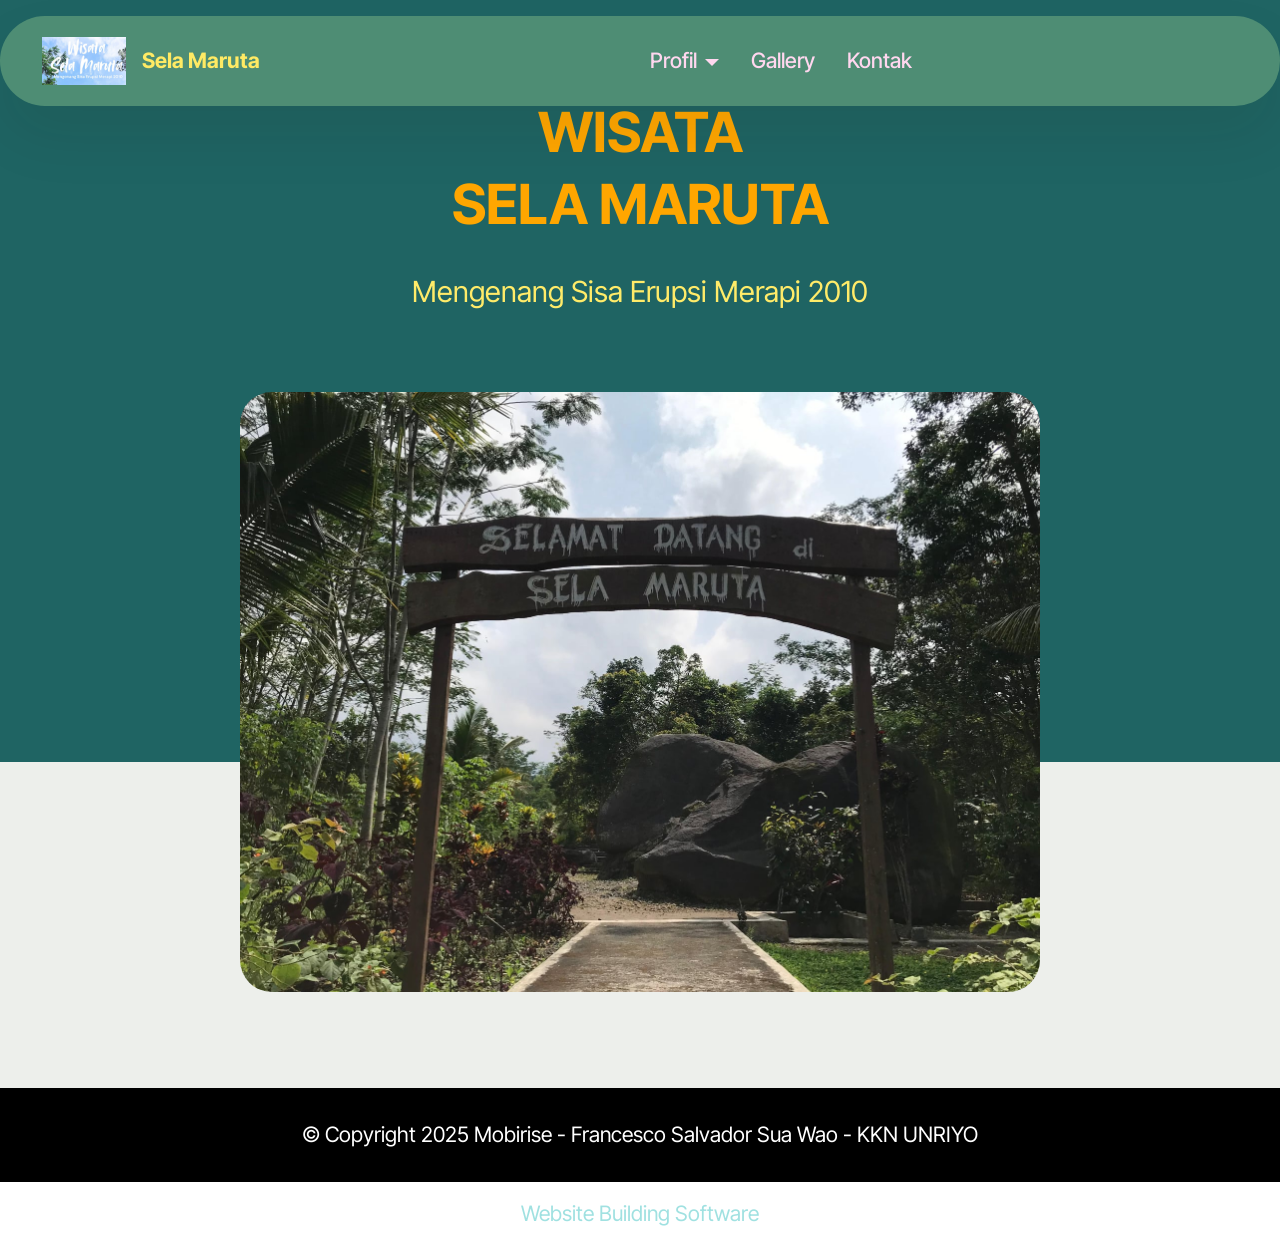
<file: index.html>
<!DOCTYPE html>
<html  >
<head>
  <!-- Site made with Mobirise Website Builder v5.9.24, https://mobirise.com -->
  <meta charset="UTF-8">
  <meta http-equiv="X-UA-Compatible" content="IE=edge">
  <meta name="generator" content="Mobirise v5.9.24, mobirise.com">
  <meta name="viewport" content="width=device-width, initial-scale=1, minimum-scale=1">
  <link rel="shortcut icon" href="assets/images/1.png" type="image/x-icon">
  <meta name="description" content="">
  
  
  <title>Home</title>
  <link rel="stylesheet" href="assets/web/assets/mobirise-icons2/mobirise2.css">
  <link rel="stylesheet" href="assets/bootstrap/css/bootstrap.min.css">
  <link rel="stylesheet" href="assets/bootstrap/css/bootstrap-grid.min.css">
  <link rel="stylesheet" href="assets/bootstrap/css/bootstrap-reboot.min.css">
  <link rel="stylesheet" href="assets/dropdown/css/style.css">
  <link rel="stylesheet" href="assets/theme/css/style.css">
  <link rel="preload" href="https://fonts.googleapis.com/css?family=Inter+Tight:100,200,300,400,500,600,700,800,900,100i,200i,300i,400i,500i,600i,700i,800i,900i&display=swap" as="style" onload="this.onload=null;this.rel='stylesheet'">
  <noscript><link rel="stylesheet" href="https://fonts.googleapis.com/css?family=Inter+Tight:100,200,300,400,500,600,700,800,900,100i,200i,300i,400i,500i,600i,700i,800i,900i&display=swap"></noscript>
  <link rel="preload" as="style" href="assets/mobirise/css/mbr-additional.css?v=gNa0AA"><link rel="stylesheet" href="assets/mobirise/css/mbr-additional.css?v=gNa0AA" type="text/css">

  
  
  
</head>
<body>
  
  <section data-bs-version="5.1" class="menu menu2 cid-uTt2ofp7U4" once="menu" id="menu02-2">
	

	<nav class="navbar navbar-dropdown navbar-fixed-top navbar-expand-lg">
		<div class="container">
			<div class="navbar-brand">
				<span class="navbar-logo">
					<a href="index.html">
						<img src="assets/images/1.png" alt="Mobirise Website Builder" style="height: 3rem;">
					</a>
				</span>
				<span class="navbar-caption-wrap"><a class="navbar-caption text-danger text-primary display-4" href="index.html">Sela Maruta</a></span>
			</div>
			<button class="navbar-toggler" type="button" data-toggle="collapse" data-bs-toggle="collapse" data-target="#navbarSupportedContent" data-bs-target="#navbarSupportedContent" aria-controls="navbarNavAltMarkup" aria-expanded="false" aria-label="Toggle navigation">
				<div class="hamburger">
					<span></span>
					<span></span>
					<span></span>
					<span></span>
				</div>
			</button>
			<div class="collapse navbar-collapse" id="navbarSupportedContent">
				<ul class="navbar-nav nav-dropdown nav-right" data-app-modern-menu="true"><li class="nav-item dropdown">
						<a class="nav-link link text-secondary dropdown-toggle display-4" href="https://mobiri.se" data-toggle="dropdown-submenu" data-bs-toggle="dropdown" data-bs-auto-close="outside" aria-expanded="false">Profil</a><div class="dropdown-menu" aria-labelledby="dropdown-470"><a class="text-secondary dropdown-item text-primary display-4" href="page1.html">Sejarah</a><a class="text-secondary dropdown-item text-primary display-4" href="page2.html">Fasilitas</a></div>
					</li>
					<li class="nav-item">
						<a class="nav-link link text-secondary text-primary display-4" href="page3.html" aria-expanded="false">Gallery</a>
					</li>
					<li class="nav-item">
						<a class="nav-link link text-secondary text-primary display-4" href="page4.html">Kontak</a>
					</li></ul>
				
				
			</div>
		</div>
	</nav>
</section>

<section data-bs-version="5.1" class="header5 cid-uTt7DEN4rg" id="header05-4">
	

	
	
	<div class="topbg"></div>
	<div class="align-center container-fluid">
		<div class="row justify-content-center">
			<div class="col-md-12 content-head">
				<h1 class="mbr-section-title mbr-fonts-style mb-4 display-2"><strong>WISATA</strong><br><strong>SELA MARUTA</strong></h1>
				<p class="mbr-text mbr-fonts-style mb-4 display-5">Mengenang Sisa Erupsi Merapi 2010</p>
				
			</div>
		</div>
		<div class="row mt-5 justify-content-center">
			<div class="col-12 col-lg-8">
				<img src="assets/images/whatsapp-image-2025-08-11-at-12.26.59-1604x1203.jpg" alt="Mobirise Website Builder" title="">
			</div>
		</div>
	</div>
</section>

<section data-bs-version="5.1" class="footer4 cid-uTA8jGg6CA" once="footers" id="footer04-m">

    

    

    <div class="container">
        <div class="media-container-row align-center mbr-white">
            <div class="col-12">
                <p class="mbr-text mb-0 mbr-fonts-style display-7">
                    © Copyright 2025 Mobirise - Francesco Salvador Sua Wao - KKN UNRIYO</p>
            </div>
        </div>
    </div>
</section><section class="display-7" style="padding: 0;align-items: center;justify-content: center;flex-wrap: wrap;    align-content: center;display: flex;position: relative;height: 4rem;"><a href="https://mobiri.se/3613854" style="flex: 1 1;height: 4rem;position: absolute;width: 100%;z-index: 1;"><img alt="" style="height: 4rem;" src="[data-uri]"></a><p style="margin: 0;text-align: center;" class="display-7">&#8204;</p><a style="z-index:1" href="https://mobirise.com"> Website Building Software</a></section><script src="assets/bootstrap/js/bootstrap.bundle.min.js"></script>  <script src="assets/smoothscroll/smooth-scroll.js"></script>  <script src="assets/ytplayer/index.js"></script>  <script src="assets/dropdown/js/navbar-dropdown.js"></script>  <script src="assets/theme/js/script.js"></script>  
  
  
</body>
</html>
</file>
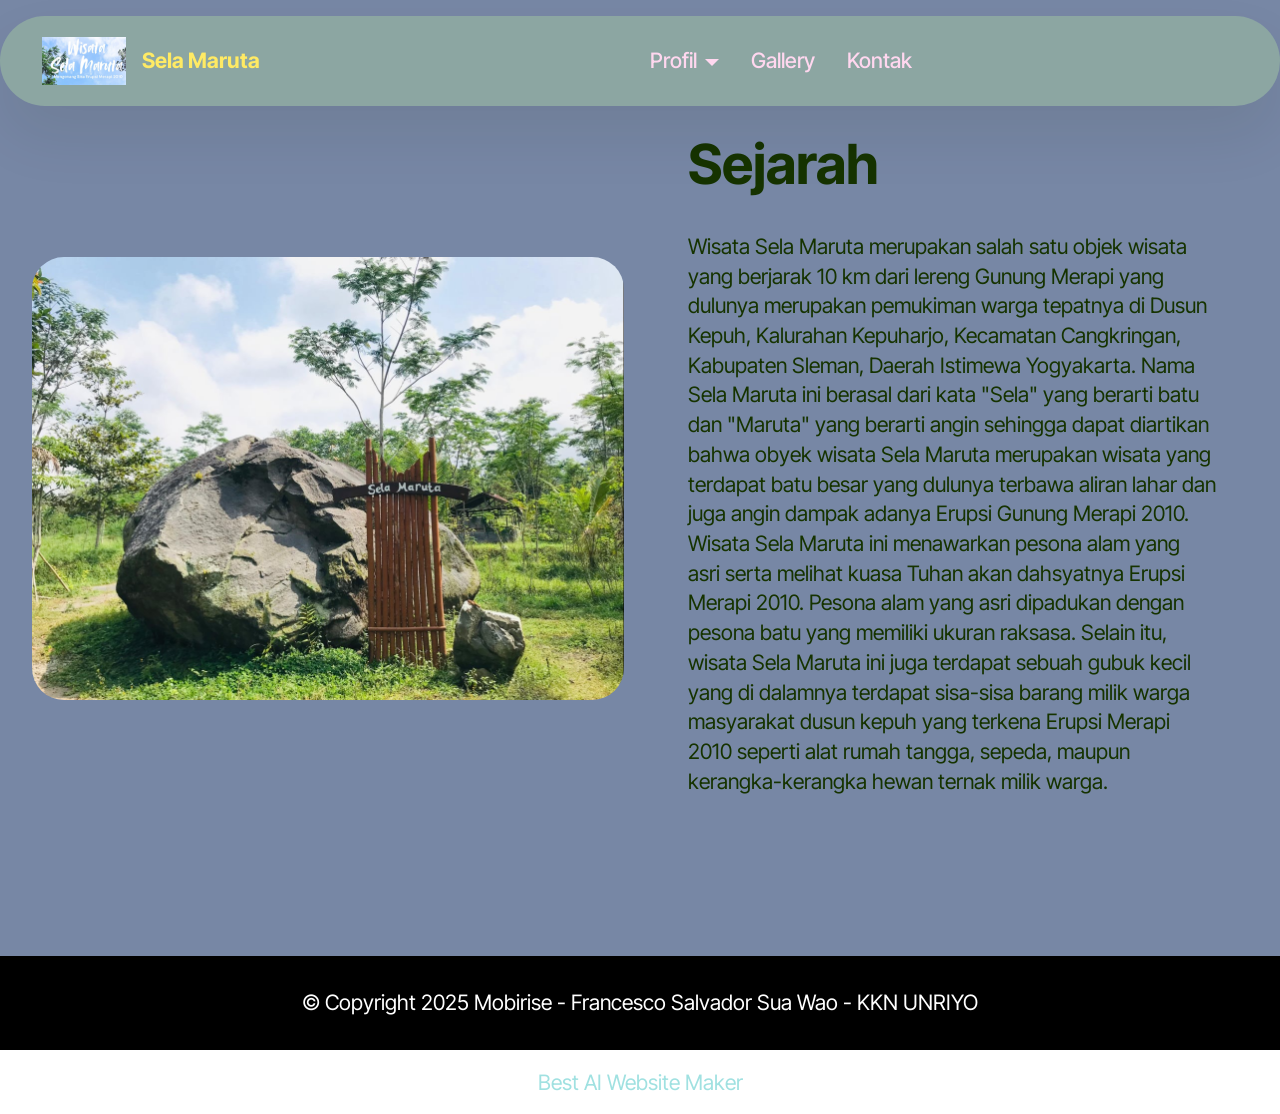
<file: page1.html>
<!DOCTYPE html>
<html  >
<head>
  <!-- Site made with Mobirise Website Builder v5.9.24, https://mobirise.com -->
  <meta charset="UTF-8">
  <meta http-equiv="X-UA-Compatible" content="IE=edge">
  <meta name="generator" content="Mobirise v5.9.24, mobirise.com">
  <meta name="viewport" content="width=device-width, initial-scale=1, minimum-scale=1">
  <link rel="shortcut icon" href="assets/images/1.png" type="image/x-icon">
  <meta name="description" content="">
  
  
  <title>Sejarah</title>
  <link rel="stylesheet" href="assets/web/assets/mobirise-icons2/mobirise2.css">
  <link rel="stylesheet" href="assets/bootstrap/css/bootstrap.min.css">
  <link rel="stylesheet" href="assets/bootstrap/css/bootstrap-grid.min.css">
  <link rel="stylesheet" href="assets/bootstrap/css/bootstrap-reboot.min.css">
  <link rel="stylesheet" href="assets/dropdown/css/style.css">
  <link rel="stylesheet" href="assets/theme/css/style.css">
  <link rel="preload" href="https://fonts.googleapis.com/css?family=Inter+Tight:100,200,300,400,500,600,700,800,900,100i,200i,300i,400i,500i,600i,700i,800i,900i&display=swap" as="style" onload="this.onload=null;this.rel='stylesheet'">
  <noscript><link rel="stylesheet" href="https://fonts.googleapis.com/css?family=Inter+Tight:100,200,300,400,500,600,700,800,900,100i,200i,300i,400i,500i,600i,700i,800i,900i&display=swap"></noscript>
  <link rel="preload" as="style" href="assets/mobirise/css/mbr-additional.css?v=OFdGwu"><link rel="stylesheet" href="assets/mobirise/css/mbr-additional.css?v=OFdGwu" type="text/css">

  
  
  
</head>
<body>
  
  <section data-bs-version="5.1" class="menu menu2 cid-uTt2ofp7U4" once="menu" id="menu02-5">
	

	<nav class="navbar navbar-dropdown navbar-fixed-top navbar-expand-lg">
		<div class="container">
			<div class="navbar-brand">
				<span class="navbar-logo">
					<a href="index.html">
						<img src="assets/images/1.png" alt="Mobirise Website Builder" style="height: 3rem;">
					</a>
				</span>
				<span class="navbar-caption-wrap"><a class="navbar-caption text-danger text-primary display-4" href="index.html">Sela Maruta</a></span>
			</div>
			<button class="navbar-toggler" type="button" data-toggle="collapse" data-bs-toggle="collapse" data-target="#navbarSupportedContent" data-bs-target="#navbarSupportedContent" aria-controls="navbarNavAltMarkup" aria-expanded="false" aria-label="Toggle navigation">
				<div class="hamburger">
					<span></span>
					<span></span>
					<span></span>
					<span></span>
				</div>
			</button>
			<div class="collapse navbar-collapse" id="navbarSupportedContent">
				<ul class="navbar-nav nav-dropdown nav-right" data-app-modern-menu="true"><li class="nav-item dropdown">
						<a class="nav-link link text-secondary dropdown-toggle display-4" href="https://mobiri.se" data-toggle="dropdown-submenu" data-bs-toggle="dropdown" data-bs-auto-close="outside" aria-expanded="false">Profil</a><div class="dropdown-menu" aria-labelledby="dropdown-470"><a class="text-secondary dropdown-item text-primary display-4" href="page1.html">Sejarah</a><a class="text-secondary dropdown-item text-primary display-4" href="page2.html">Fasilitas</a></div>
					</li>
					<li class="nav-item">
						<a class="nav-link link text-secondary text-primary display-4" href="page3.html" aria-expanded="false">Gallery</a>
					</li>
					<li class="nav-item">
						<a class="nav-link link text-secondary text-primary display-4" href="page4.html">Kontak</a>
					</li></ul>
				
				
			</div>
		</div>
	</nav>
</section>

<section data-bs-version="5.1" class="start article2 cid-uTthpYBJtu" id="article02-9">
	

	
	

	<div class="container">
		<div class="row justify-content-center">
			<div class="col-12 col-md-12 col-lg-6 image-wrapper">
				<img class="w-100" src="assets/images/whatsapp-image-2025-08-11-at-12.16.40-1187x890.jpeg" alt="Mobirise Website Builder">
			</div>
			<div class="col-12 col-md-12 col-lg">
				<div class="text-wrapper align-left">
					<h1 class="mbr-section-title mbr-fonts-style mb-4 display-2"><strong>Sejarah</strong></h1>
					<p class="mbr-text align-left mbr-fonts-style mb-4 display-7">Wisata Sela Maruta merupakan salah satu objek wisata yang berjarak 10 km dari lereng Gunung Merapi yang dulunya merupakan pemukiman warga tepatnya di Dusun Kepuh, Kalurahan Kepuharjo, Kecamatan Cangkringan, Kabupaten Sleman, Daerah Istimewa Yogyakarta. Nama Sela Maruta ini berasal dari kata "Sela" yang berarti batu dan "Maruta" yang berarti angin sehingga dapat diartikan bahwa obyek wisata Sela Maruta merupakan wisata yang terdapat batu besar yang dulunya terbawa aliran lahar dan juga angin dampak adanya Erupsi Gunung Merapi 2010.<br>Wisata Sela Maruta ini menawarkan pesona alam yang asri serta melihat kuasa Tuhan akan dahsyatnya Erupsi Merapi 2010. Pesona alam yang asri dipadukan dengan pesona batu yang memiliki ukuran raksasa. Selain itu, wisata Sela Maruta ini juga terdapat sebuah gubuk kecil yang di dalamnya terdapat sisa-sisa barang milik warga masyarakat dusun kepuh yang terkena Erupsi Merapi 2010 seperti alat rumah tangga, sepeda, maupun kerangka-kerangka hewan ternak milik warga.</p>
					
				</div>
			</div>
		</div>
	</div>
</section>

<section data-bs-version="5.1" class="footer4 cid-uTA8jGg6CA" once="footers" id="footer04-m">

    

    

    <div class="container">
        <div class="media-container-row align-center mbr-white">
            <div class="col-12">
                <p class="mbr-text mb-0 mbr-fonts-style display-7">
                    © Copyright 2025 Mobirise - Francesco Salvador Sua Wao - KKN UNRIYO</p>
            </div>
        </div>
    </div>
</section><section class="display-7" style="padding: 0;align-items: center;justify-content: center;flex-wrap: wrap;    align-content: center;display: flex;position: relative;height: 4rem;"><a href="https://mobiri.se/3613854" style="flex: 1 1;height: 4rem;position: absolute;width: 100%;z-index: 1;"><img alt="" style="height: 4rem;" src="[data-uri]"></a><p style="margin: 0;text-align: center;" class="display-7">&#8204;</p><a style="z-index:1" href="https://mobirise.com/builder/ai-website-maker.html">Best AI Website Maker</a></section><script src="assets/bootstrap/js/bootstrap.bundle.min.js"></script>  <script src="assets/smoothscroll/smooth-scroll.js"></script>  <script src="assets/ytplayer/index.js"></script>  <script src="assets/dropdown/js/navbar-dropdown.js"></script>  <script src="assets/theme/js/script.js"></script>  
  
  
</body>
</html>
</file>
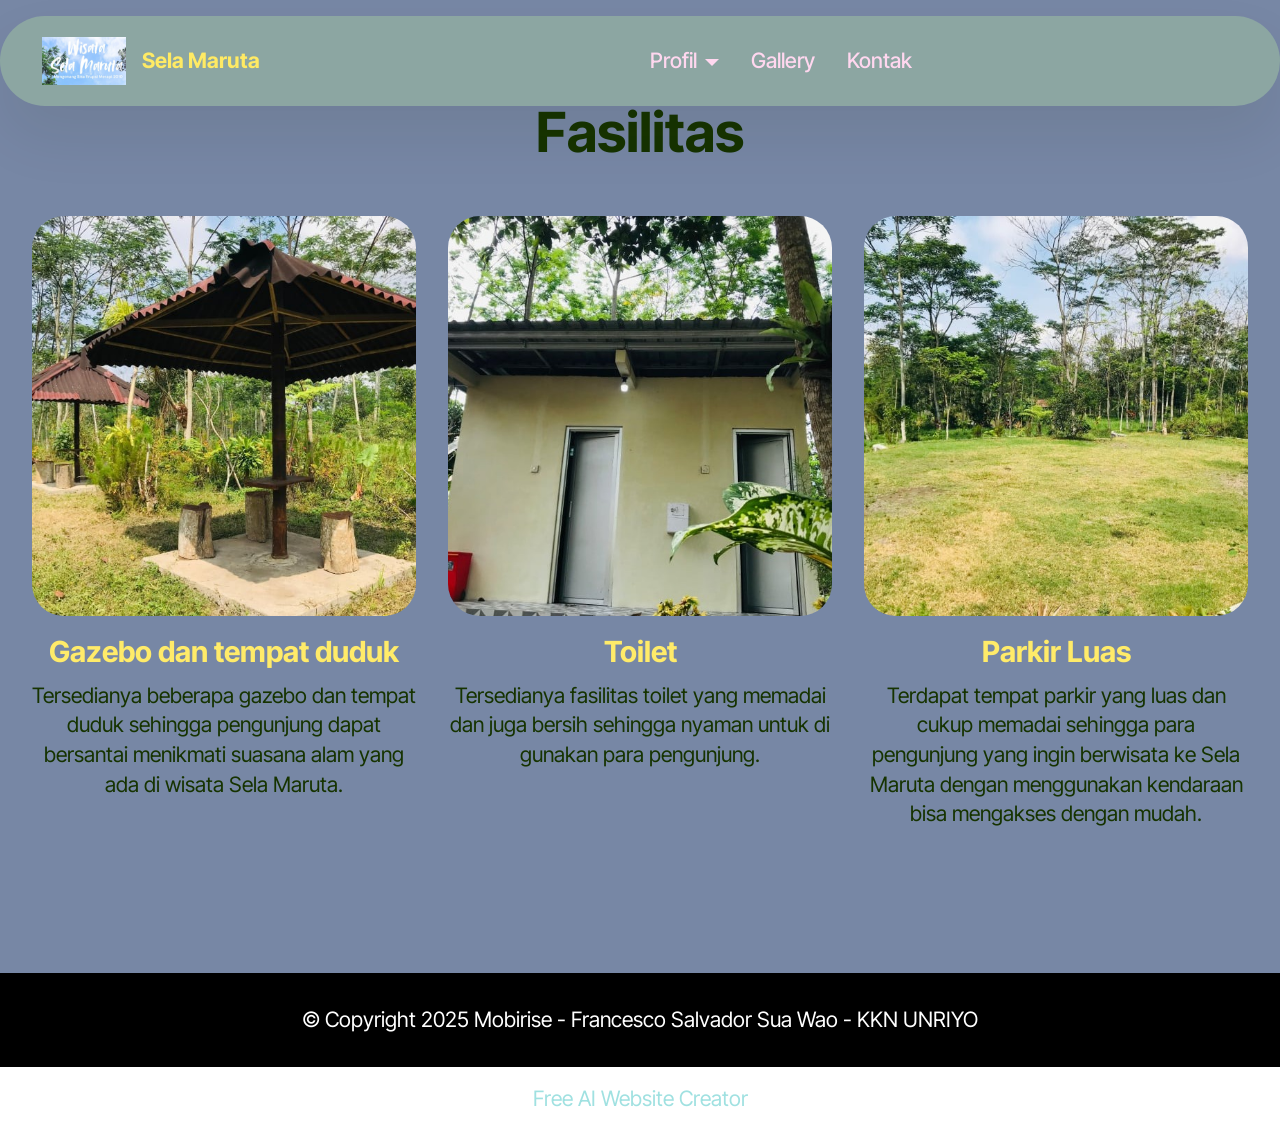
<file: page2.html>
<!DOCTYPE html>
<html  >
<head>
  <!-- Site made with Mobirise Website Builder v5.9.24, https://mobirise.com -->
  <meta charset="UTF-8">
  <meta http-equiv="X-UA-Compatible" content="IE=edge">
  <meta name="generator" content="Mobirise v5.9.24, mobirise.com">
  <meta name="viewport" content="width=device-width, initial-scale=1, minimum-scale=1">
  <link rel="shortcut icon" href="assets/images/1.png" type="image/x-icon">
  <meta name="description" content="">
  
  
  <title>Fasilitas</title>
  <link rel="stylesheet" href="assets/web/assets/mobirise-icons2/mobirise2.css">
  <link rel="stylesheet" href="assets/bootstrap/css/bootstrap.min.css">
  <link rel="stylesheet" href="assets/bootstrap/css/bootstrap-grid.min.css">
  <link rel="stylesheet" href="assets/bootstrap/css/bootstrap-reboot.min.css">
  <link rel="stylesheet" href="assets/dropdown/css/style.css">
  <link rel="stylesheet" href="assets/theme/css/style.css">
  <link rel="preload" href="https://fonts.googleapis.com/css?family=Inter+Tight:100,200,300,400,500,600,700,800,900,100i,200i,300i,400i,500i,600i,700i,800i,900i&display=swap" as="style" onload="this.onload=null;this.rel='stylesheet'">
  <noscript><link rel="stylesheet" href="https://fonts.googleapis.com/css?family=Inter+Tight:100,200,300,400,500,600,700,800,900,100i,200i,300i,400i,500i,600i,700i,800i,900i&display=swap"></noscript>
  <link rel="preload" as="style" href="assets/mobirise/css/mbr-additional.css?v=uxyL55"><link rel="stylesheet" href="assets/mobirise/css/mbr-additional.css?v=uxyL55" type="text/css">

  
  
  
</head>
<body>
  
  <section data-bs-version="5.1" class="menu menu2 cid-uTt2ofp7U4" once="menu" id="menu02-6">
	

	<nav class="navbar navbar-dropdown navbar-fixed-top navbar-expand-lg">
		<div class="container">
			<div class="navbar-brand">
				<span class="navbar-logo">
					<a href="index.html">
						<img src="assets/images/1.png" alt="Mobirise Website Builder" style="height: 3rem;">
					</a>
				</span>
				<span class="navbar-caption-wrap"><a class="navbar-caption text-danger text-primary display-4" href="index.html">Sela Maruta</a></span>
			</div>
			<button class="navbar-toggler" type="button" data-toggle="collapse" data-bs-toggle="collapse" data-target="#navbarSupportedContent" data-bs-target="#navbarSupportedContent" aria-controls="navbarNavAltMarkup" aria-expanded="false" aria-label="Toggle navigation">
				<div class="hamburger">
					<span></span>
					<span></span>
					<span></span>
					<span></span>
				</div>
			</button>
			<div class="collapse navbar-collapse" id="navbarSupportedContent">
				<ul class="navbar-nav nav-dropdown nav-right" data-app-modern-menu="true"><li class="nav-item dropdown">
						<a class="nav-link link text-secondary dropdown-toggle display-4" href="https://mobiri.se" data-toggle="dropdown-submenu" data-bs-toggle="dropdown" data-bs-auto-close="outside" aria-expanded="false">Profil</a><div class="dropdown-menu" aria-labelledby="dropdown-470"><a class="text-secondary dropdown-item text-primary display-4" href="page1.html">Sejarah</a><a class="text-secondary dropdown-item text-primary display-4" href="page2.html">Fasilitas</a></div>
					</li>
					<li class="nav-item">
						<a class="nav-link link text-secondary text-primary display-4" href="page3.html" aria-expanded="false">Gallery</a>
					</li>
					<li class="nav-item">
						<a class="nav-link link text-secondary text-primary display-4" href="page4.html">Kontak</a>
					</li></ul>
				
				
			</div>
		</div>
	</nav>
</section>

<section data-bs-version="5.1" class="features03 cid-uTuyK5by1P" id="features03-g">
	
	
	<div class="container">
		<div class="row justify-content-center mb-5">
			<div class="col-12 content-head">
				<div class="mbr-section-head">
					<h4 class="mbr-section-title mbr-fonts-style align-center mb-0 display-2"><strong>Fasilitas</strong></h4>
					
				</div>
			</div>
		</div>
		<div class="row">
			<div class="item features-image col-12 col-md-6 col-lg-4 active">
				<div class="item-wrapper">
					<div class="item-img mb-3">
						<img src="assets/images/whatsapp-image-2025-08-11-at-12.29.04-770x578.jpeg" alt="Mobirise Website Builder" title="">
					</div>
					<div class="item-content align-left">
						<h5 class="item-title mbr-fonts-style mt-0 mb-2 display-5"><strong>Gazebo dan tempat duduk</strong></h5>
						<p class="mbr-text mbr-fonts-style mb-3 display-7">Tersedianya beberapa gazebo dan tempat duduk sehingga pengunjung dapat bersantai menikmati suasana alam yang ada di wisata Sela Maruta.</p>
						
					</div>
				</div>
			</div>
			<div class="item features-image col-12 col-md-6 col-lg-4">
				<div class="item-wrapper">
					<div class="item-img mb-3">
						<img src="assets/images/whatsapp-image-2025-08-11-at-12.26.56-770x578.jpeg" alt="Mobirise Website Builder" title="" data-slide-to="1" data-bs-slide-to="1">
					</div>
					<div class="item-content align-left">
						<h5 class="item-title mbr-fonts-style mb-2 mt-0 display-5"><strong>Toilet</strong></h5>
						<p class="mbr-text mbr-fonts-style mb-3 display-7">Tersedianya fasilitas toilet yang memadai dan juga bersih sehingga nyaman untuk di gunakan para pengunjung.</p>
						
					</div>
				</div>
			</div>
			<div class="item features-image col-12 col-md-6 col-lg-4">
				<div class="item-wrapper">
					<div class="item-img mb-3">
						<img src="assets/images/whatsapp-image-2025-08-11-at-12.23.49-770x578.jpeg" alt="Mobirise Website Builder" title="" data-slide-to="2" data-bs-slide-to="2">
					</div>
					<div class="item-content align-left">
						<h5 class="item-title mbr-fonts-style mb-2 mt-0 display-5"><strong>Parkir Luas</strong></h5>
						<p class="mbr-text mbr-fonts-style mb-3 display-7">Terdapat tempat parkir yang luas dan cukup memadai sehingga para pengunjung yang ingin berwisata ke Sela Maruta dengan menggunakan kendaraan bisa mengakses dengan mudah.</p>
						
					</div>
				</div>
			</div>
		</div>
	</div>
</section>

<section data-bs-version="5.1" class="footer4 cid-uTA8jGg6CA" once="footers" id="footer04-m">

    

    

    <div class="container">
        <div class="media-container-row align-center mbr-white">
            <div class="col-12">
                <p class="mbr-text mb-0 mbr-fonts-style display-7">
                    © Copyright 2025 Mobirise - Francesco Salvador Sua Wao - KKN UNRIYO</p>
            </div>
        </div>
    </div>
</section><section class="display-7" style="padding: 0;align-items: center;justify-content: center;flex-wrap: wrap;    align-content: center;display: flex;position: relative;height: 4rem;"><a href="https://mobiri.se/3613854" style="flex: 1 1;height: 4rem;position: absolute;width: 100%;z-index: 1;"><img alt="" style="height: 4rem;" src="[data-uri]"></a><p style="margin: 0;text-align: center;" class="display-7">&#8204;</p><a style="z-index:1" href="https://mobirise.com/builder/ai-website-creator.html">Free AI Website Creator</a></section><script src="assets/bootstrap/js/bootstrap.bundle.min.js"></script>  <script src="assets/smoothscroll/smooth-scroll.js"></script>  <script src="assets/ytplayer/index.js"></script>  <script src="assets/dropdown/js/navbar-dropdown.js"></script>  <script src="assets/theme/js/script.js"></script>  
  
  
</body>
</html>
</file>
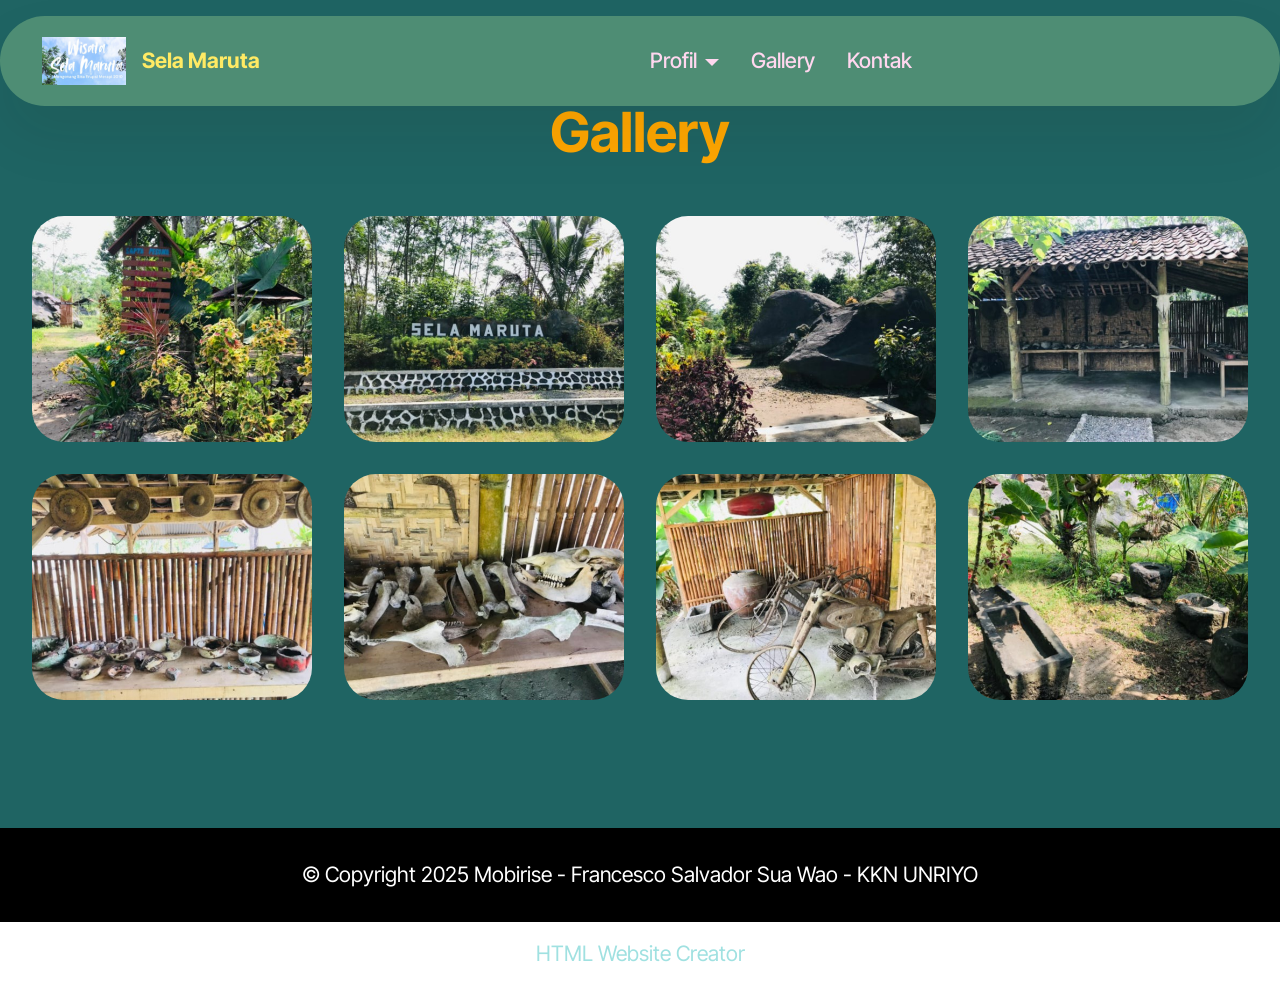
<file: page3.html>
<!DOCTYPE html>
<html  >
<head>
  <!-- Site made with Mobirise Website Builder v5.9.24, https://mobirise.com -->
  <meta charset="UTF-8">
  <meta http-equiv="X-UA-Compatible" content="IE=edge">
  <meta name="generator" content="Mobirise v5.9.24, mobirise.com">
  <meta name="viewport" content="width=device-width, initial-scale=1, minimum-scale=1">
  <link rel="shortcut icon" href="assets/images/1.png" type="image/x-icon">
  <meta name="description" content="">
  
  
  <title>Gallery</title>
  <link rel="stylesheet" href="assets/web/assets/mobirise-icons2/mobirise2.css">
  <link rel="stylesheet" href="assets/bootstrap/css/bootstrap.min.css">
  <link rel="stylesheet" href="assets/bootstrap/css/bootstrap-grid.min.css">
  <link rel="stylesheet" href="assets/bootstrap/css/bootstrap-reboot.min.css">
  <link rel="stylesheet" href="assets/dropdown/css/style.css">
  <link rel="stylesheet" href="assets/theme/css/style.css">
  <link rel="preload" href="https://fonts.googleapis.com/css?family=Inter+Tight:100,200,300,400,500,600,700,800,900,100i,200i,300i,400i,500i,600i,700i,800i,900i&display=swap" as="style" onload="this.onload=null;this.rel='stylesheet'">
  <noscript><link rel="stylesheet" href="https://fonts.googleapis.com/css?family=Inter+Tight:100,200,300,400,500,600,700,800,900,100i,200i,300i,400i,500i,600i,700i,800i,900i&display=swap"></noscript>
  <link rel="preload" as="style" href="assets/mobirise/css/mbr-additional.css?v=fiUrVj"><link rel="stylesheet" href="assets/mobirise/css/mbr-additional.css?v=fiUrVj" type="text/css">

  
  
  
</head>
<body>
  
  <section data-bs-version="5.1" class="menu menu2 cid-uTt2ofp7U4" once="menu" id="menu02-7">
	

	<nav class="navbar navbar-dropdown navbar-fixed-top navbar-expand-lg">
		<div class="container">
			<div class="navbar-brand">
				<span class="navbar-logo">
					<a href="index.html">
						<img src="assets/images/1.png" alt="Mobirise Website Builder" style="height: 3rem;">
					</a>
				</span>
				<span class="navbar-caption-wrap"><a class="navbar-caption text-danger text-primary display-4" href="index.html">Sela Maruta</a></span>
			</div>
			<button class="navbar-toggler" type="button" data-toggle="collapse" data-bs-toggle="collapse" data-target="#navbarSupportedContent" data-bs-target="#navbarSupportedContent" aria-controls="navbarNavAltMarkup" aria-expanded="false" aria-label="Toggle navigation">
				<div class="hamburger">
					<span></span>
					<span></span>
					<span></span>
					<span></span>
				</div>
			</button>
			<div class="collapse navbar-collapse" id="navbarSupportedContent">
				<ul class="navbar-nav nav-dropdown nav-right" data-app-modern-menu="true"><li class="nav-item dropdown">
						<a class="nav-link link text-secondary dropdown-toggle display-4" href="https://mobiri.se" data-toggle="dropdown-submenu" data-bs-toggle="dropdown" data-bs-auto-close="outside" aria-expanded="false">Profil</a><div class="dropdown-menu" aria-labelledby="dropdown-470"><a class="text-secondary dropdown-item text-primary display-4" href="page1.html">Sejarah</a><a class="text-secondary dropdown-item text-primary display-4" href="page2.html">Fasilitas</a></div>
					</li>
					<li class="nav-item">
						<a class="nav-link link text-secondary text-primary display-4" href="page3.html" aria-expanded="false">Gallery</a>
					</li>
					<li class="nav-item">
						<a class="nav-link link text-secondary text-primary display-4" href="page4.html">Kontak</a>
					</li></ul>
				
				
			</div>
		</div>
	</nav>
</section>

<section data-bs-version="5.1" class="gallery1 mbr-gallery cid-uTz6vmJGqd" id="gallery01-h">
    
    

    <div class="container-fluid">
        <div class="row justify-content-center">
            <div class="col-12 content-head">
                <div class="mb-5">
                    <h3 class="mbr-section-title mbr-fonts-style align-center m-0 display-2"><strong>Gallery</strong></h3>
                    
                </div>
            </div>
        </div>
        
        <div class="row mbr-gallery">
            <div class="col-12 col-md-6 col-lg-3 item gallery-image">
                <div class="item-wrapper mb-3" data-toggle="modal" data-bs-toggle="modal" data-target="#uTAbSdQYQi-modal" data-bs-target="#uTAbSdQYQi-modal">
                    <img class="w-100" src="assets/images/whatsapp-image-2025-08-11-at-12.16.38-561x421.jpeg" alt="Mobirise Website Builder" data-slide-to="0" data-bs-slide-to="0" data-target="#lb-uTAbSdQYQi" data-bs-target="#lb-uTAbSdQYQi">
                    <div class="icon-wrapper">
                        <span class="mobi-mbri mobi-mbri-search mbr-iconfont mbr-iconfont-btn"></span>
                    </div>
                </div>
                
            </div>
            <div class="col-12 col-md-6 col-lg-3 item gallery-image">
                <div class="item-wrapper mb-3" data-toggle="modal" data-bs-toggle="modal" data-target="#uTAbSdQYQi-modal" data-bs-target="#uTAbSdQYQi-modal">
                    <img class="w-100" src="assets/images/whatsapp-image-2025-08-11-at-13.32.56-561x421.jpeg" alt="Mobirise Website Builder" data-slide-to="1" data-bs-slide-to="1" data-target="#lb-uTAbSdQYQi" data-bs-target="#lb-uTAbSdQYQi">
                    <div class="icon-wrapper">
                        <span class="mobi-mbri mobi-mbri-search mbr-iconfont mbr-iconfont-btn"></span>
                    </div>
                </div>
                
            </div>
            <div class="col-12 col-md-6 col-lg-3 item gallery-image">
                <div class="item-wrapper mb-3" data-toggle="modal" data-bs-toggle="modal" data-target="#uTAbSdQYQi-modal" data-bs-target="#uTAbSdQYQi-modal">
                    <img class="w-100" src="assets/images/whatsapp-image-2025-08-11-at-11.13.42-561x421.jpeg" alt="Mobirise Website Builder" data-slide-to="2" data-bs-slide-to="2" data-target="#lb-uTAbSdQYQi" data-bs-target="#lb-uTAbSdQYQi">
                    <div class="icon-wrapper">
                        <span class="mobi-mbri mobi-mbri-search mbr-iconfont mbr-iconfont-btn"></span>
                    </div>
                </div>
                
            </div>
            <div class="col-12 col-md-6 col-lg-3 item gallery-image">
                <div class="item-wrapper mb-3" data-toggle="modal" data-bs-toggle="modal" data-target="#uTAbSdQYQi-modal" data-bs-target="#uTAbSdQYQi-modal">
                    <img class="w-100" src="assets/images/whatsapp-image-2025-08-11-at-12.16.40-1-561x421.jpeg" alt="Mobirise Website Builder" data-slide-to="3" data-bs-slide-to="3" data-target="#lb-uTAbSdQYQi" data-bs-target="#lb-uTAbSdQYQi">
                    <div class="icon-wrapper">
                        <span class="mobi-mbri mobi-mbri-search mbr-iconfont mbr-iconfont-btn"></span>
                    </div>
                </div>
                
            </div>
            <div class="col-12 col-md-6 col-lg-3 item gallery-image">
                <div class="item-wrapper mb-3" data-toggle="modal" data-bs-toggle="modal" data-target="#uTAbSdQYQi-modal" data-bs-target="#uTAbSdQYQi-modal">
                    <img class="w-100" src="assets/images/whatsapp-image-2025-08-11-at-12.26.54-561x421.jpeg" alt="Mobirise Website Builder" data-slide-to="4" data-bs-slide-to="4" data-target="#lb-uTAbSdQYQi" data-bs-target="#lb-uTAbSdQYQi">
                    <div class="icon-wrapper">
                        <span class="mobi-mbri mobi-mbri-search mbr-iconfont mbr-iconfont-btn"></span>
                    </div>
                </div>
                
            </div>
            <div class="col-12 col-md-6 col-lg-3 item gallery-image">
                <div class="item-wrapper mb-3" data-toggle="modal" data-bs-toggle="modal" data-target="#uTAbSdQYQi-modal" data-bs-target="#uTAbSdQYQi-modal">
                    <img class="w-100" src="assets/images/whatsapp-image-2025-08-11-at-12.26.53-561x421.jpeg" alt="Mobirise Website Builder" data-slide-to="5" data-bs-slide-to="5" data-target="#lb-uTAbSdQYQi" data-bs-target="#lb-uTAbSdQYQi">
                    <div class="icon-wrapper">
                        <span class="mobi-mbri mobi-mbri-search mbr-iconfont mbr-iconfont-btn"></span>
                    </div>
                </div>
                
            </div>
            <div class="col-12 col-md-6 col-lg-3 item gallery-image">
                <div class="item-wrapper mb-3" data-toggle="modal" data-bs-toggle="modal" data-target="#uTAbSdQYQi-modal" data-bs-target="#uTAbSdQYQi-modal">
                    <img class="w-100" src="assets/images/whatsapp-image-2025-08-11-at-12.16.41-561x421.jpeg" alt="Mobirise Website Builder" data-slide-to="6" data-bs-slide-to="6" data-target="#lb-uTAbSdQYQi" data-bs-target="#lb-uTAbSdQYQi">
                    <div class="icon-wrapper">
                        <span class="mobi-mbri mobi-mbri-search mbr-iconfont mbr-iconfont-btn"></span>
                    </div>
                </div>
                
            </div>
            <div class="col-12 col-md-6 col-lg-3 item gallery-image">
                <div class="item-wrapper mb-3" data-toggle="modal" data-bs-toggle="modal" data-target="#uTAbSdQYQi-modal" data-bs-target="#uTAbSdQYQi-modal">
                    <img class="w-100" src="assets/images/whatsapp-image-2025-08-11-at-12.26.55-561x421.jpeg" alt="Mobirise Website Builder" data-slide-to="7" data-bs-slide-to="7" data-target="#lb-uTAbSdQYQi" data-bs-target="#lb-uTAbSdQYQi">
                    <div class="icon-wrapper">
                        <span class="mobi-mbri mobi-mbri-search mbr-iconfont mbr-iconfont-btn"></span>
                    </div>
                </div>
                
            </div>
        </div>

        <div class="modal mbr-slider" tabindex="-1" role="dialog" aria-hidden="true" id="uTAbSdQYQi-modal">
            <div class="modal-dialog" role="document">
                <div class="modal-content">
                    <div class="modal-body">
                        <div class="carousel slide" data-pause="false" data-bs-pause="false" id="lb-uTAbSdQYQi" data-interval="5000" data-bs-interval="5000">
                            <div class="carousel-inner">
                                <div class="carousel-item active">
                                    <img class="d-block w-100" src="assets/images/whatsapp-image-2025-08-11-at-12.16.38-561x421.jpeg" alt="Mobirise Website Builder">
                                </div>
                                <div class="carousel-item">
                                    <img class="d-block w-100" src="assets/images/whatsapp-image-2025-08-11-at-13.32.56-561x421.jpeg" alt="Mobirise Website Builder">
                                </div>
                                <div class="carousel-item">
                                    <img class="d-block w-100" src="assets/images/whatsapp-image-2025-08-11-at-11.13.42-561x421.jpeg" alt="Mobirise Website Builder">
                                </div>
                                <div class="carousel-item">
                                    <img class="d-block w-100" src="assets/images/whatsapp-image-2025-08-11-at-12.16.40-1-561x421.jpeg" alt="Mobirise Website Builder">
                                </div>
                                <div class="carousel-item">
                                    <img class="d-block w-100" src="assets/images/whatsapp-image-2025-08-11-at-12.26.54-561x421.jpeg" alt="Mobirise Website Builder">
                                </div>
                                <div class="carousel-item">
                                    <img class="d-block w-100" src="assets/images/whatsapp-image-2025-08-11-at-12.26.53-561x421.jpeg" alt="Mobirise Website Builder">
                                </div>
                                <div class="carousel-item">
                                    <img class="d-block w-100" src="assets/images/whatsapp-image-2025-08-11-at-12.16.41-561x421.jpeg" alt="Mobirise Website Builder">
                                </div>
                                <div class="carousel-item">
                                    <img class="d-block w-100" src="assets/images/whatsapp-image-2025-08-11-at-12.26.55-561x421.jpeg" alt="Mobirise Website Builder">
                                </div>
                            </div>
                            <ol class="carousel-indicators">
                                <li data-slide-to="0" data-bs-slide-to="0" class="active" data-target="#lb-uTAbSdQYQi" data-bs-target="#lb-uTAbSdQYQi"></li>
                                <li data-slide-to="1" data-bs-slide-to="1" data-target="#lb-uTAbSdQYQi" data-bs-target="#lb-uTAbSdQYQi"></li>
                                <li data-slide-to="2" data-bs-slide-to="2" data-target="#lb-uTAbSdQYQi" data-bs-target="#lb-uTAbSdQYQi"></li>
                                <li data-slide-to="3" data-bs-slide-to="3" data-target="#lb-uTAbSdQYQi" data-bs-target="#lb-uTAbSdQYQi"></li>
                                <li data-slide-to="4" data-bs-slide-to="4" data-target="#lb-uTAbSdQYQi" data-bs-target="#lb-uTAbSdQYQi"></li>
                                <li data-slide-to="5" data-bs-slide-to="5" data-target="#lb-uTAbSdQYQi" data-bs-target="#lb-uTAbSdQYQi"></li>
                                <li data-slide-to="6" data-bs-slide-to="6" data-target="#lb-uTAbSdQYQi" data-bs-target="#lb-uTAbSdQYQi"></li>
                                <li data-slide-to="7" data-bs-slide-to="7" data-target="#lb-uTAbSdQYQi" data-bs-target="#lb-uTAbSdQYQi"></li>
                            </ol>
                            <a role="button" href="" class="close" data-dismiss="modal" data-bs-dismiss="modal" aria-label="Close">
                            </a>
                            <a class="carousel-control-prev carousel-control" role="button" data-slide="prev" data-bs-slide="prev" href="#lb-uTAbSdQYQi">
                                <span class="mobi-mbri mobi-mbri-arrow-prev" aria-hidden="true"></span>
                                <span class="sr-only visually-hidden">Previous</span>
                            </a>
                            <a class="carousel-control-next carousel-control" role="button" data-slide="next" data-bs-slide="next" href="#lb-uTAbSdQYQi">
                                <span class="mobi-mbri mobi-mbri-arrow-next" aria-hidden="true"></span>
                                <span class="sr-only visually-hidden">Next</span>
                            </a>
                        </div>
                    </div>
                </div>
            </div>
        </div>
    </div>
</section>

<section data-bs-version="5.1" class="footer4 cid-uTA8jGg6CA" once="footers" id="footer04-m">

    

    

    <div class="container">
        <div class="media-container-row align-center mbr-white">
            <div class="col-12">
                <p class="mbr-text mb-0 mbr-fonts-style display-7">
                    © Copyright 2025 Mobirise - Francesco Salvador Sua Wao - KKN UNRIYO</p>
            </div>
        </div>
    </div>
</section><section class="display-7" style="padding: 0;align-items: center;justify-content: center;flex-wrap: wrap;    align-content: center;display: flex;position: relative;height: 4rem;"><a href="https://mobiri.se/3613854" style="flex: 1 1;height: 4rem;position: absolute;width: 100%;z-index: 1;"><img alt="" style="height: 4rem;" src="[data-uri]"></a><p style="margin: 0;text-align: center;" class="display-7">&#8204;</p><a style="z-index:1" href="https://mobirise.com/html-builder.html">HTML Website Creator</a></section><script src="assets/bootstrap/js/bootstrap.bundle.min.js"></script>  <script src="assets/smoothscroll/smooth-scroll.js"></script>  <script src="assets/ytplayer/index.js"></script>  <script src="assets/dropdown/js/navbar-dropdown.js"></script>  <script src="assets/theme/js/script.js"></script>  
  
  
</body>
</html>
</file>
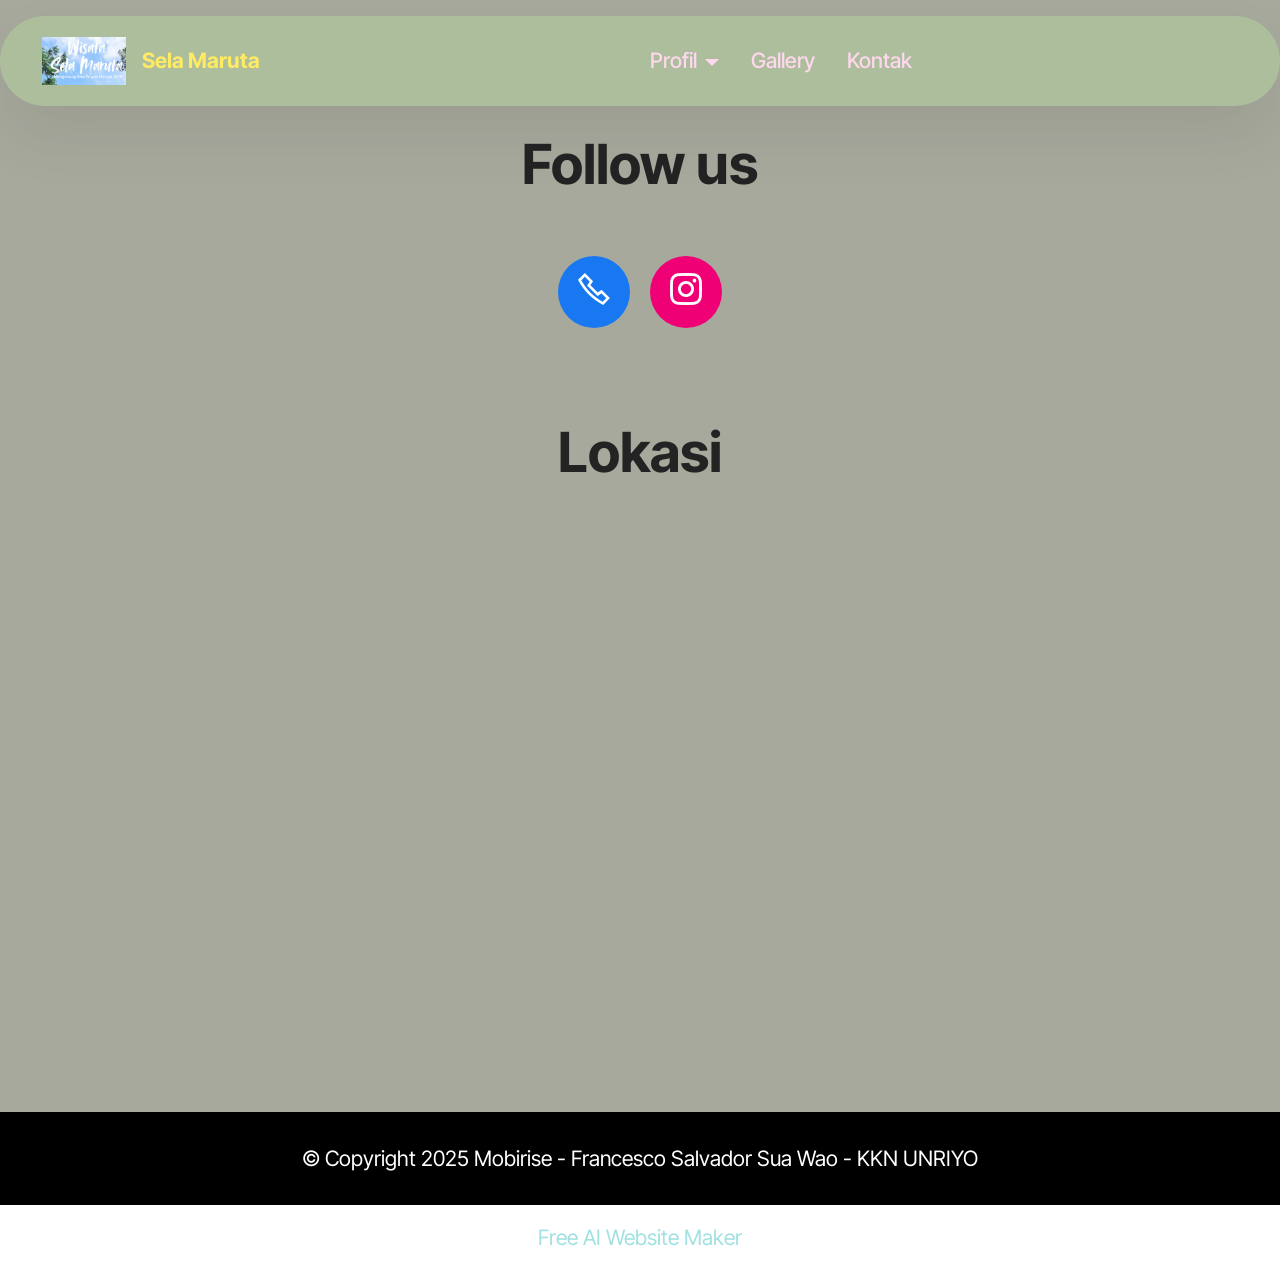
<file: page4.html>
<!DOCTYPE html>
<html  >
<head>
  <!-- Site made with Mobirise Website Builder v5.9.24, https://mobirise.com -->
  <meta charset="UTF-8">
  <meta http-equiv="X-UA-Compatible" content="IE=edge">
  <meta name="generator" content="Mobirise v5.9.24, mobirise.com">
  <meta name="viewport" content="width=device-width, initial-scale=1, minimum-scale=1">
  <link rel="shortcut icon" href="assets/images/1.png" type="image/x-icon">
  <meta name="description" content="">
  
  
  <title>Kontak</title>
  <link rel="stylesheet" href="assets/web/assets/mobirise-icons2/mobirise2.css">
  <link rel="stylesheet" href="assets/bootstrap/css/bootstrap.min.css">
  <link rel="stylesheet" href="assets/bootstrap/css/bootstrap-grid.min.css">
  <link rel="stylesheet" href="assets/bootstrap/css/bootstrap-reboot.min.css">
  <link rel="stylesheet" href="assets/dropdown/css/style.css">
  <link rel="stylesheet" href="assets/socicon/css/styles.css">
  <link rel="stylesheet" href="assets/theme/css/style.css">
  <link rel="preload" href="https://fonts.googleapis.com/css?family=Inter+Tight:100,200,300,400,500,600,700,800,900,100i,200i,300i,400i,500i,600i,700i,800i,900i&display=swap" as="style" onload="this.onload=null;this.rel='stylesheet'">
  <noscript><link rel="stylesheet" href="https://fonts.googleapis.com/css?family=Inter+Tight:100,200,300,400,500,600,700,800,900,100i,200i,300i,400i,500i,600i,700i,800i,900i&display=swap"></noscript>
  <link rel="preload" as="style" href="assets/mobirise/css/mbr-additional.css?v=jWZss8"><link rel="stylesheet" href="assets/mobirise/css/mbr-additional.css?v=jWZss8" type="text/css">

  
  
  
</head>
<body>
  
  <section data-bs-version="5.1" class="menu menu2 cid-uTt2ofp7U4" once="menu" id="menu02-8">
	

	<nav class="navbar navbar-dropdown navbar-fixed-top navbar-expand-lg">
		<div class="container">
			<div class="navbar-brand">
				<span class="navbar-logo">
					<a href="index.html">
						<img src="assets/images/1.png" alt="Mobirise Website Builder" style="height: 3rem;">
					</a>
				</span>
				<span class="navbar-caption-wrap"><a class="navbar-caption text-danger text-primary display-4" href="index.html">Sela Maruta</a></span>
			</div>
			<button class="navbar-toggler" type="button" data-toggle="collapse" data-bs-toggle="collapse" data-target="#navbarSupportedContent" data-bs-target="#navbarSupportedContent" aria-controls="navbarNavAltMarkup" aria-expanded="false" aria-label="Toggle navigation">
				<div class="hamburger">
					<span></span>
					<span></span>
					<span></span>
					<span></span>
				</div>
			</button>
			<div class="collapse navbar-collapse" id="navbarSupportedContent">
				<ul class="navbar-nav nav-dropdown nav-right" data-app-modern-menu="true"><li class="nav-item dropdown">
						<a class="nav-link link text-secondary dropdown-toggle display-4" href="https://mobiri.se" data-toggle="dropdown-submenu" data-bs-toggle="dropdown" data-bs-auto-close="outside" aria-expanded="false">Profil</a><div class="dropdown-menu" aria-labelledby="dropdown-470"><a class="text-secondary dropdown-item text-primary display-4" href="page1.html">Sejarah</a><a class="text-secondary dropdown-item text-primary display-4" href="page2.html">Fasilitas</a></div>
					</li>
					<li class="nav-item">
						<a class="nav-link link text-secondary text-primary display-4" href="page3.html" aria-expanded="false">Gallery</a>
					</li>
					<li class="nav-item">
						<a class="nav-link link text-secondary text-primary display-4" href="page4.html">Kontak</a>
					</li></ul>
				
				
			</div>
		</div>
	</nav>
</section>

<section data-bs-version="5.1" class="social4 cid-uTz86mfinl" id="social04-i">
    
    
    

    <div class="container">
        <div class="media-container-row">
            <div class="col-12">
                <h3 class="mbr-section-title align-center mb-5 mbr-fonts-style display-2">
                    <strong>Follow us</strong>
                </h3>
                <div class="social-list align-center">
                    <a class="iconfont-wrapper bg-facebook m-2 " href="tel:+62-858-7622-6194">
                        <span class="mobi-mbri-phone mobi-mbri"></span>
                    </a>
                    
                    <a class="iconfont-wrapper bg-instagram m-2" href="https://www.instagram.com/wisata.selamaruta/">
                        <span class="socicon-instagram socicon"></span>
                    </a>
                    
                    
                    
                    
                    
                    
                    
                    
                </div>
            </div>
        </div>
    </div>
</section>

<section data-bs-version="5.1" class="map1 cid-uTzu7BdEvs" id="map01-l">
	
	
	
	<div class="container">
		<div class="row justify-content-center">
			<div class="col-12 content-head">
				<div class="mbr-section-head mb-5">
					<h3 class="mbr-section-title mbr-fonts-style align-center mb-0 display-2">
						<strong>Lokasi</strong></h3>
					
				</div>
			</div>
		</div>
		<div class="google-map"><iframe frameborder="0" style="border:0" src="https://www.google.com/maps/embed/v1/place?key=AIzaSyAtXm0x23nRCgazjDV2Kl3GTHRP411ougQ&amp;q=9FF5+VGJ, Kepuh, Kepuharjo, Kec. Cangkringan, Kabupaten Sleman, Daerah Istimewa Yogyakarta 55583" allowfullscreen=""></iframe></div>
	</div>
</section>

<section data-bs-version="5.1" class="footer4 cid-uTA8jGg6CA" once="footers" id="footer04-m">

    

    

    <div class="container">
        <div class="media-container-row align-center mbr-white">
            <div class="col-12">
                <p class="mbr-text mb-0 mbr-fonts-style display-7">
                    © Copyright 2025 Mobirise - Francesco Salvador Sua Wao - KKN UNRIYO</p>
            </div>
        </div>
    </div>
</section><section class="display-7" style="padding: 0;align-items: center;justify-content: center;flex-wrap: wrap;    align-content: center;display: flex;position: relative;height: 4rem;"><a href="https://mobiri.se/3613854" style="flex: 1 1;height: 4rem;position: absolute;width: 100%;z-index: 1;"><img alt="" style="height: 4rem;" src="[data-uri]"></a><p style="margin: 0;text-align: center;" class="display-7">&#8204;</p><a style="z-index:1" href="https://mobirise.com/builder/ai-website-maker.html">Free AI Website Maker</a></section><script src="assets/bootstrap/js/bootstrap.bundle.min.js"></script>  <script src="assets/smoothscroll/smooth-scroll.js"></script>  <script src="assets/ytplayer/index.js"></script>  <script src="assets/dropdown/js/navbar-dropdown.js"></script>  <script src="assets/theme/js/script.js"></script>  
  
  
</body>
</html>
</file>
<file: assets/web/assets/mobirise-icons2/mobirise2.css>
@font-face {
  font-family: 'Moririse2';
  font-display: swap;
  src:  url('mobirise2.eot?f2bix4');
  src:  url('mobirise2.eot?f2bix4#iefix') format('embedded-opentype'),
    url('mobirise2.ttf?f2bix4') format('truetype'),
    url('mobirise2.woff?f2bix4') format('woff'),
    url('mobirise2.svg?f2bix4#mobirise2') format('svg');
  font-weight: normal;
  font-style: normal;
}

[class^="mobi-"], [class*=" mobi-"] {
  /* use !important to prevent issues with browser extensions that change fonts */
  font-family: 'Moririse2' !important;
  speak: none;
  font-style: normal;
  font-weight: normal;
  font-variant: normal;
  text-transform: none;
  line-height: 1;

  /* Better Font Rendering =========== */
  -webkit-font-smoothing: antialiased;
  -moz-osx-font-smoothing: grayscale;
}

.mobi-mbri-add-submenu:before {
  content: "\e900";
}
.mobi-mbri-alert:before {
  content: "\e901";
}
.mobi-mbri-align-center:before {
  content: "\e902";
}
.mobi-mbri-align-justify:before {
  content: "\e903";
}
.mobi-mbri-align-left:before {
  content: "\e904";
}
.mobi-mbri-align-right:before {
  content: "\e905";
}
.mobi-mbri-android:before {
  content: "\e906";
}
.mobi-mbri-apple:before {
  content: "\e907";
}
.mobi-mbri-arrow-down:before {
  content: "\e908";
}
.mobi-mbri-arrow-next:before {
  content: "\e909";
}
.mobi-mbri-arrow-prev:before {
  content: "\e90a";
}
.mobi-mbri-arrow-up:before {
  content: "\e90b";
}
.mobi-mbri-bold:before {
  content: "\e90c";
}
.mobi-mbri-bookmark:before {
  content: "\e90d";
}
.mobi-mbri-bootstrap:before {
  content: "\e90e";
}
.mobi-mbri-briefcase:before {
  content: "\e90f";
}
.mobi-mbri-browse:before {
  content: "\e910";
}
.mobi-mbri-bulleted-list:before {
  content: "\e911";
}
.mobi-mbri-calendar:before {
  content: "\e912";
}
.mobi-mbri-camera:before {
  content: "\e913";
}
.mobi-mbri-cart-add:before {
  content: "\e914";
}
.mobi-mbri-cart-full:before {
  content: "\e915";
}
.mobi-mbri-cash:before {
  content: "\e916";
}
.mobi-mbri-change-style:before {
  content: "\e917";
}
.mobi-mbri-chat:before {
  content: "\e918";
}
.mobi-mbri-clock:before {
  content: "\e919";
}
.mobi-mbri-close:before {
  content: "\e91a";
}
.mobi-mbri-cloud:before {
  content: "\e91b";
}
.mobi-mbri-code:before {
  content: "\e91c";
}
.mobi-mbri-contact-form:before {
  content: "\e91d";
}
.mobi-mbri-credit-card:before {
  content: "\e91e";
}
.mobi-mbri-cursor-click:before {
  content: "\e91f";
}
.mobi-mbri-cust-feedback:before {
  content: "\e920";
}
.mobi-mbri-database:before {
  content: "\e921";
}
.mobi-mbri-delivery:before {
  content: "\e922";
}
.mobi-mbri-desktop:before {
  content: "\e923";
}
.mobi-mbri-devices:before {
  content: "\e924";
}
.mobi-mbri-down:before {
  content: "\e925";
}
.mobi-mbri-download-2:before {
  content: "\e926";
}
.mobi-mbri-download:before {
  content: "\e927";
}
.mobi-mbri-drag-n-drop-2:before {
  content: "\e928";
}
.mobi-mbri-drag-n-drop:before {
  content: "\e929";
}
.mobi-mbri-edit-2:before {
  content: "\e92a";
}
.mobi-mbri-edit:before {
  content: "\e92b";
}
.mobi-mbri-error:before {
  content: "\e92c";
}
.mobi-mbri-extension:before {
  content: "\e92d";
}
.mobi-mbri-features:before {
  content: "\e92e";
}
.mobi-mbri-file:before {
  content: "\e92f";
}
.mobi-mbri-flag:before {
  content: "\e930";
}
.mobi-mbri-folder:before {
  content: "\e931";
}
.mobi-mbri-gift:before {
  content: "\e932";
}
.mobi-mbri-github:before {
  content: "\e933";
}
.mobi-mbri-globe-2:before {
  content: "\e934";
}
.mobi-mbri-globe:before {
  content: "\e935";
}
.mobi-mbri-growing-chart:before {
  content: "\e936";
}
.mobi-mbri-hearth:before {
  content: "\e937";
}
.mobi-mbri-help:before {
  content: "\e938";
}
.mobi-mbri-home:before {
  content: "\e939";
}
.mobi-mbri-hot-cup:before {
  content: "\e93a";
}
.mobi-mbri-idea:before {
  content: "\e93b";
}
.mobi-mbri-image-gallery:before {
  content: "\e93c";
}
.mobi-mbri-image-slider:before {
  content: "\e93d";
}
.mobi-mbri-info:before {
  content: "\e93e";
}
.mobi-mbri-italic:before {
  content: "\e93f";
}
.mobi-mbri-key:before {
  content: "\e940";
}
.mobi-mbri-laptop:before {
  content: "\e941";
}
.mobi-mbri-layers:before {
  content: "\e942";
}
.mobi-mbri-left-right:before {
  content: "\e943";
}
.mobi-mbri-left:before {
  content: "\e944";
}
.mobi-mbri-letter:before {
  content: "\e945";
}
.mobi-mbri-like:before {
  content: "\e946";
}
.mobi-mbri-link:before {
  content: "\e947";
}
.mobi-mbri-lock:before {
  content: "\e948";
}
.mobi-mbri-login:before {
  content: "\e949";
}
.mobi-mbri-logout:before {
  content: "\e94a";
}
.mobi-mbri-magic-stick:before {
  content: "\e94b";
}
.mobi-mbri-map-pin:before {
  content: "\e94c";
}
.mobi-mbri-menu:before {
  content: "\e94d";
}
.mobi-mbri-mobile-2:before {
  content: "\e94e";
}
.mobi-mbri-mobile-horizontal:before {
  content: "\e94f";
}
.mobi-mbri-mobile:before {
  content: "\e950";
}
.mobi-mbri-mobirise:before {
  content: "\e951";
}
.mobi-mbri-more-horizontal:before {
  content: "\e952";
}
.mobi-mbri-more-vertical:before {
  content: "\e953";
}
.mobi-mbri-music:before {
  content: "\e954";
}
.mobi-mbri-new-file:before {
  content: "\e955";
}
.mobi-mbri-numbered-list:before {
  content: "\e956";
}
.mobi-mbri-opened-folder:before {
  content: "\e957";
}
.mobi-mbri-pages:before {
  content: "\e958";
}
.mobi-mbri-paper-plane:before {
  content: "\e959";
}
.mobi-mbri-paperclip:before {
  content: "\e95a";
}
.mobi-mbri-phone:before {
  content: "\e95b";
}
.mobi-mbri-photo:before {
  content: "\e95c";
}
.mobi-mbri-photos:before {
  content: "\e95d";
}
.mobi-mbri-pin:before {
  content: "\e95e";
}
.mobi-mbri-play:before {
  content: "\e95f";
}
.mobi-mbri-plus:before {
  content: "\e960";
}
.mobi-mbri-preview:before {
  content: "\e961";
}
.mobi-mbri-print:before {
  content: "\e962";
}
.mobi-mbri-protect:before {
  content: "\e963";
}
.mobi-mbri-question:before {
  content: "\e964";
}
.mobi-mbri-quote-left:before {
  content: "\e965";
}
.mobi-mbri-quote-right:before {
  content: "\e966";
}
.mobi-mbri-redo:before {
  content: "\e967";
}
.mobi-mbri-refresh:before {
  content: "\e968";
}
.mobi-mbri-responsive-2:before {
  content: "\e969";
}
.mobi-mbri-responsive:before {
  content: "\e96a";
}
.mobi-mbri-right:before {
  content: "\e96b";
}
.mobi-mbri-rocket:before {
  content: "\e96c";
}
.mobi-mbri-sad-face:before {
  content: "\e96d";
}
.mobi-mbri-sale:before {
  content: "\e96e";
}
.mobi-mbri-save:before {
  content: "\e96f";
}
.mobi-mbri-search:before {
  content: "\e970";
}
.mobi-mbri-setting-2:before {
  content: "\e971";
}
.mobi-mbri-setting-3:before {
  content: "\e972";
}
.mobi-mbri-setting:before {
  content: "\e973";
}
.mobi-mbri-share:before {
  content: "\e974";
}
.mobi-mbri-shopping-bag:before {
  content: "\e975";
}
.mobi-mbri-shopping-basket:before {
  content: "\e976";
}
.mobi-mbri-shopping-cart:before {
  content: "\e977";
}
.mobi-mbri-sites:before {
  content: "\e978";
}
.mobi-mbri-smile-face:before {
  content: "\e979";
}
.mobi-mbri-speed:before {
  content: "\e97a";
}
.mobi-mbri-star:before {
  content: "\e97b";
}
.mobi-mbri-success:before {
  content: "\e97c";
}
.mobi-mbri-sun:before {
  content: "\e97d";
}
.mobi-mbri-sun2:before {
  content: "\e97e";
}
.mobi-mbri-tablet-vertical:before {
  content: "\e97f";
}
.mobi-mbri-tablet:before {
  content: "\e980";
}
.mobi-mbri-target:before {
  content: "\e981";
}
.mobi-mbri-timer:before {
  content: "\e982";
}
.mobi-mbri-to-ftp:before {
  content: "\e983";
}
.mobi-mbri-to-local-drive:before {
  content: "\e984";
}
.mobi-mbri-touch-swipe:before {
  content: "\e985";
}
.mobi-mbri-touch:before {
  content: "\e986";
}
.mobi-mbri-trash:before {
  content: "\e987";
}
.mobi-mbri-underline:before {
  content: "\e988";
}
.mobi-mbri-undo:before {
  content: "\e989";
}
.mobi-mbri-unlink:before {
  content: "\e98a";
}
.mobi-mbri-unlock:before {
  content: "\e98b";
}
.mobi-mbri-up-down:before {
  content: "\e98c";
}
.mobi-mbri-up:before {
  content: "\e98d";
}
.mobi-mbri-update:before {
  content: "\e98e";
}
.mobi-mbri-upload-2:before {
  content: "\e98f";
}
.mobi-mbri-upload:before {
  content: "\e990";
}
.mobi-mbri-user-2:before {
  content: "\e991";
}
.mobi-mbri-user:before {
  content: "\e992";
}
.mobi-mbri-users:before {
  content: "\e993";
}
.mobi-mbri-video-play:before {
  content: "\e994";
}
.mobi-mbri-video:before {
  content: "\e995";
}
.mobi-mbri-watch:before {
  content: "\e996";
}
.mobi-mbri-website-theme-2:before {
  content: "\e997";
}
.mobi-mbri-website-theme:before {
  content: "\e998";
}
.mobi-mbri-wifi:before {
  content: "\e999";
}
.mobi-mbri-windows:before {
  content: "\e99a";
}
.mobi-mbri-zoom-in:before {
  content: "\e99b";
}
.mobi-mbri-zoom-out:before {
  content: "\e99c";
}
</file>
<file: assets/dropdown/css/style.css>
.navbar-dropdown {
  left: 0;
  padding: 0;
  position: absolute;
  right: 0;
  top: 0;
  transition: all 0.45s ease;
  z-index: 1030;
  background: #282828; }
  .navbar-dropdown .navbar-logo {
    margin-right: 0.8rem;
    transition: margin 0.3s ease-in-out;
    vertical-align: middle; }
    .navbar-dropdown .navbar-logo img {
      height: 3.125rem;
      transition: all 0.3s ease-in-out; }
    .navbar-dropdown .navbar-logo.mbr-iconfont {
      font-size: 3.125rem;
      line-height: 3.125rem; }
  .navbar-dropdown .navbar-caption {
    font-weight: 700;
    white-space: normal;
    vertical-align: -4px;
    line-height: 3.125rem !important; }
    .navbar-dropdown .navbar-caption, .navbar-dropdown .navbar-caption:hover {
      color: inherit;
      text-decoration: none; }
  .navbar-dropdown .mbr-iconfont + .navbar-caption {
    vertical-align: -1px; }
  .navbar-dropdown.navbar-fixed-top {
    position: fixed; }
  .navbar-dropdown .navbar-brand span {
    vertical-align: -4px; }
  .navbar-dropdown.bg-color.transparent {
    background: none; }
  .navbar-dropdown.navbar-short .navbar-brand {
    padding: 0.625rem 0; }
    .navbar-dropdown.navbar-short .navbar-brand span {
      vertical-align: -1px; }
  .navbar-dropdown.navbar-short .navbar-caption {
    line-height: 2.375rem !important;
    vertical-align: -2px; }
  .navbar-dropdown.navbar-short .navbar-logo {
    margin-right: 0.5rem; }
    .navbar-dropdown.navbar-short .navbar-logo img {
      height: 2.375rem; }
    .navbar-dropdown.navbar-short .navbar-logo.mbr-iconfont {
      font-size: 2.375rem;
      line-height: 2.375rem; }
  .navbar-dropdown.navbar-short .mbr-table-cell {
    height: 3.625rem; }
  .navbar-dropdown .navbar-close {
    left: 0.6875rem;
    position: fixed;
    top: 0.75rem;
    z-index: 1000; }
  .navbar-dropdown .hamburger-icon {
    content: "";
    display: inline-block;
    vertical-align: middle;
    width: 16px;
    -webkit-box-shadow: 0 -6px 0 1px #282828,0 0 0 1px #282828,0 6px 0 1px #282828;
    -moz-box-shadow: 0 -6px 0 1px #282828,0 0 0 1px #282828,0 6px 0 1px #282828;
    box-shadow: 0 -6px 0 1px #282828,0 0 0 1px #282828,0 6px 0 1px #282828; }

.dropdown-menu .dropdown-toggle[data-toggle="dropdown-submenu"]::after {
  border-bottom: 0.35em solid transparent;
  border-left: 0.35em solid;
  border-right: 0;
  border-top: 0.35em solid transparent;
  margin-left: 0.3rem; }

.dropdown-menu .dropdown-item:focus {
  outline: 0; }

.nav-dropdown {
  font-size: 0.75rem;
  font-weight: 500;
  height: auto !important; }
  .nav-dropdown .nav-btn {
    padding-left: 1rem; }
  .nav-dropdown .link {
    margin: .667em 1.667em;
    font-weight: 500;
    padding: 0;
    transition: color .2s ease-in-out; }
    .nav-dropdown .link.dropdown-toggle {
      margin-right: 2.583em; }
      .nav-dropdown .link.dropdown-toggle::after {
        margin-left: .25rem;
        border-top: 0.35em solid;
        border-right: 0.35em solid transparent;
        border-left: 0.35em solid transparent;
        border-bottom: 0; }
      .nav-dropdown .link.dropdown-toggle[aria-expanded="true"] {
        margin: 0;
        padding: 0.667em 3.263em  0.667em 1.667em; }
  .nav-dropdown .link::after,
  .nav-dropdown .dropdown-item::after {
    color: inherit; }
  .nav-dropdown .btn {
    font-size: 0.75rem;
    font-weight: 700;
    letter-spacing: 0;
    margin-bottom: 0;
    padding-left: 1.25rem;
    padding-right: 1.25rem; }
  .nav-dropdown .dropdown-menu {
    border-radius: 0;
    border: 0;
    left: 0;
    margin: 0;
    padding-bottom: 1.25rem;
    padding-top: 1.25rem;
    position: relative; }
  .nav-dropdown .dropdown-submenu {
    margin-left: 0.125rem;
    top: 0; }
  .nav-dropdown .dropdown-item {
    font-weight: 500;
    line-height: 2;
    padding: 0.3846em 4.615em 0.3846em 1.5385em;
    position: relative;
    transition: color .2s ease-in-out, background-color .2s ease-in-out; }
    .nav-dropdown .dropdown-item::after {
      margin-top: -0.3077em;
      position: absolute;
      right: 1.1538em;
      top: 50%; }
    .nav-dropdown .dropdown-item:focus, .nav-dropdown .dropdown-item:hover {
      background: none; }

@media (max-width: 767px) {
  .nav-dropdown.navbar-toggleable-sm {
    bottom: 0;
    display: none;
    left: 0;
    overflow-x: hidden;
    position: fixed;
    top: 0;
    transform: translateX(-100%);
    -ms-transform: translateX(-100%);
    -webkit-transform: translateX(-100%);
    width: 18.75rem;
    z-index: 999; } }
.nav-dropdown.navbar-toggleable-xl {
  bottom: 0;
  display: none;
  left: 0;
  overflow-x: hidden;
  position: fixed;
  top: 0;
  transform: translateX(-100%);
  -ms-transform: translateX(-100%);
  -webkit-transform: translateX(-100%);
  width: 18.75rem;
  z-index: 999; }

.nav-dropdown-sm {
  display: block !important;
  overflow-x: hidden;
  overflow: auto;
  padding-top: 3.875rem; }
  .nav-dropdown-sm::after {
    content: "";
    display: block;
    height: 3rem;
    width: 100%; }
  .nav-dropdown-sm.collapse.in ~ .navbar-close {
    display: block !important; }
  .nav-dropdown-sm.collapsing, .nav-dropdown-sm.collapse.in {
    transform: translateX(0);
    -ms-transform: translateX(0);
    -webkit-transform: translateX(0);
    transition: all 0.25s ease-out;
    -webkit-transition: all 0.25s ease-out;
    background: #282828; }
  .nav-dropdown-sm.collapsing[aria-expanded="false"] {
    transform: translateX(-100%);
    -ms-transform: translateX(-100%);
    -webkit-transform: translateX(-100%); }
  .nav-dropdown-sm .nav-item {
    display: block;
    margin-left: 0 !important;
    padding-left: 0; }
  .nav-dropdown-sm .link,
  .nav-dropdown-sm .dropdown-item {
    border-top: 1px dotted rgba(255, 255, 255, 0.1);
    font-size: 0.8125rem;
    line-height: 1.6;
    margin: 0 !important;
    padding: 0.875rem 2.4rem 0.875rem 1.5625rem !important;
    position: relative;
    white-space: normal; }
    .nav-dropdown-sm .link:focus, .nav-dropdown-sm .link:hover,
    .nav-dropdown-sm .dropdown-item:focus,
    .nav-dropdown-sm .dropdown-item:hover {
      background: rgba(0, 0, 0, 0.2) !important;
      color: #c0a375; }
  .nav-dropdown-sm .nav-btn {
    position: relative;
    padding: 1.5625rem 1.5625rem 0 1.5625rem; }
    .nav-dropdown-sm .nav-btn::before {
      border-top: 1px dotted rgba(255, 255, 255, 0.1);
      content: "";
      left: 0;
      position: absolute;
      top: 0;
      width: 100%; }
    .nav-dropdown-sm .nav-btn + .nav-btn {
      padding-top: 0.625rem; }
      .nav-dropdown-sm .nav-btn + .nav-btn::before {
        display: none; }
  .nav-dropdown-sm .btn {
    padding: 0.625rem 0; }
  .nav-dropdown-sm .dropdown-toggle[data-toggle="dropdown-submenu"]::after {
    margin-left: .25rem;
    border-top: 0.35em solid;
    border-right: 0.35em solid transparent;
    border-left: 0.35em solid transparent;
    border-bottom: 0; }
  .nav-dropdown-sm .dropdown-toggle[data-toggle="dropdown-submenu"][aria-expanded="true"]::after {
    border-top: 0;
    border-right: 0.35em solid transparent;
    border-left: 0.35em solid transparent;
    border-bottom: 0.35em solid; }
  .nav-dropdown-sm .dropdown-menu {
    margin: 0;
    padding: 0;
    position: relative;
    top: 0;
    left: 0;
    width: 100%;
    border: 0;
    float: none;
    border-radius: 0;
    background: none; }
  .nav-dropdown-sm .dropdown-submenu {
    left: 100%;
    margin-left: 0.125rem;
    margin-top: -1.25rem;
    top: 0; }

.navbar-toggleable-sm .nav-dropdown .dropdown-menu {
  position: absolute; }

.navbar-toggleable-sm .nav-dropdown .dropdown-submenu {
  left: 100%;
  margin-left: 0.125rem;
  margin-top: -1.25rem;
  top: 0; }

.navbar-toggleable-sm.opened .nav-dropdown .dropdown-menu {
  position: relative; }

.navbar-toggleable-sm.opened .nav-dropdown .dropdown-submenu {
  left: 0;
  margin-left: 00rem;
  margin-top: 0rem;
  top: 0; }

.is-builder .nav-dropdown.collapsing {
  transition: none !important; }
</file>
<file: assets/theme/css/style.css>
@charset "UTF-8";
section {
  background-color: #ffffff;
}

body {
  font-style: normal;
  line-height: 1.5;
  font-weight: 400;
  color: #232323;
  position: relative;
}

button {
  background-color: transparent;
  border-color: transparent;
}

.embla__button,
.carousel-control {
  background-color: #edefea !important;
  opacity: 0.8 !important;
  color: #464845 !important;
  border-color: #edefea !important;
}

.carousel .close,
.modalWindow .close {
  background-color: #edefea !important;
  color: #464845 !important;
  border-color: #edefea !important;
  opacity: 0.8 !important;
}

.carousel .close:hover,
.modalWindow .close:hover {
  opacity: 1 !important;
}

.carousel-indicators li {
  background-color: #edefea !important;
  border: 2px solid #464845 !important;
}

.carousel-indicators li:hover,
.carousel-indicators li:active {
  opacity: 0.8 !important;
}

.embla__button:hover,
.carousel-control:hover {
  background-color: #edefea !important;
  opacity: 1 !important;
}

.modalWindow-video-container {
  height: 80%;
}

section,
.container,
.container-fluid {
  position: relative;
  word-wrap: break-word;
}

a.mbr-iconfont:hover {
  text-decoration: none;
}

.article .lead p,
.article .lead ul,
.article .lead ol,
.article .lead pre,
.article .lead blockquote {
  margin-bottom: 0;
}

a {
  font-style: normal;
  font-weight: 400;
  cursor: pointer;
}
a, a:hover {
  text-decoration: none;
}

.mbr-section-title {
  font-style: normal;
  line-height: 1.3;
}

.mbr-section-subtitle {
  line-height: 1.3;
}

.mbr-text {
  font-style: normal;
  line-height: 1.7;
}

h1,
h2,
h3,
h4,
h5,
h6,
.display-1,
.display-2,
.display-4,
.display-5,
.display-7,
span,
p,
a {
  line-height: 1;
  word-break: break-word;
  word-wrap: break-word;
  font-weight: 400;
}

b,
strong {
  font-weight: bold;
}

input:-webkit-autofill, input:-webkit-autofill:hover, input:-webkit-autofill:focus, input:-webkit-autofill:active {
  transition-delay: 9999s;
  -webkit-transition-property: background-color, color;
  transition-property: background-color, color;
}

textarea[type=hidden] {
  display: none;
}

section {
  background-position: 50% 50%;
  background-repeat: no-repeat;
  background-size: cover;
}
section .mbr-background-video,
section .mbr-background-video-preview {
  position: absolute;
  bottom: 0;
  left: 0;
  right: 0;
  top: 0;
}

.hidden {
  visibility: hidden;
}

.mbr-z-index20 {
  z-index: 20;
}

/*! Base colors */
.mbr-white {
  color: #ffffff;
}

.mbr-black {
  color: #111111;
}

.mbr-bg-white {
  background-color: #ffffff;
}

.mbr-bg-black {
  background-color: #000000;
}

/*! Text-aligns */
.align-left {
  text-align: left;
}

.align-center {
  text-align: center;
}

.align-right {
  text-align: right;
}

/*! Font-weight  */
.mbr-light {
  font-weight: 300;
}

.mbr-regular {
  font-weight: 400;
}

.mbr-semibold {
  font-weight: 500;
}

.mbr-bold {
  font-weight: 700;
}

/*! Media  */
.media-content {
  flex-basis: 100%;
}

.media-container-row {
  display: flex;
  flex-direction: row;
  flex-wrap: wrap;
  justify-content: center;
  align-content: center;
  align-items: start;
}
.media-container-row .media-size-item {
  width: 400px;
}

.media-container-column {
  display: flex;
  flex-direction: column;
  flex-wrap: wrap;
  justify-content: center;
  align-content: center;
  align-items: stretch;
}
.media-container-column > * {
  width: 100%;
}

@media (min-width: 992px) {
  .media-container-row {
    flex-wrap: nowrap;
  }
}
figure {
  margin-bottom: 0;
  overflow: hidden;
}

figure[mbr-media-size] {
  transition: width 0.1s;
}

img,
iframe {
  display: block;
  width: 100%;
}

.card {
  background-color: transparent;
  border: none;
}

.card-box {
  width: 100%;
}

.card-img {
  text-align: center;
  flex-shrink: 0;
  -webkit-flex-shrink: 0;
}

.media {
  max-width: 100%;
  margin: 0 auto;
}

.mbr-figure {
  align-self: center;
}

.media-container > div {
  max-width: 100%;
}

.mbr-figure img,
.card-img img {
  width: 100%;
}

@media (max-width: 991px) {
  .media-size-item {
    width: auto !important;
  }
  .media {
    width: auto;
  }
  .mbr-figure {
    width: 100% !important;
  }
}
/*! Buttons */
.mbr-section-btn {
  margin-left: -0.6rem;
  margin-right: -0.6rem;
  font-size: 0;
}

.btn {
  font-weight: 600;
  border-width: 1px;
  font-style: normal;
  margin: 0.6rem 0.6rem;
  white-space: normal;
  transition: all 0.2s ease-in-out;
  display: inline-flex;
  align-items: center;
  justify-content: center;
  word-break: break-word;
}

.btn-sm {
  font-weight: 600;
  letter-spacing: 0px;
  transition: all 0.3s ease-in-out;
}

.btn-md {
  font-weight: 600;
  letter-spacing: 0px;
  transition: all 0.3s ease-in-out;
}

.btn-lg {
  font-weight: 600;
  letter-spacing: 0px;
  transition: all 0.3s ease-in-out;
}

.btn-form {
  margin: 0;
}
.btn-form:hover {
  cursor: pointer;
}

nav .mbr-section-btn {
  margin-left: 0rem;
  margin-right: 0rem;
}

/*! Btn icon margin */
.btn .mbr-iconfont,
.btn.btn-sm .mbr-iconfont {
  order: 1;
  cursor: pointer;
  margin-left: 0.5rem;
  vertical-align: sub;
}

.btn.btn-md .mbr-iconfont,
.btn.btn-md .mbr-iconfont {
  margin-left: 0.8rem;
}

.mbr-regular {
  font-weight: 400;
}

.mbr-semibold {
  font-weight: 500;
}

.mbr-bold {
  font-weight: 700;
}

[type=submit] {
  -webkit-appearance: none;
}

/*! Full-screen */
.mbr-fullscreen .mbr-overlay {
  min-height: 100vh;
}

.mbr-fullscreen {
  display: flex;
  display: -moz-flex;
  display: -ms-flex;
  display: -o-flex;
  align-items: center;
  min-height: 100vh;
  padding-top: 3rem;
  padding-bottom: 3rem;
}

/*! Map */
.map {
  height: 25rem;
  position: relative;
}
.map iframe {
  width: 100%;
  height: 100%;
}

/*! Scroll to top arrow */
.mbr-arrow-up {
  bottom: 25px;
  right: 90px;
  position: fixed;
  text-align: right;
  z-index: 5000;
  color: #ffffff;
  font-size: 22px;
}

.mbr-arrow-up a {
  background: rgba(0, 0, 0, 0.2);
  border-radius: 50%;
  color: #fff;
  display: inline-block;
  height: 60px;
  width: 60px;
  border: 2px solid #fff;
  outline-style: none !important;
  position: relative;
  text-decoration: none;
  transition: all 0.3s ease-in-out;
  cursor: pointer;
  text-align: center;
}
.mbr-arrow-up a:hover {
  background-color: rgba(0, 0, 0, 0.4);
}
.mbr-arrow-up a i {
  line-height: 60px;
}

.mbr-arrow-up-icon {
  display: block;
  color: #fff;
}

.mbr-arrow-up-icon::before {
  content: "›";
  display: inline-block;
  font-family: serif;
  font-size: 22px;
  line-height: 1;
  font-style: normal;
  position: relative;
  top: 6px;
  left: -4px;
  transform: rotate(-90deg);
}

/*! Arrow Down */
.mbr-arrow {
  position: absolute;
  bottom: 45px;
  left: 50%;
  width: 60px;
  height: 60px;
  cursor: pointer;
  background-color: rgba(80, 80, 80, 0.5);
  border-radius: 50%;
  transform: translateX(-50%);
}
@media (max-width: 767px) {
  .mbr-arrow {
    display: none;
  }
}
.mbr-arrow > a {
  display: inline-block;
  text-decoration: none;
  outline-style: none;
  animation: arrowdown 1.7s ease-in-out infinite;
  color: #ffffff;
}
.mbr-arrow > a > i {
  position: absolute;
  top: -2px;
  left: 15px;
  font-size: 2rem;
}

#scrollToTop a i::before {
  content: "";
  position: absolute;
  display: block;
  border-bottom: 2.5px solid #fff;
  border-left: 2.5px solid #fff;
  width: 27.8%;
  height: 27.8%;
  left: 50%;
  top: 51%;
  transform: translateY(-30%) translateX(-50%) rotate(135deg);
}

@keyframes arrowdown {
  0% {
    transform: translateY(0px);
  }
  50% {
    transform: translateY(-5px);
  }
  100% {
    transform: translateY(0px);
  }
}
@media (max-width: 500px) {
  .mbr-arrow-up {
    left: 0;
    right: 0;
    text-align: center;
  }
}
/*Gradients animation*/
@keyframes gradient-animation {
  from {
    background-position: 0% 100%;
    animation-timing-function: ease-in-out;
  }
  to {
    background-position: 100% 0%;
    animation-timing-function: ease-in-out;
  }
}
.bg-gradient {
  background-size: 200% 200%;
  animation: gradient-animation 5s infinite alternate;
  -webkit-animation: gradient-animation 5s infinite alternate;
}

.menu .navbar-brand {
  display: -webkit-flex;
}
.menu .navbar-brand span {
  display: flex;
  display: -webkit-flex;
}
.menu .navbar-brand .navbar-caption-wrap {
  display: -webkit-flex;
}
.menu .navbar-brand .navbar-logo img {
  display: -webkit-flex;
  width: auto;
}
@media (min-width: 768px) and (max-width: 991px) {
  .menu .navbar-toggleable-sm .navbar-nav {
    display: -ms-flexbox;
  }
}
@media (max-width: 991px) {
  .menu .navbar-collapse {
    max-height: 93.5vh;
  }
  .menu .navbar-collapse.show {
    overflow: auto;
  }
}
@media (min-width: 992px) {
  .menu .navbar-nav.nav-dropdown {
    display: -webkit-flex;
  }
  .menu .navbar-toggleable-sm .navbar-collapse {
    display: -webkit-flex !important;
  }
  .menu .collapsed .navbar-collapse {
    max-height: 93.5vh;
  }
  .menu .collapsed .navbar-collapse.show {
    overflow: auto;
  }
}
@media (max-width: 767px) {
  .menu .navbar-collapse {
    max-height: 80vh;
  }
}

.nav-link .mbr-iconfont {
  margin-right: 0.5rem;
}

.navbar {
  display: -webkit-flex;
  -webkit-flex-wrap: wrap;
  -webkit-align-items: center;
  -webkit-justify-content: space-between;
}

.navbar-collapse {
  -webkit-flex-basis: 100%;
  -webkit-flex-grow: 1;
  -webkit-align-items: center;
}

.nav-dropdown .link {
  padding: 0.667em 1.667em !important;
  margin: 0 !important;
}

.nav {
  display: -webkit-flex;
  -webkit-flex-wrap: wrap;
}

.row {
  display: -webkit-flex;
  -webkit-flex-wrap: wrap;
}

.justify-content-center {
  -webkit-justify-content: center;
}

.form-inline {
  display: -webkit-flex;
}

.card-wrapper {
  -webkit-flex: 1;
}

.carousel-control {
  z-index: 10;
  display: -webkit-flex;
}

.carousel-controls {
  display: -webkit-flex;
}

.media {
  display: -webkit-flex;
}

.form-group:focus {
  outline: none;
}

.jq-selectbox__select {
  padding: 7px 0;
  position: relative;
}

.jq-selectbox__dropdown {
  overflow: hidden;
  border-radius: 10px;
  position: absolute;
  top: 100%;
  left: 0 !important;
  width: 100% !important;
}

.jq-selectbox__trigger-arrow {
  right: 0;
  transform: translateY(-50%);
}

.jq-selectbox li {
  padding: 1.07em 0.5em;
}

input[type=range] {
  padding-left: 0 !important;
  padding-right: 0 !important;
}

.modal-dialog,
.modal-content {
  height: 100%;
}

.modal-dialog .carousel-inner {
  height: calc(100vh - 1.75rem);
}
@media (max-width: 575px) {
  .modal-dialog .carousel-inner {
    height: calc(100vh - 1rem);
  }
}

.carousel-item {
  text-align: center;
}

.carousel-item img {
  margin: auto;
}

.navbar-toggler {
  align-self: flex-start;
  padding: 0.25rem 0.75rem;
  font-size: 1.25rem;
  line-height: 1;
  background: transparent;
  border: 1px solid transparent;
  border-radius: 0.25rem;
}

.navbar-toggler:focus,
.navbar-toggler:hover {
  text-decoration: none;
  box-shadow: none;
}

.navbar-toggler-icon {
  display: inline-block;
  width: 1.5em;
  height: 1.5em;
  vertical-align: middle;
  content: "";
  background: no-repeat center center;
  background-size: 100% 100%;
}

.navbar-toggler-left {
  position: absolute;
  left: 1rem;
}

.navbar-toggler-right {
  position: absolute;
  right: 1rem;
}

.card-img {
  width: auto;
}

.menu .navbar.collapsed:not(.beta-menu) {
  flex-direction: column;
}

.carousel-item.active,
.carousel-item-next,
.carousel-item-prev {
  display: flex;
}

.note-air-layout .dropup .dropdown-menu,
.note-air-layout .navbar-fixed-bottom .dropdown .dropdown-menu {
  bottom: initial !important;
}

html,
body {
  height: auto;
  min-height: 100vh;
}

.dropup .dropdown-toggle::after {
  display: none;
}

.form-asterisk {
  font-family: initial;
  position: absolute;
  top: -2px;
  font-weight: normal;
}

.form-control-label {
  position: relative;
  cursor: pointer;
  margin-bottom: 0.357em;
  padding: 0;
}

.alert {
  color: #ffffff;
  border-radius: 0;
  border: 0;
  font-size: 1.1rem;
  line-height: 1.5;
  margin-bottom: 1.875rem;
  padding: 1.25rem;
  position: relative;
  text-align: center;
}
.alert.alert-form::after {
  background-color: inherit;
  bottom: -7px;
  content: "";
  display: block;
  height: 14px;
  left: 50%;
  margin-left: -7px;
  position: absolute;
  transform: rotate(45deg);
  width: 14px;
}

.form-control {
  background-color: #ffffff;
  background-clip: border-box;
  color: #232323;
  line-height: 1rem !important;
  height: auto;
  padding: 1.2rem 2rem;
  transition: border-color 0.25s ease 0s;
  border: 1px solid transparent !important;
  border-radius: 4px;
  box-shadow: rgba(0, 0, 0, 0.07) 0px 1px 1px 0px, rgba(0, 0, 0, 0.07) 0px 1px 3px 0px, rgba(0, 0, 0, 0.03) 0px 0px 0px 1px;
}
.form-active .form-control:invalid {
  border-color: red;
}

.row > * {
  padding-right: 1rem;
  padding-left: 1rem;
}

form .row {
  margin-left: -0.6rem;
  margin-right: -0.6rem;
}
form .row [class*=col] {
  padding-left: 0.6rem;
  padding-right: 0.6rem;
}

form .mbr-section-btn {
  padding-left: 0.6rem;
  padding-right: 0.6rem;
}

form .form-check-input {
  margin-top: 0.5;
}

textarea.form-control {
  line-height: 1.5rem !important;
}

.form-group {
  margin-bottom: 1.2rem;
}

.form-control,
form .btn {
  min-height: 48px;
}

.gdpr-block label span.textGDPR input[name=gdpr] {
  top: 7px;
}

.form-control:focus {
  box-shadow: none;
}

:focus {
  outline: none;
}

.mbr-overlay {
  background-color: #000;
  bottom: 0;
  left: 0;
  opacity: 0.5;
  position: absolute;
  right: 0;
  top: 0;
  z-index: 0;
  pointer-events: none;
}

blockquote {
  font-style: italic;
  padding: 3rem;
  font-size: 1.09rem;
  position: relative;
  border-left: 3px solid;
}

ul,
ol,
pre,
blockquote {
  margin-bottom: 2.3125rem;
}

.mt-4 {
  margin-top: 2rem !important;
}

.mb-4 {
  margin-bottom: 2rem !important;
}

.container,
.container-fluid {
  padding-left: 16px;
  padding-right: 16px;
}

.row {
  margin-left: -16px;
  margin-right: -16px;
}
.row > [class*=col] {
  padding-left: 16px;
  padding-right: 16px;
}

@media (min-width: 992px) {
  .container-fluid {
    padding-left: 32px;
    padding-right: 32px;
  }
}
@media (max-width: 991px) {
  .mbr-container {
    padding-left: 16px;
    padding-right: 16px;
  }
}
.app-video-wrapper > img {
  opacity: 1;
}

.app-video-wrapper {
  background: transparent;
}

.item {
  position: relative;
}

.dropdown-menu .dropdown-menu {
  left: 100%;
}

.dropdown-item + .dropdown-menu {
  display: none;
}

.dropdown-item:hover + .dropdown-menu,
.dropdown-menu:hover {
  display: block;
}

@media (min-aspect-ratio: 16/9) {
  .mbr-video-foreground {
    height: 300% !important;
    top: -100% !important;
  }
}
@media (max-aspect-ratio: 16/9) {
  .mbr-video-foreground {
    width: 300% !important;
    left: -100% !important;
  }
}.engine {
	position: absolute;
	text-indent: -2400px;
	text-align: center;
	padding: 0;
	top: 0;
	left: -2400px;
}
</file>
<file: assets/mobirise/css/mbr-additional.css>
.btn {
  border-width: 2px;
}
img,
.card-wrap,
.card-wrapper,
.video-wrapper,
.mbr-figure iframe,
.google-map iframe,
.slide-content,
.plan,
.card,
.item-wrapper {
  border-radius: 2rem !important;
}
.video-wrapper {
  overflow: hidden;
}
body {
  font-family: Inter Tight;
}
.display-1 {
  font-family: 'Inter Tight', sans-serif;
  font-size: 5rem;
  line-height: 1;
}
.display-1 > .mbr-iconfont {
  font-size: 6.25rem;
}
.display-2 {
  font-family: 'Inter Tight', sans-serif;
  font-size: 4rem;
  line-height: 1;
}
.display-2 > .mbr-iconfont {
  font-size: 5rem;
}
.display-4 {
  font-family: 'Inter Tight', sans-serif;
  font-size: 1.4rem;
  line-height: 1.5;
}
.display-4 > .mbr-iconfont {
  font-size: 1.75rem;
}
.display-5 {
  font-family: 'Inter Tight', sans-serif;
  font-size: 2rem;
  line-height: 1.5;
}
.display-5 > .mbr-iconfont {
  font-size: 2.5rem;
}
.display-7 {
  font-family: 'Inter Tight', sans-serif;
  font-size: 1.4rem;
  line-height: 1.3;
}
.display-7 > .mbr-iconfont {
  font-size: 1.75rem;
}
/* ---- Fluid typography for mobile devices ---- */
/* 1.4 - font scale ratio ( bootstrap == 1.42857 ) */
/* 100vw - current viewport width */
/* (48 - 20)  48 == 48rem == 768px, 20 == 20rem == 320px(minimal supported viewport) */
/* 0.65 - min scale variable, may vary */
@media (max-width: 992px) {
  .display-1 {
    font-size: 4rem;
  }
}
@media (max-width: 768px) {
  .display-1 {
    font-size: 3.5rem;
    font-size: calc( 2.4rem + (5 - 2.4) * ((100vw - 20rem) / (48 - 20)));
    line-height: calc( 1.1 * (2.4rem + (5 - 2.4) * ((100vw - 20rem) / (48 - 20))));
  }
  .display-2 {
    font-size: 3.2rem;
    font-size: calc( 2.05rem + (4 - 2.05) * ((100vw - 20rem) / (48 - 20)));
    line-height: calc( 1.3 * (2.05rem + (4 - 2.05) * ((100vw - 20rem) / (48 - 20))));
  }
  .display-4 {
    font-size: 1.12rem;
    font-size: calc( 1.14rem + (1.4 - 1.14) * ((100vw - 20rem) / (48 - 20)));
    line-height: calc( 1.4 * (1.14rem + (1.4 - 1.14) * ((100vw - 20rem) / (48 - 20))));
  }
  .display-5 {
    font-size: 1.6rem;
    font-size: calc( 1.35rem + (2 - 1.35) * ((100vw - 20rem) / (48 - 20)));
    line-height: calc( 1.4 * (1.35rem + (2 - 1.35) * ((100vw - 20rem) / (48 - 20))));
  }
  .display-7 {
    font-size: 1.12rem;
    font-size: calc( 1.14rem + (1.4 - 1.14) * ((100vw - 20rem) / (48 - 20)));
    line-height: calc( 1.4 * (1.14rem + (1.4 - 1.14) * ((100vw - 20rem) / (48 - 20))));
  }
}
@media (min-width: 992px) and (max-width: 1400px) {
  .display-1 {
    font-size: 3.5rem;
    font-size: calc( 2.4rem + (5 - 2.4) * ((100vw - 62rem) / (87 - 62)));
    line-height: calc( 1.1 * (2.4rem + (5 - 2.4) * ((100vw - 62rem) / (87 - 62))));
  }
  .display-2 {
    font-size: 3.2rem;
    font-size: calc( 2.05rem + (4 - 2.05) * ((100vw - 62rem) / (87 - 62)));
    line-height: calc( 1.3 * (2.05rem + (4 - 2.05) * ((100vw - 62rem) / (87 - 62))));
  }
  .display-4 {
    font-size: 1.12rem;
    font-size: calc( 1.14rem + (1.4 - 1.14) * ((100vw - 62rem) / (87 - 62)));
    line-height: calc( 1.4 * (1.14rem + (1.4 - 1.14) * ((100vw - 62rem) / (87 - 62))));
  }
  .display-5 {
    font-size: 1.6rem;
    font-size: calc( 1.35rem + (2 - 1.35) * ((100vw - 62rem) / (87 - 62)));
    line-height: calc( 1.4 * (1.35rem + (2 - 1.35) * ((100vw - 62rem) / (87 - 62))));
  }
  .display-7 {
    font-size: 1.12rem;
    font-size: calc( 1.14rem + (1.4 - 1.14) * ((100vw - 62rem) / (87 - 62)));
    line-height: calc( 1.4 * (1.14rem + (1.4 - 1.14) * ((100vw - 62rem) / (87 - 62))));
  }
}
/* Buttons */
.btn {
  padding: 1.25rem 2rem;
  border-radius: 4px;
}
@media (max-width: 767px) {
  .btn {
    padding: 0.75rem 1.5rem;
  }
}
.btn-sm {
  padding: 0.6rem 1.2rem;
  border-radius: 4px;
}
.btn-md {
  padding: 0.6rem 1.2rem;
  border-radius: 4px;
}
.btn-lg {
  padding: 1.25rem 2rem;
  border-radius: 4px;
}
.bg-primary {
  background-color: #a0e1e1 !important;
}
.bg-success {
  background-color: #3a341c !important;
}
.bg-info {
  background-color: #320707 !important;
}
.bg-warning {
  background-color: #a0e2e1 !important;
}
.bg-danger {
  background-color: #ffea64 !important;
}
.btn-primary,
.btn-primary:active {
  background-color: #a0e1e1 !important;
  border-color: #a0e1e1 !important;
  color: #1f6363 !important;
  box-shadow: none;
}
.btn-primary:hover,
.btn-primary:focus,
.btn-primary.focus,
.btn-primary.active {
  color: inherit;
  background-color: #c7eded !important;
  border-color: #c7eded !important;
  box-shadow: none;
}
.btn-primary.disabled,
.btn-primary:disabled {
  color: #1f6363 !important;
  background-color: #c7eded !important;
  border-color: #c7eded !important;
}
.btn-secondary,
.btn-secondary:active {
  background-color: #ffd7ef !important;
  border-color: #ffd7ef !important;
  color: #d70081 !important;
  box-shadow: none;
}
.btn-secondary:hover,
.btn-secondary:focus,
.btn-secondary.focus,
.btn-secondary.active {
  color: inherit;
  background-color: #ffffff !important;
  border-color: #ffffff !important;
  box-shadow: none;
}
.btn-secondary.disabled,
.btn-secondary:disabled {
  color: #d70081 !important;
  background-color: #ffffff !important;
  border-color: #ffffff !important;
}
.btn-info,
.btn-info:active {
  background-color: #320707 !important;
  border-color: #320707 !important;
  color: #ffffff !important;
  box-shadow: none;
}
.btn-info:hover,
.btn-info:focus,
.btn-info.focus,
.btn-info.active {
  color: inherit;
  background-color: #5f0d0d !important;
  border-color: #5f0d0d !important;
  box-shadow: none;
}
.btn-info.disabled,
.btn-info:disabled {
  color: #ffffff !important;
  background-color: #5f0d0d !important;
  border-color: #5f0d0d !important;
}
.btn-success,
.btn-success:active {
  background-color: #3a341c !important;
  border-color: #3a341c !important;
  color: #ffffff !important;
  box-shadow: none;
}
.btn-success:hover,
.btn-success:focus,
.btn-success.focus,
.btn-success.active {
  color: inherit;
  background-color: #5c532d !important;
  border-color: #5c532d !important;
  box-shadow: none;
}
.btn-success.disabled,
.btn-success:disabled {
  color: #ffffff !important;
  background-color: #5c532d !important;
  border-color: #5c532d !important;
}
.btn-warning,
.btn-warning:active {
  background-color: #a0e2e1 !important;
  border-color: #a0e2e1 !important;
  color: #1f6463 !important;
  box-shadow: none;
}
.btn-warning:hover,
.btn-warning:focus,
.btn-warning.focus,
.btn-warning.active {
  color: inherit;
  background-color: #c7eeed !important;
  border-color: #c7eeed !important;
  box-shadow: none;
}
.btn-warning.disabled,
.btn-warning:disabled {
  color: #1f6463 !important;
  background-color: #c7eeed !important;
  border-color: #c7eeed !important;
}
.btn-danger,
.btn-danger:active {
  background-color: #ffea64 !important;
  border-color: #ffea64 !important;
  color: #645600 !important;
  box-shadow: none;
}
.btn-danger:hover,
.btn-danger:focus,
.btn-danger.focus,
.btn-danger.active {
  color: inherit;
  background-color: #fff197 !important;
  border-color: #fff197 !important;
  box-shadow: none;
}
.btn-danger.disabled,
.btn-danger:disabled {
  color: #645600 !important;
  background-color: #fff197 !important;
  border-color: #fff197 !important;
}
.btn-white,
.btn-white:active {
  background-color: #eff0ec !important;
  border-color: #eff0ec !important;
  color: #757b62 !important;
  box-shadow: none;
}
.btn-white:hover,
.btn-white:focus,
.btn-white.focus,
.btn-white.active {
  color: inherit;
  background-color: #ffffff !important;
  border-color: #ffffff !important;
  box-shadow: none;
}
.btn-white.disabled,
.btn-white:disabled {
  color: #757b62 !important;
  background-color: #ffffff !important;
  border-color: #ffffff !important;
}
.btn-black,
.btn-black:active {
  background-color: #232323 !important;
  border-color: #232323 !important;
  color: #ffffff !important;
  box-shadow: none;
}
.btn-black:hover,
.btn-black:focus,
.btn-black.focus,
.btn-black.active {
  color: inherit;
  background-color: #3d3d3d !important;
  border-color: #3d3d3d !important;
  box-shadow: none;
}
.btn-black.disabled,
.btn-black:disabled {
  color: #ffffff !important;
  background-color: #3d3d3d !important;
  border-color: #3d3d3d !important;
}
.btn-primary-outline,
.btn-primary-outline:active {
  background-color: transparent !important;
  border-color: #a0e1e1;
  color: #a0e1e1;
}
.btn-primary-outline:hover,
.btn-primary-outline:focus,
.btn-primary-outline.focus,
.btn-primary-outline.active {
  color: #5ecccc !important;
  background-color: transparent !important;
  border-color: #5ecccc !important;
  box-shadow: none !important;
}
.btn-primary-outline.disabled,
.btn-primary-outline:disabled {
  color: #1f6363 !important;
  background-color: #a0e1e1 !important;
  border-color: #a0e1e1 !important;
}
.btn-secondary-outline,
.btn-secondary-outline:active {
  background-color: transparent !important;
  border-color: #ffd7ef;
  color: #ffd7ef;
}
.btn-secondary-outline:hover,
.btn-secondary-outline:focus,
.btn-secondary-outline.focus,
.btn-secondary-outline.active {
  color: #ff80cc !important;
  background-color: transparent !important;
  border-color: #ff80cc !important;
  box-shadow: none !important;
}
.btn-secondary-outline.disabled,
.btn-secondary-outline:disabled {
  color: #d70081 !important;
  background-color: #ffd7ef !important;
  border-color: #ffd7ef !important;
}
.btn-info-outline,
.btn-info-outline:active {
  background-color: transparent !important;
  border-color: #320707;
  color: #320707;
}
.btn-info-outline:hover,
.btn-info-outline:focus,
.btn-info-outline.focus,
.btn-info-outline.active {
  color: #000000 !important;
  background-color: transparent !important;
  border-color: #000000 !important;
  box-shadow: none !important;
}
.btn-info-outline.disabled,
.btn-info-outline:disabled {
  color: #ffffff !important;
  background-color: #320707 !important;
  border-color: #320707 !important;
}
.btn-success-outline,
.btn-success-outline:active {
  background-color: transparent !important;
  border-color: #3a341c;
  color: #3a341c;
}
.btn-success-outline:hover,
.btn-success-outline:focus,
.btn-success-outline.focus,
.btn-success-outline.active {
  color: #000000 !important;
  background-color: transparent !important;
  border-color: #000000 !important;
  box-shadow: none !important;
}
.btn-success-outline.disabled,
.btn-success-outline:disabled {
  color: #ffffff !important;
  background-color: #3a341c !important;
  border-color: #3a341c !important;
}
.btn-warning-outline,
.btn-warning-outline:active {
  background-color: transparent !important;
  border-color: #a0e2e1;
  color: #a0e2e1;
}
.btn-warning-outline:hover,
.btn-warning-outline:focus,
.btn-warning-outline.focus,
.btn-warning-outline.active {
  color: #5ececc !important;
  background-color: transparent !important;
  border-color: #5ececc !important;
  box-shadow: none !important;
}
.btn-warning-outline.disabled,
.btn-warning-outline:disabled {
  color: #1f6463 !important;
  background-color: #a0e2e1 !important;
  border-color: #a0e2e1 !important;
}
.btn-danger-outline,
.btn-danger-outline:active {
  background-color: transparent !important;
  border-color: #ffea64;
  color: #ffea64;
}
.btn-danger-outline:hover,
.btn-danger-outline:focus,
.btn-danger-outline.focus,
.btn-danger-outline.active {
  color: #ffde0d !important;
  background-color: transparent !important;
  border-color: #ffde0d !important;
  box-shadow: none !important;
}
.btn-danger-outline.disabled,
.btn-danger-outline:disabled {
  color: #645600 !important;
  background-color: #ffea64 !important;
  border-color: #ffea64 !important;
}
.btn-black-outline,
.btn-black-outline:active {
  background-color: transparent !important;
  border-color: #232323;
  color: #232323;
}
.btn-black-outline:hover,
.btn-black-outline:focus,
.btn-black-outline.focus,
.btn-black-outline.active {
  color: #000000 !important;
  background-color: transparent !important;
  border-color: #000000 !important;
  box-shadow: none !important;
}
.btn-black-outline.disabled,
.btn-black-outline:disabled {
  color: #ffffff !important;
  background-color: #232323 !important;
  border-color: #232323 !important;
}
.btn-white-outline,
.btn-white-outline:active {
  background-color: transparent !important;
  border-color: #fafafa;
  color: #fafafa;
}
.btn-white-outline:hover,
.btn-white-outline:focus,
.btn-white-outline.focus,
.btn-white-outline.active {
  color: #cfcfcf !important;
  background-color: transparent !important;
  border-color: #cfcfcf !important;
  box-shadow: none !important;
}
.btn-white-outline.disabled,
.btn-white-outline:disabled {
  color: #7a7a7a !important;
  background-color: #fafafa !important;
  border-color: #fafafa !important;
}
.text-primary {
  color: #a0e1e1 !important;
}
.text-secondary {
  color: #ffd7ef !important;
}
.text-success {
  color: #3a341c !important;
}
.text-info {
  color: #320707 !important;
}
.text-warning {
  color: #a0e2e1 !important;
}
.text-danger {
  color: #ffea64 !important;
}
.text-white {
  color: #fafafa !important;
}
.text-black {
  color: #232323 !important;
}
a.text-primary:hover,
a.text-primary:focus,
a.text-primary.active {
  color: #52c9c9 !important;
}
a.text-secondary:hover,
a.text-secondary:focus,
a.text-secondary.active {
  color: #ff71c6 !important;
}
a.text-success:hover,
a.text-success:focus,
a.text-success.active {
  color: #000000 !important;
}
a.text-info:hover,
a.text-info:focus,
a.text-info.active {
  color: #000000 !important;
}
a.text-warning:hover,
a.text-warning:focus,
a.text-warning.active {
  color: #52cac8 !important;
}
a.text-danger:hover,
a.text-danger:focus,
a.text-danger.active {
  color: #fddb00 !important;
}
a.text-white:hover,
a.text-white:focus,
a.text-white.active {
  color: #c7c7c7 !important;
}
a.text-black:hover,
a.text-black:focus,
a.text-black.active {
  color: #000000 !important;
}
a[class*="text-"]:not(.nav-link):not(.dropdown-item):not([role]):not(.navbar-caption) {
  position: relative;
  background-image: transparent;
  background-size: 10000px 2px;
  background-repeat: no-repeat;
  background-position: 0px 1.2em;
  background-position: -10000px 1.2em;
}
a[class*="text-"]:not(.nav-link):not(.dropdown-item):not([role]):not(.navbar-caption):hover {
  transition: background-position 2s ease-in-out;
  background-image: linear-gradient(currentColor 50%, currentColor 50%);
  background-position: 0px 1.2em;
}
.nav-tabs .nav-link.active {
  color: #a0e1e1;
}
.nav-tabs .nav-link:not(.active) {
  color: #232323;
}
.alert-success {
  background-color: #70c770;
}
.alert-info {
  background-color: #320707;
}
.alert-warning {
  background-color: #a0e2e1;
}
.alert-danger {
  background-color: #ffea64;
}
.mbr-section-btn .btn:not(.btn-form) {
  border-radius: 100px;
}
.mbr-gallery-filter li a {
  border-radius: 100px !important;
}
.mbr-gallery-filter li.active .btn {
  background-color: #a0e1e1;
  border-color: #a0e1e1;
  color: #257676;
}
.mbr-gallery-filter li.active .btn:focus {
  box-shadow: none;
}
.nav-tabs .nav-link {
  border-radius: 100px !important;
}
a,
a:hover {
  color: #a0e1e1;
}
.mbr-plan-header.bg-primary .mbr-plan-subtitle,
.mbr-plan-header.bg-primary .mbr-plan-price-desc {
  color: #ffffff;
}
.mbr-plan-header.bg-success .mbr-plan-subtitle,
.mbr-plan-header.bg-success .mbr-plan-price-desc {
  color: #c0b27c;
}
.mbr-plan-header.bg-info .mbr-plan-subtitle,
.mbr-plan-header.bg-info .mbr-plan-price-desc {
  color: #f3abab;
}
.mbr-plan-header.bg-warning .mbr-plan-subtitle,
.mbr-plan-header.bg-warning .mbr-plan-price-desc {
  color: #ffffff;
}
.mbr-plan-header.bg-danger .mbr-plan-subtitle,
.mbr-plan-header.bg-danger .mbr-plan-price-desc {
  color: #ffffff;
}
/* Scroll to top button*/
.scrollToTop_wraper {
  display: none;
}
.form-control {
  font-family: 'Inter Tight', sans-serif;
  font-size: 1.4rem;
  line-height: 1.3;
  font-weight: 400;
  border-radius: 40px !important;
}
.form-control > .mbr-iconfont {
  font-size: 1.75rem;
}
.form-control:hover,
.form-control:focus {
  box-shadow: rgba(0, 0, 0, 0.07) 0px 1px 1px 0px, rgba(0, 0, 0, 0.07) 0px 1px 3px 0px, rgba(0, 0, 0, 0.03) 0px 0px 0px 1px;
  border-color: #a0e1e1 !important;
}
.form-control:-webkit-input-placeholder {
  font-family: 'Inter Tight', sans-serif;
  font-size: 1.4rem;
  line-height: 1.3;
  font-weight: 400;
}
.form-control:-webkit-input-placeholder > .mbr-iconfont {
  font-size: 1.75rem;
}
blockquote {
  border-color: #a0e1e1;
}
/* Forms */
.mbr-form .input-group-btn .btn {
  border-radius: 100px !important;
}
.mbr-form .input-group-btn .btn:hover {
  box-shadow: 0 10px 40px 0 rgba(0, 0, 0, 0.2);
}
.mbr-form .input-group-btn button[type="submit"] {
  border-radius: 100px !important;
  padding: 1rem 3rem;
}
.mbr-form .input-group-btn button[type="submit"]:hover {
  box-shadow: 0 10px 40px 0 rgba(0, 0, 0, 0.2);
}
.jq-selectbox li:hover,
.jq-selectbox li.selected {
  background-color: #a0e1e1;
  color: #000000;
}
.jq-number__spin {
  transition: 0.25s ease;
}
.jq-number__spin:hover {
  border-color: #a0e1e1;
}
.jq-selectbox .jq-selectbox__trigger-arrow,
.jq-number__spin.minus:after,
.jq-number__spin.plus:after {
  transition: 0.4s;
  border-top-color: #232323;
  border-bottom-color: #232323;
}
.jq-selectbox:hover .jq-selectbox__trigger-arrow,
.jq-number__spin.minus:hover:after,
.jq-number__spin.plus:hover:after {
  border-top-color: #a0e1e1;
  border-bottom-color: #a0e1e1;
}
.xdsoft_datetimepicker .xdsoft_calendar td.xdsoft_default,
.xdsoft_datetimepicker .xdsoft_calendar td.xdsoft_current,
.xdsoft_datetimepicker .xdsoft_timepicker .xdsoft_time_box > div > div.xdsoft_current {
  color: #000000 !important;
  background-color: #a0e1e1 !important;
  box-shadow: none !important;
}
.xdsoft_datetimepicker .xdsoft_calendar td:hover,
.xdsoft_datetimepicker .xdsoft_timepicker .xdsoft_time_box > div > div:hover {
  color: #000000 !important;
  background: #ffd7ef !important;
  box-shadow: none !important;
}
.lazy-bg {
  background-image: none !important;
}
.lazy-placeholder:not(section),
.lazy-none {
  display: block;
  position: relative;
  padding-bottom: 56.25%;
  width: 100%;
  height: auto;
}
iframe.lazy-placeholder,
.lazy-placeholder:after {
  content: '';
  position: absolute;
  width: 200px;
  height: 200px;
  background: transparent no-repeat center;
  background-size: contain;
  top: 50%;
  left: 50%;
  transform: translateX(-50%) translateY(-50%);
  background-image: url("data:image/svg+xml;charset=UTF-8,%3csvg width='32' height='32' viewBox='0 0 64 64' xmlns='http://www.w3.org/2000/svg' stroke='%23a0e1e1' %3e%3cg fill='none' fill-rule='evenodd'%3e%3cg transform='translate(16 16)' stroke-width='2'%3e%3ccircle stroke-opacity='.5' cx='16' cy='16' r='16'/%3e%3cpath d='M32 16c0-9.94-8.06-16-16-16'%3e%3canimateTransform attributeName='transform' type='rotate' from='0 16 16' to='360 16 16' dur='1s' repeatCount='indefinite'/%3e%3c/path%3e%3c/g%3e%3c/g%3e%3c/svg%3e");
}
section.lazy-placeholder:after {
  opacity: 0.5;
}
body {
  overflow-x: hidden;
}
a {
  transition: color 0.6s;
}
@media (max-width: 1400px) {
  .container {
    max-width: 100%;
  }
}
@media (max-width: 1400px) and (min-width: 768px) {
  .container {
    padding-left: 32px;
    padding-right: 32px;
  }
}
@media (max-width: 1400px) and (min-width: 768px) {
  .container-fluid {
    padding-left: 32px;
    padding-right: 32px;
  }
}
@media (max-width: 767px) {
  .container-fluid {
    padding-left: 16px;
    padding-right: 16px;
  }
}
.cid-uTt2ofp7U4 {
  z-index: 1000;
  width: 100%;
  position: relative;
}
.cid-uTt2ofp7U4 .dropdown-item:before {
  font-family: Moririse2 !important;
  content: "\e966";
  display: inline-block;
  width: 0;
  position: absolute;
  left: 1rem;
  top: 0.5rem;
  margin-right: 0.5rem;
  line-height: 1;
  font-size: inherit;
  vertical-align: middle;
  text-align: center;
  overflow: hidden;
  transform: scale(0, 1);
  transition: all 0.25s ease-in-out;
}
@media (max-width: 767px) {
  .cid-uTt2ofp7U4 .navbar-toggler {
    transform: scale(0.8);
  }
}
.cid-uTt2ofp7U4 .navbar-brand {
  flex-shrink: 0;
  align-items: center;
  margin-right: 0;
  padding: 10px 0;
  transition: all 0.3s;
  word-break: break-word;
  z-index: 1;
}
.cid-uTt2ofp7U4 .navbar-brand img {
  max-width: 100%;
  max-height: 100%;
  border-radius: 0px !important;
}
.cid-uTt2ofp7U4 .navbar-brand .navbar-caption {
  line-height: inherit !important;
}
.cid-uTt2ofp7U4 .navbar-brand .navbar-logo a {
  outline: none;
}
.cid-uTt2ofp7U4 .navbar-nav {
  margin: auto;
  margin-left: 0;
  margin-left: auto;
}
.cid-uTt2ofp7U4 .navbar-nav .nav-item {
  padding: 0 !important;
  transition: .3s all !important;
}
.cid-uTt2ofp7U4 .navbar-nav .nav-item .nav-link {
  padding: 16px !important;
  margin: 0 !important;
  border-radius: 1rem !important;
  transition: .3s all !important;
}
.cid-uTt2ofp7U4 .navbar-nav .nav-item .nav-link:hover {
  background-color: rgba(27, 31, 10, 0.06);
}
.cid-uTt2ofp7U4 .navbar-nav .open .nav-link::after {
  transform: rotate(180deg);
}
@media (min-width: 992px) {
  .cid-uTt2ofp7U4 .navbar-nav .open .nav-link::before {
    content: "";
    width: 100%;
    height: 20px;
    top: 100%;
    background: transparent;
    position: absolute;
  }
}
.cid-uTt2ofp7U4 .navbar-nav .dropdown-item {
  padding: 12px !important;
  border-radius: 0.5rem !important;
  margin: 0 8px !important;
  transition: .3s all !important;
}
.cid-uTt2ofp7U4 .navbar-nav .dropdown-item:hover {
  background-color: rgba(27, 31, 10, 0.06);
}
@media (min-width: 992px) {
  .cid-uTt2ofp7U4 .navbar-nav {
    padding-left: 1.5rem;
  }
}
.cid-uTt2ofp7U4 .nav-link {
  width: fit-content;
  position: relative;
}
.cid-uTt2ofp7U4 .navbar-logo {
  padding-left: 2rem;
  margin: 0 !important;
}
@media (max-width: 767px) {
  .cid-uTt2ofp7U4 .navbar-logo {
    padding-left: 1rem;
  }
}
.cid-uTt2ofp7U4 .navbar-caption {
  padding-left: 1rem;
  padding-right: .5rem;
}
@media (max-width: 767px) {
  .cid-uTt2ofp7U4 .nav-dropdown {
    padding-bottom: 0.5rem;
  }
}
.cid-uTt2ofp7U4 .nav-dropdown .link.dropdown-toggle::after {
  margin-left: 0.5rem;
  margin-top: 0.2rem;
  transition: .3s all;
}
.cid-uTt2ofp7U4 .container {
  display: flex;
  height: 90px;
  padding: 0.5rem 0.6rem;
  flex-wrap: nowrap;
  background: rgba(188, 239, 155, 0.3) !important;
  left: 0;
  right: 0;
  -webkit-box-pack: justify;
  -ms-flex-pack: justify;
  justify-content: flex-end;
  -webkit-box-align: center;
  -webkit-align-items: center;
  -ms-flex-align: center;
  align-items: center;
  border-radius: 100vw;
  margin-top: 1rem;
  background-color: #bcef9b;
  box-shadow: 0 30px 60px 0 rgba(27, 31, 10, 0.08);
}
@media (max-width: 992px) {
  .cid-uTt2ofp7U4 .container {
    padding-right: 2rem;
  }
}
@media (max-width: 767px) {
  .cid-uTt2ofp7U4 .container {
    width: 95%;
    height: 56px !important;
    padding-right: 1rem;
    margin-top: 0rem;
  }
}
.cid-uTt2ofp7U4 .iconfont-wrapper {
  color: #000000 !important;
  font-size: 1.5rem;
  padding-right: 0.5rem;
}
.cid-uTt2ofp7U4 .dropdown-menu {
  flex-wrap: wrap;
  flex-direction: column;
  max-width: 100%;
  padding: 12px 4px !important;
  border-radius: 1.5rem;
  transition: .3s all !important;
  min-width: auto;
  background: #bcef9b;
  background: rgba(188, 239, 155, 0.3) !important;
}
.cid-uTt2ofp7U4 .nav-item:focus,
.cid-uTt2ofp7U4 .nav-link:focus {
  outline: none;
}
.cid-uTt2ofp7U4 .dropdown .dropdown-menu .dropdown-item {
  width: auto;
  transition: all 0.25s ease-in-out;
}
.cid-uTt2ofp7U4 .dropdown .dropdown-menu .dropdown-item::after {
  right: 0.5rem;
}
.cid-uTt2ofp7U4 .dropdown .dropdown-menu .dropdown-item .mbr-iconfont {
  margin-right: 0.5rem;
  vertical-align: sub;
}
.cid-uTt2ofp7U4 .dropdown .dropdown-menu .dropdown-item .mbr-iconfont:before {
  display: inline-block;
  transform: scale(1, 1);
  transition: all 0.25s ease-in-out;
}
.cid-uTt2ofp7U4 .collapsed .dropdown-menu .dropdown-item:before {
  display: none;
}
.cid-uTt2ofp7U4 .collapsed .dropdown .dropdown-menu .dropdown-item {
  padding: 0.235em 1.5em 0.235em 1.5em !important;
  transition: none;
  margin: 0 !important;
}
.cid-uTt2ofp7U4 .navbar {
  min-height: 90px;
  transition: all 0.3s;
  border-bottom: 1px solid transparent;
  background: transparent !important;
  padding: 0 !important;
  border: none !important;
  box-shadow: none !important;
  border-radius: 0 !important;
}
.cid-uTt2ofp7U4 .navbar.opened {
  transition: all 0.3s;
}
.cid-uTt2ofp7U4 .navbar .dropdown-item {
  padding: 0.5rem 1.8rem;
}
.cid-uTt2ofp7U4 .navbar .navbar-logo img {
  width: auto;
}
.cid-uTt2ofp7U4 .navbar .navbar-collapse {
  z-index: 1;
  justify-content: flex-end;
}
.cid-uTt2ofp7U4 .navbar.collapsed {
  justify-content: center;
}
.cid-uTt2ofp7U4 .navbar.collapsed .nav-item .nav-link::before {
  display: none;
}
.cid-uTt2ofp7U4 .navbar.collapsed.opened .dropdown-menu {
  top: 0;
}
@media (min-width: 992px) {
  .cid-uTt2ofp7U4 .navbar.collapsed.opened:not(.navbar-short) .navbar-collapse {
    max-height: calc(98.5vh - 3rem);
  }
}
.cid-uTt2ofp7U4 .navbar.collapsed .dropdown-menu .dropdown-submenu {
  left: 0 !important;
}
.cid-uTt2ofp7U4 .navbar.collapsed .dropdown-menu .dropdown-item:after {
  right: auto;
}
.cid-uTt2ofp7U4 .navbar.collapsed .dropdown-menu .dropdown-toggle[data-toggle="dropdown-submenu"]:after {
  margin-left: 0.5rem;
  margin-top: 0.2rem;
  border-top: 0.35em solid;
  border-right: 0.35em solid transparent;
  border-left: 0.35em solid transparent;
  border-bottom: 0;
  top: 41%;
}
.cid-uTt2ofp7U4 .navbar.collapsed ul.navbar-nav li {
  margin: auto;
}
.cid-uTt2ofp7U4 .navbar.collapsed .dropdown-menu .dropdown-item {
  padding: 0.25rem 1.5rem;
  text-align: center;
}
.cid-uTt2ofp7U4 .navbar.collapsed .icons-menu {
  padding-left: 0;
  padding-right: 0;
  padding-top: 0.5rem;
  padding-bottom: 0.5rem;
}
@media (max-width: 767px) {
  .cid-uTt2ofp7U4 .navbar {
    min-height: 72px;
  }
  .cid-uTt2ofp7U4 .navbar .navbar-logo img {
    height: 2rem !important;
  }
}
@media (max-width: 991px) {
  .cid-uTt2ofp7U4 .navbar .nav-item .nav-link::before {
    display: none;
  }
  .cid-uTt2ofp7U4 .navbar.opened .dropdown-menu {
    top: 0;
  }
  .cid-uTt2ofp7U4 .navbar .dropdown-menu .dropdown-submenu {
    left: 0 !important;
  }
  .cid-uTt2ofp7U4 .navbar .dropdown-menu .dropdown-item:after {
    right: auto;
  }
  .cid-uTt2ofp7U4 .navbar .dropdown-menu .dropdown-toggle[data-toggle="dropdown-submenu"]:after {
    margin-left: 0.5rem;
    margin-top: 0.2rem;
    border-top: 0.35em solid;
    border-right: 0.35em solid transparent;
    border-left: 0.35em solid transparent;
    border-bottom: 0;
    top: 40%;
  }
  .cid-uTt2ofp7U4 .navbar .dropdown-menu .dropdown-item {
    padding: 0.25rem 1.5rem !important;
    text-align: center;
  }
  .cid-uTt2ofp7U4 .navbar .navbar-brand {
    flex-shrink: initial;
    flex-basis: auto;
    word-break: break-word;
    padding-right: 10px;
  }
  .cid-uTt2ofp7U4 .navbar .navbar-toggler {
    flex-basis: auto;
  }
  .cid-uTt2ofp7U4 .navbar .icons-menu {
    padding-left: 0;
    padding-top: 0.5rem;
    padding-bottom: 0.5rem;
  }
}
.cid-uTt2ofp7U4 .navbar.navbar-short .navbar-logo img {
  height: 2rem;
}
.cid-uTt2ofp7U4 .dropdown-item.active,
.cid-uTt2ofp7U4 .dropdown-item:active {
  background-color: transparent;
}
.cid-uTt2ofp7U4 .navbar-expand-lg .navbar-nav .nav-link {
  padding: 0;
}
.cid-uTt2ofp7U4 .nav-dropdown .link.dropdown-toggle {
  margin-right: 1.667em;
}
.cid-uTt2ofp7U4 .nav-dropdown .link.dropdown-toggle[aria-expanded="true"] {
  margin-right: 0;
  padding: 0.667em 1.667em;
}
.cid-uTt2ofp7U4 .navbar.navbar-expand-lg .dropdown .dropdown-menu {
  background: #bcef9b;
}
.cid-uTt2ofp7U4 .navbar.navbar-expand-lg .dropdown .dropdown-menu .dropdown-submenu {
  margin: 0;
  left: 105%;
  transform: none;
  top: -12px;
}
.cid-uTt2ofp7U4 .navbar .dropdown.open > .dropdown-menu {
  display: flex;
}
.cid-uTt2ofp7U4 ul.navbar-nav {
  flex-wrap: wrap;
}
.cid-uTt2ofp7U4 .navbar-buttons {
  text-align: center;
  min-width: 140px;
}
@media (max-width: 992px) {
  .cid-uTt2ofp7U4 .navbar-buttons {
    text-align: left;
  }
}
.cid-uTt2ofp7U4 button.navbar-toggler {
  outline: none;
  width: 31px;
  height: 20px;
  cursor: pointer;
  transition: all 0.2s;
  position: relative;
  align-self: center;
}
.cid-uTt2ofp7U4 button.navbar-toggler .hamburger span {
  position: absolute;
  right: 0;
  width: 30px;
  height: 2px;
  border-right: 5px;
  background-color: #000000;
}
.cid-uTt2ofp7U4 button.navbar-toggler .hamburger span:nth-child(1) {
  top: 0;
  transition: all 0.2s;
}
.cid-uTt2ofp7U4 button.navbar-toggler .hamburger span:nth-child(2) {
  top: 8px;
  transition: all 0.15s;
}
.cid-uTt2ofp7U4 button.navbar-toggler .hamburger span:nth-child(3) {
  top: 8px;
  transition: all 0.15s;
}
.cid-uTt2ofp7U4 button.navbar-toggler .hamburger span:nth-child(4) {
  top: 16px;
  transition: all 0.2s;
}
.cid-uTt2ofp7U4 nav.opened .hamburger span:nth-child(1) {
  top: 8px;
  width: 0;
  opacity: 0;
  right: 50%;
  transition: all 0.2s;
}
.cid-uTt2ofp7U4 nav.opened .hamburger span:nth-child(2) {
  transform: rotate(45deg);
  transition: all 0.25s;
}
.cid-uTt2ofp7U4 nav.opened .hamburger span:nth-child(3) {
  transform: rotate(-45deg);
  transition: all 0.25s;
}
.cid-uTt2ofp7U4 nav.opened .hamburger span:nth-child(4) {
  top: 8px;
  width: 0;
  opacity: 0;
  right: 50%;
  transition: all 0.2s;
}
.cid-uTt2ofp7U4 .navbar-dropdown {
  padding: 0 1rem;
}
.cid-uTt2ofp7U4 a.nav-link {
  display: flex;
  align-items: center;
  justify-content: center;
}
.cid-uTt2ofp7U4 .icons-menu {
  flex-wrap: nowrap;
  display: flex;
  justify-content: center;
  padding-left: 1rem;
  padding-right: 1rem;
  padding-top: 0.3rem;
  text-align: center;
}
@media (max-width: 992px) {
  .cid-uTt2ofp7U4 .icons-menu {
    justify-content: flex-start;
    margin-bottom: .5rem;
  }
}
@media screen and (-ms-high-contrast: active), (-ms-high-contrast: none) {
  .cid-uTt2ofp7U4 .navbar {
    height: 70px;
  }
  .cid-uTt2ofp7U4 .navbar.opened {
    height: auto;
  }
  .cid-uTt2ofp7U4 .nav-item .nav-link:hover::before {
    width: 175%;
    max-width: calc(100% + 2rem);
    left: -1rem;
  }
}
.cid-uTt2ofp7U4 .navbar .dropdown > .dropdown-menu {
  display: none;
  width: max-content;
  max-width: 500px !important;
  transform: translateX(-50%);
  top: calc(100% + 20px);
  left: 50%;
}
.cid-uTt2ofp7U4 .navbar .dropdown > .dropdown-menu .dropdown-item {
  line-height: 1 !important;
}
.cid-uTt2ofp7U4 .navbar .dropdown > .dropdown-menu .dropdown .dropdown-item {
  align-items: center;
  display: flex;
  height: max-content !important;
  min-height: max-content !important;
}
.cid-uTt2ofp7U4 .navbar .dropdown > .dropdown-menu .dropdown .dropdown-item::after {
  display: inline-block;
  position: static;
  margin-left: 0.5rem;
  margin-top: 0;
  margin-right: 0;
  margin-bottom: 0;
  transition: .3s all;
  transform: rotate(-90deg);
}
.cid-uTt2ofp7U4 .navbar .dropdown > .dropdown-menu .dropdown.open .dropdown-item::after {
  transform: rotate(0deg);
}
.cid-uTt2ofp7U4 .mbr-section-btn {
  margin: -0.6rem -0.6rem;
}
.cid-uTt2ofp7U4 .navbar-toggler {
  margin-left: 12px;
  margin-right: 8px;
  order: 1000;
}
@media (max-width: 991px) {
  .cid-uTt2ofp7U4 .navbar-brand {
    margin-right: auto;
  }
  .cid-uTt2ofp7U4 .navbar-collapse {
    z-index: -1 !important;
    position: absolute;
    top: 110%;
    left: 0;
    width: 100%;
    padding: 1rem;
    border-radius: 1.5rem;
    background: #bcef9b;
    opacity: 1;
    border-color: rgba(188, 239, 155, 0.3) !important;
    background: rgba(188, 239, 155, 0.3) !important;
    backdrop-filter: blur(8px);
  }
  .cid-uTt2ofp7U4 .navbar-nav .nav-item .nav-link::after {
    margin-left: 10px;
  }
  .cid-uTt2ofp7U4 .navbar-nav .dropdown-item:hover {
    background-color: rgba(27, 31, 10, 0.06);
  }
  .cid-uTt2ofp7U4 .navbar .dropdown > .dropdown-menu {
    max-width: 100% !important;
    transform: translateX(0);
    top: 10px;
    left: 0;
    padding: 8px !important;
    border-radius: 1rem;
    background-color: rgba(27, 31, 10, 0.04) !important;
  }
  .cid-uTt2ofp7U4 .navbar .dropdown > .dropdown-menu .dropdown-item {
    padding: 8px !important;
    line-height: 1 !important;
    margin-bottom: 4px !important;
  }
  .cid-uTt2ofp7U4 .navbar .dropdown > .dropdown-menu .dropdown .dropdown-item {
    align-items: center;
    display: flex;
    height: max-content !important;
    min-height: max-content !important;
  }
  .cid-uTt2ofp7U4 .navbar .dropdown > .dropdown-menu .dropdown .dropdown-item::after {
    display: inline-block;
    position: static;
    margin-left: 0.5rem;
    margin-top: 0;
    margin-right: 0;
    margin-bottom: 0;
    transition: .3s all;
    transform: rotate(0deg);
  }
  .cid-uTt2ofp7U4 .navbar .dropdown > .dropdown-menu .dropdown.open .dropdown-item::after {
    transform: rotate(180deg);
  }
  .cid-uTt2ofp7U4 .navbar .dropdown > .dropdown-menu .dropdown-submenu {
    position: static;
    width: 100%;
    max-width: 100% !important;
    transform: translateX(0) !important;
    top: 0;
    left: 0;
    padding: 8px !important;
    border-radius: 1rem;
    background-color: rgba(27, 31, 10, 0.04) !important;
  }
  .cid-uTt2ofp7U4 .navbar .dropdown.open > .dropdown-menu {
    display: flex !important;
    flex-direction: column;
    align-items: flex-start;
  }
}
@media (max-width: 575px) {
  .cid-uTt2ofp7U4 .navbar-collapse {
    padding: 1rem;
  }
}
.cid-uTt7DEN4rg {
  padding-top: 6rem;
  padding-bottom: 6rem;
  background-color: #1f6463;
}
.cid-uTt7DEN4rg .mbr-fallback-image.disabled {
  display: none;
}
.cid-uTt7DEN4rg .mbr-fallback-image {
  display: block;
  background-size: cover;
  background-position: center center;
  width: 100%;
  height: 100%;
  position: absolute;
  bottom: 0;
}
.cid-uTt7DEN4rg .topbg {
  position: absolute;
  bottom: 0;
  left: 0;
  width: 100%;
  height: 30%;
  background: #edefeb;
}
.cid-uTt7DEN4rg .mbr-section-title {
  color: #ffa600;
  text-align: center;
}
.cid-uTt7DEN4rg .mbr-text,
.cid-uTt7DEN4rg .mbr-section-btn {
  color: #ffeb69;
}
.cid-uTt7DEN4rg .content-head {
  max-width: 800px;
}
.cid-uTA8jGg6CA {
  padding-top: 2rem;
  padding-bottom: 2rem;
  background-color: #000000;
  overflow: hidden;
}
.cid-uTt2ofp7U4 {
  z-index: 1000;
  width: 100%;
  position: relative;
}
.cid-uTt2ofp7U4 .dropdown-item:before {
  font-family: Moririse2 !important;
  content: "\e966";
  display: inline-block;
  width: 0;
  position: absolute;
  left: 1rem;
  top: 0.5rem;
  margin-right: 0.5rem;
  line-height: 1;
  font-size: inherit;
  vertical-align: middle;
  text-align: center;
  overflow: hidden;
  transform: scale(0, 1);
  transition: all 0.25s ease-in-out;
}
@media (max-width: 767px) {
  .cid-uTt2ofp7U4 .navbar-toggler {
    transform: scale(0.8);
  }
}
.cid-uTt2ofp7U4 .navbar-brand {
  flex-shrink: 0;
  align-items: center;
  margin-right: 0;
  padding: 10px 0;
  transition: all 0.3s;
  word-break: break-word;
  z-index: 1;
}
.cid-uTt2ofp7U4 .navbar-brand img {
  max-width: 100%;
  max-height: 100%;
  border-radius: 0px !important;
}
.cid-uTt2ofp7U4 .navbar-brand .navbar-caption {
  line-height: inherit !important;
}
.cid-uTt2ofp7U4 .navbar-brand .navbar-logo a {
  outline: none;
}
.cid-uTt2ofp7U4 .navbar-nav {
  margin: auto;
  margin-left: 0;
  margin-left: auto;
}
.cid-uTt2ofp7U4 .navbar-nav .nav-item {
  padding: 0 !important;
  transition: .3s all !important;
}
.cid-uTt2ofp7U4 .navbar-nav .nav-item .nav-link {
  padding: 16px !important;
  margin: 0 !important;
  border-radius: 1rem !important;
  transition: .3s all !important;
}
.cid-uTt2ofp7U4 .navbar-nav .nav-item .nav-link:hover {
  background-color: rgba(27, 31, 10, 0.06);
}
.cid-uTt2ofp7U4 .navbar-nav .open .nav-link::after {
  transform: rotate(180deg);
}
@media (min-width: 992px) {
  .cid-uTt2ofp7U4 .navbar-nav .open .nav-link::before {
    content: "";
    width: 100%;
    height: 20px;
    top: 100%;
    background: transparent;
    position: absolute;
  }
}
.cid-uTt2ofp7U4 .navbar-nav .dropdown-item {
  padding: 12px !important;
  border-radius: 0.5rem !important;
  margin: 0 8px !important;
  transition: .3s all !important;
}
.cid-uTt2ofp7U4 .navbar-nav .dropdown-item:hover {
  background-color: rgba(27, 31, 10, 0.06);
}
@media (min-width: 992px) {
  .cid-uTt2ofp7U4 .navbar-nav {
    padding-left: 1.5rem;
  }
}
.cid-uTt2ofp7U4 .nav-link {
  width: fit-content;
  position: relative;
}
.cid-uTt2ofp7U4 .navbar-logo {
  padding-left: 2rem;
  margin: 0 !important;
}
@media (max-width: 767px) {
  .cid-uTt2ofp7U4 .navbar-logo {
    padding-left: 1rem;
  }
}
.cid-uTt2ofp7U4 .navbar-caption {
  padding-left: 1rem;
  padding-right: .5rem;
}
@media (max-width: 767px) {
  .cid-uTt2ofp7U4 .nav-dropdown {
    padding-bottom: 0.5rem;
  }
}
.cid-uTt2ofp7U4 .nav-dropdown .link.dropdown-toggle::after {
  margin-left: 0.5rem;
  margin-top: 0.2rem;
  transition: .3s all;
}
.cid-uTt2ofp7U4 .container {
  display: flex;
  height: 90px;
  padding: 0.5rem 0.6rem;
  flex-wrap: nowrap;
  background: rgba(188, 239, 155, 0.3) !important;
  left: 0;
  right: 0;
  -webkit-box-pack: justify;
  -ms-flex-pack: justify;
  justify-content: flex-end;
  -webkit-box-align: center;
  -webkit-align-items: center;
  -ms-flex-align: center;
  align-items: center;
  border-radius: 100vw;
  margin-top: 1rem;
  background-color: #bcef9b;
  box-shadow: 0 30px 60px 0 rgba(27, 31, 10, 0.08);
}
@media (max-width: 992px) {
  .cid-uTt2ofp7U4 .container {
    padding-right: 2rem;
  }
}
@media (max-width: 767px) {
  .cid-uTt2ofp7U4 .container {
    width: 95%;
    height: 56px !important;
    padding-right: 1rem;
    margin-top: 0rem;
  }
}
.cid-uTt2ofp7U4 .iconfont-wrapper {
  color: #000000 !important;
  font-size: 1.5rem;
  padding-right: 0.5rem;
}
.cid-uTt2ofp7U4 .dropdown-menu {
  flex-wrap: wrap;
  flex-direction: column;
  max-width: 100%;
  padding: 12px 4px !important;
  border-radius: 1.5rem;
  transition: .3s all !important;
  min-width: auto;
  background: #bcef9b;
  background: rgba(188, 239, 155, 0.3) !important;
}
.cid-uTt2ofp7U4 .nav-item:focus,
.cid-uTt2ofp7U4 .nav-link:focus {
  outline: none;
}
.cid-uTt2ofp7U4 .dropdown .dropdown-menu .dropdown-item {
  width: auto;
  transition: all 0.25s ease-in-out;
}
.cid-uTt2ofp7U4 .dropdown .dropdown-menu .dropdown-item::after {
  right: 0.5rem;
}
.cid-uTt2ofp7U4 .dropdown .dropdown-menu .dropdown-item .mbr-iconfont {
  margin-right: 0.5rem;
  vertical-align: sub;
}
.cid-uTt2ofp7U4 .dropdown .dropdown-menu .dropdown-item .mbr-iconfont:before {
  display: inline-block;
  transform: scale(1, 1);
  transition: all 0.25s ease-in-out;
}
.cid-uTt2ofp7U4 .collapsed .dropdown-menu .dropdown-item:before {
  display: none;
}
.cid-uTt2ofp7U4 .collapsed .dropdown .dropdown-menu .dropdown-item {
  padding: 0.235em 1.5em 0.235em 1.5em !important;
  transition: none;
  margin: 0 !important;
}
.cid-uTt2ofp7U4 .navbar {
  min-height: 90px;
  transition: all 0.3s;
  border-bottom: 1px solid transparent;
  background: transparent !important;
  padding: 0 !important;
  border: none !important;
  box-shadow: none !important;
  border-radius: 0 !important;
}
.cid-uTt2ofp7U4 .navbar.opened {
  transition: all 0.3s;
}
.cid-uTt2ofp7U4 .navbar .dropdown-item {
  padding: 0.5rem 1.8rem;
}
.cid-uTt2ofp7U4 .navbar .navbar-logo img {
  width: auto;
}
.cid-uTt2ofp7U4 .navbar .navbar-collapse {
  z-index: 1;
  justify-content: flex-end;
}
.cid-uTt2ofp7U4 .navbar.collapsed {
  justify-content: center;
}
.cid-uTt2ofp7U4 .navbar.collapsed .nav-item .nav-link::before {
  display: none;
}
.cid-uTt2ofp7U4 .navbar.collapsed.opened .dropdown-menu {
  top: 0;
}
@media (min-width: 992px) {
  .cid-uTt2ofp7U4 .navbar.collapsed.opened:not(.navbar-short) .navbar-collapse {
    max-height: calc(98.5vh - 3rem);
  }
}
.cid-uTt2ofp7U4 .navbar.collapsed .dropdown-menu .dropdown-submenu {
  left: 0 !important;
}
.cid-uTt2ofp7U4 .navbar.collapsed .dropdown-menu .dropdown-item:after {
  right: auto;
}
.cid-uTt2ofp7U4 .navbar.collapsed .dropdown-menu .dropdown-toggle[data-toggle="dropdown-submenu"]:after {
  margin-left: 0.5rem;
  margin-top: 0.2rem;
  border-top: 0.35em solid;
  border-right: 0.35em solid transparent;
  border-left: 0.35em solid transparent;
  border-bottom: 0;
  top: 41%;
}
.cid-uTt2ofp7U4 .navbar.collapsed ul.navbar-nav li {
  margin: auto;
}
.cid-uTt2ofp7U4 .navbar.collapsed .dropdown-menu .dropdown-item {
  padding: 0.25rem 1.5rem;
  text-align: center;
}
.cid-uTt2ofp7U4 .navbar.collapsed .icons-menu {
  padding-left: 0;
  padding-right: 0;
  padding-top: 0.5rem;
  padding-bottom: 0.5rem;
}
@media (max-width: 767px) {
  .cid-uTt2ofp7U4 .navbar {
    min-height: 72px;
  }
  .cid-uTt2ofp7U4 .navbar .navbar-logo img {
    height: 2rem !important;
  }
}
@media (max-width: 991px) {
  .cid-uTt2ofp7U4 .navbar .nav-item .nav-link::before {
    display: none;
  }
  .cid-uTt2ofp7U4 .navbar.opened .dropdown-menu {
    top: 0;
  }
  .cid-uTt2ofp7U4 .navbar .dropdown-menu .dropdown-submenu {
    left: 0 !important;
  }
  .cid-uTt2ofp7U4 .navbar .dropdown-menu .dropdown-item:after {
    right: auto;
  }
  .cid-uTt2ofp7U4 .navbar .dropdown-menu .dropdown-toggle[data-toggle="dropdown-submenu"]:after {
    margin-left: 0.5rem;
    margin-top: 0.2rem;
    border-top: 0.35em solid;
    border-right: 0.35em solid transparent;
    border-left: 0.35em solid transparent;
    border-bottom: 0;
    top: 40%;
  }
  .cid-uTt2ofp7U4 .navbar .dropdown-menu .dropdown-item {
    padding: 0.25rem 1.5rem !important;
    text-align: center;
  }
  .cid-uTt2ofp7U4 .navbar .navbar-brand {
    flex-shrink: initial;
    flex-basis: auto;
    word-break: break-word;
    padding-right: 10px;
  }
  .cid-uTt2ofp7U4 .navbar .navbar-toggler {
    flex-basis: auto;
  }
  .cid-uTt2ofp7U4 .navbar .icons-menu {
    padding-left: 0;
    padding-top: 0.5rem;
    padding-bottom: 0.5rem;
  }
}
.cid-uTt2ofp7U4 .navbar.navbar-short .navbar-logo img {
  height: 2rem;
}
.cid-uTt2ofp7U4 .dropdown-item.active,
.cid-uTt2ofp7U4 .dropdown-item:active {
  background-color: transparent;
}
.cid-uTt2ofp7U4 .navbar-expand-lg .navbar-nav .nav-link {
  padding: 0;
}
.cid-uTt2ofp7U4 .nav-dropdown .link.dropdown-toggle {
  margin-right: 1.667em;
}
.cid-uTt2ofp7U4 .nav-dropdown .link.dropdown-toggle[aria-expanded="true"] {
  margin-right: 0;
  padding: 0.667em 1.667em;
}
.cid-uTt2ofp7U4 .navbar.navbar-expand-lg .dropdown .dropdown-menu {
  background: #bcef9b;
}
.cid-uTt2ofp7U4 .navbar.navbar-expand-lg .dropdown .dropdown-menu .dropdown-submenu {
  margin: 0;
  left: 105%;
  transform: none;
  top: -12px;
}
.cid-uTt2ofp7U4 .navbar .dropdown.open > .dropdown-menu {
  display: flex;
}
.cid-uTt2ofp7U4 ul.navbar-nav {
  flex-wrap: wrap;
}
.cid-uTt2ofp7U4 .navbar-buttons {
  text-align: center;
  min-width: 140px;
}
@media (max-width: 992px) {
  .cid-uTt2ofp7U4 .navbar-buttons {
    text-align: left;
  }
}
.cid-uTt2ofp7U4 button.navbar-toggler {
  outline: none;
  width: 31px;
  height: 20px;
  cursor: pointer;
  transition: all 0.2s;
  position: relative;
  align-self: center;
}
.cid-uTt2ofp7U4 button.navbar-toggler .hamburger span {
  position: absolute;
  right: 0;
  width: 30px;
  height: 2px;
  border-right: 5px;
  background-color: #000000;
}
.cid-uTt2ofp7U4 button.navbar-toggler .hamburger span:nth-child(1) {
  top: 0;
  transition: all 0.2s;
}
.cid-uTt2ofp7U4 button.navbar-toggler .hamburger span:nth-child(2) {
  top: 8px;
  transition: all 0.15s;
}
.cid-uTt2ofp7U4 button.navbar-toggler .hamburger span:nth-child(3) {
  top: 8px;
  transition: all 0.15s;
}
.cid-uTt2ofp7U4 button.navbar-toggler .hamburger span:nth-child(4) {
  top: 16px;
  transition: all 0.2s;
}
.cid-uTt2ofp7U4 nav.opened .hamburger span:nth-child(1) {
  top: 8px;
  width: 0;
  opacity: 0;
  right: 50%;
  transition: all 0.2s;
}
.cid-uTt2ofp7U4 nav.opened .hamburger span:nth-child(2) {
  transform: rotate(45deg);
  transition: all 0.25s;
}
.cid-uTt2ofp7U4 nav.opened .hamburger span:nth-child(3) {
  transform: rotate(-45deg);
  transition: all 0.25s;
}
.cid-uTt2ofp7U4 nav.opened .hamburger span:nth-child(4) {
  top: 8px;
  width: 0;
  opacity: 0;
  right: 50%;
  transition: all 0.2s;
}
.cid-uTt2ofp7U4 .navbar-dropdown {
  padding: 0 1rem;
}
.cid-uTt2ofp7U4 a.nav-link {
  display: flex;
  align-items: center;
  justify-content: center;
}
.cid-uTt2ofp7U4 .icons-menu {
  flex-wrap: nowrap;
  display: flex;
  justify-content: center;
  padding-left: 1rem;
  padding-right: 1rem;
  padding-top: 0.3rem;
  text-align: center;
}
@media (max-width: 992px) {
  .cid-uTt2ofp7U4 .icons-menu {
    justify-content: flex-start;
    margin-bottom: .5rem;
  }
}
@media screen and (-ms-high-contrast: active), (-ms-high-contrast: none) {
  .cid-uTt2ofp7U4 .navbar {
    height: 70px;
  }
  .cid-uTt2ofp7U4 .navbar.opened {
    height: auto;
  }
  .cid-uTt2ofp7U4 .nav-item .nav-link:hover::before {
    width: 175%;
    max-width: calc(100% + 2rem);
    left: -1rem;
  }
}
.cid-uTt2ofp7U4 .navbar .dropdown > .dropdown-menu {
  display: none;
  width: max-content;
  max-width: 500px !important;
  transform: translateX(-50%);
  top: calc(100% + 20px);
  left: 50%;
}
.cid-uTt2ofp7U4 .navbar .dropdown > .dropdown-menu .dropdown-item {
  line-height: 1 !important;
}
.cid-uTt2ofp7U4 .navbar .dropdown > .dropdown-menu .dropdown .dropdown-item {
  align-items: center;
  display: flex;
  height: max-content !important;
  min-height: max-content !important;
}
.cid-uTt2ofp7U4 .navbar .dropdown > .dropdown-menu .dropdown .dropdown-item::after {
  display: inline-block;
  position: static;
  margin-left: 0.5rem;
  margin-top: 0;
  margin-right: 0;
  margin-bottom: 0;
  transition: .3s all;
  transform: rotate(-90deg);
}
.cid-uTt2ofp7U4 .navbar .dropdown > .dropdown-menu .dropdown.open .dropdown-item::after {
  transform: rotate(0deg);
}
.cid-uTt2ofp7U4 .mbr-section-btn {
  margin: -0.6rem -0.6rem;
}
.cid-uTt2ofp7U4 .navbar-toggler {
  margin-left: 12px;
  margin-right: 8px;
  order: 1000;
}
@media (max-width: 991px) {
  .cid-uTt2ofp7U4 .navbar-brand {
    margin-right: auto;
  }
  .cid-uTt2ofp7U4 .navbar-collapse {
    z-index: -1 !important;
    position: absolute;
    top: 110%;
    left: 0;
    width: 100%;
    padding: 1rem;
    border-radius: 1.5rem;
    background: #bcef9b;
    opacity: 1;
    border-color: rgba(188, 239, 155, 0.3) !important;
    background: rgba(188, 239, 155, 0.3) !important;
    backdrop-filter: blur(8px);
  }
  .cid-uTt2ofp7U4 .navbar-nav .nav-item .nav-link::after {
    margin-left: 10px;
  }
  .cid-uTt2ofp7U4 .navbar-nav .dropdown-item:hover {
    background-color: rgba(27, 31, 10, 0.06);
  }
  .cid-uTt2ofp7U4 .navbar .dropdown > .dropdown-menu {
    max-width: 100% !important;
    transform: translateX(0);
    top: 10px;
    left: 0;
    padding: 8px !important;
    border-radius: 1rem;
    background-color: rgba(27, 31, 10, 0.04) !important;
  }
  .cid-uTt2ofp7U4 .navbar .dropdown > .dropdown-menu .dropdown-item {
    padding: 8px !important;
    line-height: 1 !important;
    margin-bottom: 4px !important;
  }
  .cid-uTt2ofp7U4 .navbar .dropdown > .dropdown-menu .dropdown .dropdown-item {
    align-items: center;
    display: flex;
    height: max-content !important;
    min-height: max-content !important;
  }
  .cid-uTt2ofp7U4 .navbar .dropdown > .dropdown-menu .dropdown .dropdown-item::after {
    display: inline-block;
    position: static;
    margin-left: 0.5rem;
    margin-top: 0;
    margin-right: 0;
    margin-bottom: 0;
    transition: .3s all;
    transform: rotate(0deg);
  }
  .cid-uTt2ofp7U4 .navbar .dropdown > .dropdown-menu .dropdown.open .dropdown-item::after {
    transform: rotate(180deg);
  }
  .cid-uTt2ofp7U4 .navbar .dropdown > .dropdown-menu .dropdown-submenu {
    position: static;
    width: 100%;
    max-width: 100% !important;
    transform: translateX(0) !important;
    top: 0;
    left: 0;
    padding: 8px !important;
    border-radius: 1rem;
    background-color: rgba(27, 31, 10, 0.04) !important;
  }
  .cid-uTt2ofp7U4 .navbar .dropdown.open > .dropdown-menu {
    display: flex !important;
    flex-direction: column;
    align-items: flex-start;
  }
}
@media (max-width: 575px) {
  .cid-uTt2ofp7U4 .navbar-collapse {
    padding: 1rem;
  }
}
.cid-uTthpYBJtu {
  padding-top: 8rem;
  padding-bottom: 8rem;
  background-color: #7787a5;
}
.cid-uTthpYBJtu .mbr-fallback-image.disabled {
  display: none;
}
.cid-uTthpYBJtu .mbr-fallback-image {
  display: block;
  background-size: cover;
  background-position: center center;
  width: 100%;
  height: 100%;
  position: absolute;
  top: 0;
}
@media (max-width: 991px) {
  .cid-uTthpYBJtu .image-wrapper {
    margin-bottom: 1rem;
  }
}
.cid-uTthpYBJtu .row {
  align-items: center;
}
@media (max-width: 991px) {
  .cid-uTthpYBJtu .image-wrapper {
    padding: 1rem;
  }
}
@media (min-width: 992px) {
  .cid-uTthpYBJtu .text-wrapper {
    padding: 0 2rem;
  }
}
.cid-uTthpYBJtu .mbr-section-title {
  color: #163300;
}
.cid-uTthpYBJtu .mbr-text,
.cid-uTthpYBJtu .mbr-section-btn {
  color: #163300;
}
.cid-uTA8jGg6CA {
  padding-top: 2rem;
  padding-bottom: 2rem;
  background-color: #000000;
  overflow: hidden;
}
.cid-uTt2ofp7U4 {
  z-index: 1000;
  width: 100%;
  position: relative;
}
.cid-uTt2ofp7U4 .dropdown-item:before {
  font-family: Moririse2 !important;
  content: "\e966";
  display: inline-block;
  width: 0;
  position: absolute;
  left: 1rem;
  top: 0.5rem;
  margin-right: 0.5rem;
  line-height: 1;
  font-size: inherit;
  vertical-align: middle;
  text-align: center;
  overflow: hidden;
  transform: scale(0, 1);
  transition: all 0.25s ease-in-out;
}
@media (max-width: 767px) {
  .cid-uTt2ofp7U4 .navbar-toggler {
    transform: scale(0.8);
  }
}
.cid-uTt2ofp7U4 .navbar-brand {
  flex-shrink: 0;
  align-items: center;
  margin-right: 0;
  padding: 10px 0;
  transition: all 0.3s;
  word-break: break-word;
  z-index: 1;
}
.cid-uTt2ofp7U4 .navbar-brand img {
  max-width: 100%;
  max-height: 100%;
  border-radius: 0px !important;
}
.cid-uTt2ofp7U4 .navbar-brand .navbar-caption {
  line-height: inherit !important;
}
.cid-uTt2ofp7U4 .navbar-brand .navbar-logo a {
  outline: none;
}
.cid-uTt2ofp7U4 .navbar-nav {
  margin: auto;
  margin-left: 0;
  margin-left: auto;
}
.cid-uTt2ofp7U4 .navbar-nav .nav-item {
  padding: 0 !important;
  transition: .3s all !important;
}
.cid-uTt2ofp7U4 .navbar-nav .nav-item .nav-link {
  padding: 16px !important;
  margin: 0 !important;
  border-radius: 1rem !important;
  transition: .3s all !important;
}
.cid-uTt2ofp7U4 .navbar-nav .nav-item .nav-link:hover {
  background-color: rgba(27, 31, 10, 0.06);
}
.cid-uTt2ofp7U4 .navbar-nav .open .nav-link::after {
  transform: rotate(180deg);
}
@media (min-width: 992px) {
  .cid-uTt2ofp7U4 .navbar-nav .open .nav-link::before {
    content: "";
    width: 100%;
    height: 20px;
    top: 100%;
    background: transparent;
    position: absolute;
  }
}
.cid-uTt2ofp7U4 .navbar-nav .dropdown-item {
  padding: 12px !important;
  border-radius: 0.5rem !important;
  margin: 0 8px !important;
  transition: .3s all !important;
}
.cid-uTt2ofp7U4 .navbar-nav .dropdown-item:hover {
  background-color: rgba(27, 31, 10, 0.06);
}
@media (min-width: 992px) {
  .cid-uTt2ofp7U4 .navbar-nav {
    padding-left: 1.5rem;
  }
}
.cid-uTt2ofp7U4 .nav-link {
  width: fit-content;
  position: relative;
}
.cid-uTt2ofp7U4 .navbar-logo {
  padding-left: 2rem;
  margin: 0 !important;
}
@media (max-width: 767px) {
  .cid-uTt2ofp7U4 .navbar-logo {
    padding-left: 1rem;
  }
}
.cid-uTt2ofp7U4 .navbar-caption {
  padding-left: 1rem;
  padding-right: .5rem;
}
@media (max-width: 767px) {
  .cid-uTt2ofp7U4 .nav-dropdown {
    padding-bottom: 0.5rem;
  }
}
.cid-uTt2ofp7U4 .nav-dropdown .link.dropdown-toggle::after {
  margin-left: 0.5rem;
  margin-top: 0.2rem;
  transition: .3s all;
}
.cid-uTt2ofp7U4 .container {
  display: flex;
  height: 90px;
  padding: 0.5rem 0.6rem;
  flex-wrap: nowrap;
  background: rgba(188, 239, 155, 0.3) !important;
  left: 0;
  right: 0;
  -webkit-box-pack: justify;
  -ms-flex-pack: justify;
  justify-content: flex-end;
  -webkit-box-align: center;
  -webkit-align-items: center;
  -ms-flex-align: center;
  align-items: center;
  border-radius: 100vw;
  margin-top: 1rem;
  background-color: #bcef9b;
  box-shadow: 0 30px 60px 0 rgba(27, 31, 10, 0.08);
}
@media (max-width: 992px) {
  .cid-uTt2ofp7U4 .container {
    padding-right: 2rem;
  }
}
@media (max-width: 767px) {
  .cid-uTt2ofp7U4 .container {
    width: 95%;
    height: 56px !important;
    padding-right: 1rem;
    margin-top: 0rem;
  }
}
.cid-uTt2ofp7U4 .iconfont-wrapper {
  color: #000000 !important;
  font-size: 1.5rem;
  padding-right: 0.5rem;
}
.cid-uTt2ofp7U4 .dropdown-menu {
  flex-wrap: wrap;
  flex-direction: column;
  max-width: 100%;
  padding: 12px 4px !important;
  border-radius: 1.5rem;
  transition: .3s all !important;
  min-width: auto;
  background: #bcef9b;
  background: rgba(188, 239, 155, 0.3) !important;
}
.cid-uTt2ofp7U4 .nav-item:focus,
.cid-uTt2ofp7U4 .nav-link:focus {
  outline: none;
}
.cid-uTt2ofp7U4 .dropdown .dropdown-menu .dropdown-item {
  width: auto;
  transition: all 0.25s ease-in-out;
}
.cid-uTt2ofp7U4 .dropdown .dropdown-menu .dropdown-item::after {
  right: 0.5rem;
}
.cid-uTt2ofp7U4 .dropdown .dropdown-menu .dropdown-item .mbr-iconfont {
  margin-right: 0.5rem;
  vertical-align: sub;
}
.cid-uTt2ofp7U4 .dropdown .dropdown-menu .dropdown-item .mbr-iconfont:before {
  display: inline-block;
  transform: scale(1, 1);
  transition: all 0.25s ease-in-out;
}
.cid-uTt2ofp7U4 .collapsed .dropdown-menu .dropdown-item:before {
  display: none;
}
.cid-uTt2ofp7U4 .collapsed .dropdown .dropdown-menu .dropdown-item {
  padding: 0.235em 1.5em 0.235em 1.5em !important;
  transition: none;
  margin: 0 !important;
}
.cid-uTt2ofp7U4 .navbar {
  min-height: 90px;
  transition: all 0.3s;
  border-bottom: 1px solid transparent;
  background: transparent !important;
  padding: 0 !important;
  border: none !important;
  box-shadow: none !important;
  border-radius: 0 !important;
}
.cid-uTt2ofp7U4 .navbar.opened {
  transition: all 0.3s;
}
.cid-uTt2ofp7U4 .navbar .dropdown-item {
  padding: 0.5rem 1.8rem;
}
.cid-uTt2ofp7U4 .navbar .navbar-logo img {
  width: auto;
}
.cid-uTt2ofp7U4 .navbar .navbar-collapse {
  z-index: 1;
  justify-content: flex-end;
}
.cid-uTt2ofp7U4 .navbar.collapsed {
  justify-content: center;
}
.cid-uTt2ofp7U4 .navbar.collapsed .nav-item .nav-link::before {
  display: none;
}
.cid-uTt2ofp7U4 .navbar.collapsed.opened .dropdown-menu {
  top: 0;
}
@media (min-width: 992px) {
  .cid-uTt2ofp7U4 .navbar.collapsed.opened:not(.navbar-short) .navbar-collapse {
    max-height: calc(98.5vh - 3rem);
  }
}
.cid-uTt2ofp7U4 .navbar.collapsed .dropdown-menu .dropdown-submenu {
  left: 0 !important;
}
.cid-uTt2ofp7U4 .navbar.collapsed .dropdown-menu .dropdown-item:after {
  right: auto;
}
.cid-uTt2ofp7U4 .navbar.collapsed .dropdown-menu .dropdown-toggle[data-toggle="dropdown-submenu"]:after {
  margin-left: 0.5rem;
  margin-top: 0.2rem;
  border-top: 0.35em solid;
  border-right: 0.35em solid transparent;
  border-left: 0.35em solid transparent;
  border-bottom: 0;
  top: 41%;
}
.cid-uTt2ofp7U4 .navbar.collapsed ul.navbar-nav li {
  margin: auto;
}
.cid-uTt2ofp7U4 .navbar.collapsed .dropdown-menu .dropdown-item {
  padding: 0.25rem 1.5rem;
  text-align: center;
}
.cid-uTt2ofp7U4 .navbar.collapsed .icons-menu {
  padding-left: 0;
  padding-right: 0;
  padding-top: 0.5rem;
  padding-bottom: 0.5rem;
}
@media (max-width: 767px) {
  .cid-uTt2ofp7U4 .navbar {
    min-height: 72px;
  }
  .cid-uTt2ofp7U4 .navbar .navbar-logo img {
    height: 2rem !important;
  }
}
@media (max-width: 991px) {
  .cid-uTt2ofp7U4 .navbar .nav-item .nav-link::before {
    display: none;
  }
  .cid-uTt2ofp7U4 .navbar.opened .dropdown-menu {
    top: 0;
  }
  .cid-uTt2ofp7U4 .navbar .dropdown-menu .dropdown-submenu {
    left: 0 !important;
  }
  .cid-uTt2ofp7U4 .navbar .dropdown-menu .dropdown-item:after {
    right: auto;
  }
  .cid-uTt2ofp7U4 .navbar .dropdown-menu .dropdown-toggle[data-toggle="dropdown-submenu"]:after {
    margin-left: 0.5rem;
    margin-top: 0.2rem;
    border-top: 0.35em solid;
    border-right: 0.35em solid transparent;
    border-left: 0.35em solid transparent;
    border-bottom: 0;
    top: 40%;
  }
  .cid-uTt2ofp7U4 .navbar .dropdown-menu .dropdown-item {
    padding: 0.25rem 1.5rem !important;
    text-align: center;
  }
  .cid-uTt2ofp7U4 .navbar .navbar-brand {
    flex-shrink: initial;
    flex-basis: auto;
    word-break: break-word;
    padding-right: 10px;
  }
  .cid-uTt2ofp7U4 .navbar .navbar-toggler {
    flex-basis: auto;
  }
  .cid-uTt2ofp7U4 .navbar .icons-menu {
    padding-left: 0;
    padding-top: 0.5rem;
    padding-bottom: 0.5rem;
  }
}
.cid-uTt2ofp7U4 .navbar.navbar-short .navbar-logo img {
  height: 2rem;
}
.cid-uTt2ofp7U4 .dropdown-item.active,
.cid-uTt2ofp7U4 .dropdown-item:active {
  background-color: transparent;
}
.cid-uTt2ofp7U4 .navbar-expand-lg .navbar-nav .nav-link {
  padding: 0;
}
.cid-uTt2ofp7U4 .nav-dropdown .link.dropdown-toggle {
  margin-right: 1.667em;
}
.cid-uTt2ofp7U4 .nav-dropdown .link.dropdown-toggle[aria-expanded="true"] {
  margin-right: 0;
  padding: 0.667em 1.667em;
}
.cid-uTt2ofp7U4 .navbar.navbar-expand-lg .dropdown .dropdown-menu {
  background: #bcef9b;
}
.cid-uTt2ofp7U4 .navbar.navbar-expand-lg .dropdown .dropdown-menu .dropdown-submenu {
  margin: 0;
  left: 105%;
  transform: none;
  top: -12px;
}
.cid-uTt2ofp7U4 .navbar .dropdown.open > .dropdown-menu {
  display: flex;
}
.cid-uTt2ofp7U4 ul.navbar-nav {
  flex-wrap: wrap;
}
.cid-uTt2ofp7U4 .navbar-buttons {
  text-align: center;
  min-width: 140px;
}
@media (max-width: 992px) {
  .cid-uTt2ofp7U4 .navbar-buttons {
    text-align: left;
  }
}
.cid-uTt2ofp7U4 button.navbar-toggler {
  outline: none;
  width: 31px;
  height: 20px;
  cursor: pointer;
  transition: all 0.2s;
  position: relative;
  align-self: center;
}
.cid-uTt2ofp7U4 button.navbar-toggler .hamburger span {
  position: absolute;
  right: 0;
  width: 30px;
  height: 2px;
  border-right: 5px;
  background-color: #000000;
}
.cid-uTt2ofp7U4 button.navbar-toggler .hamburger span:nth-child(1) {
  top: 0;
  transition: all 0.2s;
}
.cid-uTt2ofp7U4 button.navbar-toggler .hamburger span:nth-child(2) {
  top: 8px;
  transition: all 0.15s;
}
.cid-uTt2ofp7U4 button.navbar-toggler .hamburger span:nth-child(3) {
  top: 8px;
  transition: all 0.15s;
}
.cid-uTt2ofp7U4 button.navbar-toggler .hamburger span:nth-child(4) {
  top: 16px;
  transition: all 0.2s;
}
.cid-uTt2ofp7U4 nav.opened .hamburger span:nth-child(1) {
  top: 8px;
  width: 0;
  opacity: 0;
  right: 50%;
  transition: all 0.2s;
}
.cid-uTt2ofp7U4 nav.opened .hamburger span:nth-child(2) {
  transform: rotate(45deg);
  transition: all 0.25s;
}
.cid-uTt2ofp7U4 nav.opened .hamburger span:nth-child(3) {
  transform: rotate(-45deg);
  transition: all 0.25s;
}
.cid-uTt2ofp7U4 nav.opened .hamburger span:nth-child(4) {
  top: 8px;
  width: 0;
  opacity: 0;
  right: 50%;
  transition: all 0.2s;
}
.cid-uTt2ofp7U4 .navbar-dropdown {
  padding: 0 1rem;
}
.cid-uTt2ofp7U4 a.nav-link {
  display: flex;
  align-items: center;
  justify-content: center;
}
.cid-uTt2ofp7U4 .icons-menu {
  flex-wrap: nowrap;
  display: flex;
  justify-content: center;
  padding-left: 1rem;
  padding-right: 1rem;
  padding-top: 0.3rem;
  text-align: center;
}
@media (max-width: 992px) {
  .cid-uTt2ofp7U4 .icons-menu {
    justify-content: flex-start;
    margin-bottom: .5rem;
  }
}
@media screen and (-ms-high-contrast: active), (-ms-high-contrast: none) {
  .cid-uTt2ofp7U4 .navbar {
    height: 70px;
  }
  .cid-uTt2ofp7U4 .navbar.opened {
    height: auto;
  }
  .cid-uTt2ofp7U4 .nav-item .nav-link:hover::before {
    width: 175%;
    max-width: calc(100% + 2rem);
    left: -1rem;
  }
}
.cid-uTt2ofp7U4 .navbar .dropdown > .dropdown-menu {
  display: none;
  width: max-content;
  max-width: 500px !important;
  transform: translateX(-50%);
  top: calc(100% + 20px);
  left: 50%;
}
.cid-uTt2ofp7U4 .navbar .dropdown > .dropdown-menu .dropdown-item {
  line-height: 1 !important;
}
.cid-uTt2ofp7U4 .navbar .dropdown > .dropdown-menu .dropdown .dropdown-item {
  align-items: center;
  display: flex;
  height: max-content !important;
  min-height: max-content !important;
}
.cid-uTt2ofp7U4 .navbar .dropdown > .dropdown-menu .dropdown .dropdown-item::after {
  display: inline-block;
  position: static;
  margin-left: 0.5rem;
  margin-top: 0;
  margin-right: 0;
  margin-bottom: 0;
  transition: .3s all;
  transform: rotate(-90deg);
}
.cid-uTt2ofp7U4 .navbar .dropdown > .dropdown-menu .dropdown.open .dropdown-item::after {
  transform: rotate(0deg);
}
.cid-uTt2ofp7U4 .mbr-section-btn {
  margin: -0.6rem -0.6rem;
}
.cid-uTt2ofp7U4 .navbar-toggler {
  margin-left: 12px;
  margin-right: 8px;
  order: 1000;
}
@media (max-width: 991px) {
  .cid-uTt2ofp7U4 .navbar-brand {
    margin-right: auto;
  }
  .cid-uTt2ofp7U4 .navbar-collapse {
    z-index: -1 !important;
    position: absolute;
    top: 110%;
    left: 0;
    width: 100%;
    padding: 1rem;
    border-radius: 1.5rem;
    background: #bcef9b;
    opacity: 1;
    border-color: rgba(188, 239, 155, 0.3) !important;
    background: rgba(188, 239, 155, 0.3) !important;
    backdrop-filter: blur(8px);
  }
  .cid-uTt2ofp7U4 .navbar-nav .nav-item .nav-link::after {
    margin-left: 10px;
  }
  .cid-uTt2ofp7U4 .navbar-nav .dropdown-item:hover {
    background-color: rgba(27, 31, 10, 0.06);
  }
  .cid-uTt2ofp7U4 .navbar .dropdown > .dropdown-menu {
    max-width: 100% !important;
    transform: translateX(0);
    top: 10px;
    left: 0;
    padding: 8px !important;
    border-radius: 1rem;
    background-color: rgba(27, 31, 10, 0.04) !important;
  }
  .cid-uTt2ofp7U4 .navbar .dropdown > .dropdown-menu .dropdown-item {
    padding: 8px !important;
    line-height: 1 !important;
    margin-bottom: 4px !important;
  }
  .cid-uTt2ofp7U4 .navbar .dropdown > .dropdown-menu .dropdown .dropdown-item {
    align-items: center;
    display: flex;
    height: max-content !important;
    min-height: max-content !important;
  }
  .cid-uTt2ofp7U4 .navbar .dropdown > .dropdown-menu .dropdown .dropdown-item::after {
    display: inline-block;
    position: static;
    margin-left: 0.5rem;
    margin-top: 0;
    margin-right: 0;
    margin-bottom: 0;
    transition: .3s all;
    transform: rotate(0deg);
  }
  .cid-uTt2ofp7U4 .navbar .dropdown > .dropdown-menu .dropdown.open .dropdown-item::after {
    transform: rotate(180deg);
  }
  .cid-uTt2ofp7U4 .navbar .dropdown > .dropdown-menu .dropdown-submenu {
    position: static;
    width: 100%;
    max-width: 100% !important;
    transform: translateX(0) !important;
    top: 0;
    left: 0;
    padding: 8px !important;
    border-radius: 1rem;
    background-color: rgba(27, 31, 10, 0.04) !important;
  }
  .cid-uTt2ofp7U4 .navbar .dropdown.open > .dropdown-menu {
    display: flex !important;
    flex-direction: column;
    align-items: flex-start;
  }
}
@media (max-width: 575px) {
  .cid-uTt2ofp7U4 .navbar-collapse {
    padding: 1rem;
  }
}
.cid-uTuyK5by1P {
  padding-top: 6rem;
  padding-bottom: 6rem;
  background-color: #7787a5;
}
.cid-uTuyK5by1P .item-subtitle {
  line-height: 1.2;
  color: #232323;
  text-align: center;
}
.cid-uTuyK5by1P img,
.cid-uTuyK5by1P .item-img {
  width: 100%;
  height: 100%;
  height: 400px;
  object-fit: cover;
}
.cid-uTuyK5by1P .item:focus,
.cid-uTuyK5by1P span:focus {
  outline: none;
}
.cid-uTuyK5by1P .item {
  margin-bottom: 2rem;
}
@media (max-width: 767px) {
  .cid-uTuyK5by1P .item {
    margin-bottom: 1rem;
  }
}
.cid-uTuyK5by1P .item-wrapper {
  position: relative;
  border-radius: 4px;
  height: 100%;
  display: flex;
  flex-flow: column nowrap;
}
.cid-uTuyK5by1P .mbr-section-title {
  color: #163300;
}
.cid-uTuyK5by1P .mbr-text,
.cid-uTuyK5by1P .mbr-section-btn {
  color: #163300;
  text-align: center;
}
.cid-uTuyK5by1P .item-title {
  color: #ffeb69;
  text-align: center;
}
.cid-uTuyK5by1P .content-head {
  max-width: 800px;
}
.cid-uTA8jGg6CA {
  padding-top: 2rem;
  padding-bottom: 2rem;
  background-color: #000000;
  overflow: hidden;
}
.cid-uTt2ofp7U4 {
  z-index: 1000;
  width: 100%;
  position: relative;
}
.cid-uTt2ofp7U4 .dropdown-item:before {
  font-family: Moririse2 !important;
  content: "\e966";
  display: inline-block;
  width: 0;
  position: absolute;
  left: 1rem;
  top: 0.5rem;
  margin-right: 0.5rem;
  line-height: 1;
  font-size: inherit;
  vertical-align: middle;
  text-align: center;
  overflow: hidden;
  transform: scale(0, 1);
  transition: all 0.25s ease-in-out;
}
@media (max-width: 767px) {
  .cid-uTt2ofp7U4 .navbar-toggler {
    transform: scale(0.8);
  }
}
.cid-uTt2ofp7U4 .navbar-brand {
  flex-shrink: 0;
  align-items: center;
  margin-right: 0;
  padding: 10px 0;
  transition: all 0.3s;
  word-break: break-word;
  z-index: 1;
}
.cid-uTt2ofp7U4 .navbar-brand img {
  max-width: 100%;
  max-height: 100%;
  border-radius: 0px !important;
}
.cid-uTt2ofp7U4 .navbar-brand .navbar-caption {
  line-height: inherit !important;
}
.cid-uTt2ofp7U4 .navbar-brand .navbar-logo a {
  outline: none;
}
.cid-uTt2ofp7U4 .navbar-nav {
  margin: auto;
  margin-left: 0;
  margin-left: auto;
}
.cid-uTt2ofp7U4 .navbar-nav .nav-item {
  padding: 0 !important;
  transition: .3s all !important;
}
.cid-uTt2ofp7U4 .navbar-nav .nav-item .nav-link {
  padding: 16px !important;
  margin: 0 !important;
  border-radius: 1rem !important;
  transition: .3s all !important;
}
.cid-uTt2ofp7U4 .navbar-nav .nav-item .nav-link:hover {
  background-color: rgba(27, 31, 10, 0.06);
}
.cid-uTt2ofp7U4 .navbar-nav .open .nav-link::after {
  transform: rotate(180deg);
}
@media (min-width: 992px) {
  .cid-uTt2ofp7U4 .navbar-nav .open .nav-link::before {
    content: "";
    width: 100%;
    height: 20px;
    top: 100%;
    background: transparent;
    position: absolute;
  }
}
.cid-uTt2ofp7U4 .navbar-nav .dropdown-item {
  padding: 12px !important;
  border-radius: 0.5rem !important;
  margin: 0 8px !important;
  transition: .3s all !important;
}
.cid-uTt2ofp7U4 .navbar-nav .dropdown-item:hover {
  background-color: rgba(27, 31, 10, 0.06);
}
@media (min-width: 992px) {
  .cid-uTt2ofp7U4 .navbar-nav {
    padding-left: 1.5rem;
  }
}
.cid-uTt2ofp7U4 .nav-link {
  width: fit-content;
  position: relative;
}
.cid-uTt2ofp7U4 .navbar-logo {
  padding-left: 2rem;
  margin: 0 !important;
}
@media (max-width: 767px) {
  .cid-uTt2ofp7U4 .navbar-logo {
    padding-left: 1rem;
  }
}
.cid-uTt2ofp7U4 .navbar-caption {
  padding-left: 1rem;
  padding-right: .5rem;
}
@media (max-width: 767px) {
  .cid-uTt2ofp7U4 .nav-dropdown {
    padding-bottom: 0.5rem;
  }
}
.cid-uTt2ofp7U4 .nav-dropdown .link.dropdown-toggle::after {
  margin-left: 0.5rem;
  margin-top: 0.2rem;
  transition: .3s all;
}
.cid-uTt2ofp7U4 .container {
  display: flex;
  height: 90px;
  padding: 0.5rem 0.6rem;
  flex-wrap: nowrap;
  background: rgba(188, 239, 155, 0.3) !important;
  left: 0;
  right: 0;
  -webkit-box-pack: justify;
  -ms-flex-pack: justify;
  justify-content: flex-end;
  -webkit-box-align: center;
  -webkit-align-items: center;
  -ms-flex-align: center;
  align-items: center;
  border-radius: 100vw;
  margin-top: 1rem;
  background-color: #bcef9b;
  box-shadow: 0 30px 60px 0 rgba(27, 31, 10, 0.08);
}
@media (max-width: 992px) {
  .cid-uTt2ofp7U4 .container {
    padding-right: 2rem;
  }
}
@media (max-width: 767px) {
  .cid-uTt2ofp7U4 .container {
    width: 95%;
    height: 56px !important;
    padding-right: 1rem;
    margin-top: 0rem;
  }
}
.cid-uTt2ofp7U4 .iconfont-wrapper {
  color: #000000 !important;
  font-size: 1.5rem;
  padding-right: 0.5rem;
}
.cid-uTt2ofp7U4 .dropdown-menu {
  flex-wrap: wrap;
  flex-direction: column;
  max-width: 100%;
  padding: 12px 4px !important;
  border-radius: 1.5rem;
  transition: .3s all !important;
  min-width: auto;
  background: #bcef9b;
  background: rgba(188, 239, 155, 0.3) !important;
}
.cid-uTt2ofp7U4 .nav-item:focus,
.cid-uTt2ofp7U4 .nav-link:focus {
  outline: none;
}
.cid-uTt2ofp7U4 .dropdown .dropdown-menu .dropdown-item {
  width: auto;
  transition: all 0.25s ease-in-out;
}
.cid-uTt2ofp7U4 .dropdown .dropdown-menu .dropdown-item::after {
  right: 0.5rem;
}
.cid-uTt2ofp7U4 .dropdown .dropdown-menu .dropdown-item .mbr-iconfont {
  margin-right: 0.5rem;
  vertical-align: sub;
}
.cid-uTt2ofp7U4 .dropdown .dropdown-menu .dropdown-item .mbr-iconfont:before {
  display: inline-block;
  transform: scale(1, 1);
  transition: all 0.25s ease-in-out;
}
.cid-uTt2ofp7U4 .collapsed .dropdown-menu .dropdown-item:before {
  display: none;
}
.cid-uTt2ofp7U4 .collapsed .dropdown .dropdown-menu .dropdown-item {
  padding: 0.235em 1.5em 0.235em 1.5em !important;
  transition: none;
  margin: 0 !important;
}
.cid-uTt2ofp7U4 .navbar {
  min-height: 90px;
  transition: all 0.3s;
  border-bottom: 1px solid transparent;
  background: transparent !important;
  padding: 0 !important;
  border: none !important;
  box-shadow: none !important;
  border-radius: 0 !important;
}
.cid-uTt2ofp7U4 .navbar.opened {
  transition: all 0.3s;
}
.cid-uTt2ofp7U4 .navbar .dropdown-item {
  padding: 0.5rem 1.8rem;
}
.cid-uTt2ofp7U4 .navbar .navbar-logo img {
  width: auto;
}
.cid-uTt2ofp7U4 .navbar .navbar-collapse {
  z-index: 1;
  justify-content: flex-end;
}
.cid-uTt2ofp7U4 .navbar.collapsed {
  justify-content: center;
}
.cid-uTt2ofp7U4 .navbar.collapsed .nav-item .nav-link::before {
  display: none;
}
.cid-uTt2ofp7U4 .navbar.collapsed.opened .dropdown-menu {
  top: 0;
}
@media (min-width: 992px) {
  .cid-uTt2ofp7U4 .navbar.collapsed.opened:not(.navbar-short) .navbar-collapse {
    max-height: calc(98.5vh - 3rem);
  }
}
.cid-uTt2ofp7U4 .navbar.collapsed .dropdown-menu .dropdown-submenu {
  left: 0 !important;
}
.cid-uTt2ofp7U4 .navbar.collapsed .dropdown-menu .dropdown-item:after {
  right: auto;
}
.cid-uTt2ofp7U4 .navbar.collapsed .dropdown-menu .dropdown-toggle[data-toggle="dropdown-submenu"]:after {
  margin-left: 0.5rem;
  margin-top: 0.2rem;
  border-top: 0.35em solid;
  border-right: 0.35em solid transparent;
  border-left: 0.35em solid transparent;
  border-bottom: 0;
  top: 41%;
}
.cid-uTt2ofp7U4 .navbar.collapsed ul.navbar-nav li {
  margin: auto;
}
.cid-uTt2ofp7U4 .navbar.collapsed .dropdown-menu .dropdown-item {
  padding: 0.25rem 1.5rem;
  text-align: center;
}
.cid-uTt2ofp7U4 .navbar.collapsed .icons-menu {
  padding-left: 0;
  padding-right: 0;
  padding-top: 0.5rem;
  padding-bottom: 0.5rem;
}
@media (max-width: 767px) {
  .cid-uTt2ofp7U4 .navbar {
    min-height: 72px;
  }
  .cid-uTt2ofp7U4 .navbar .navbar-logo img {
    height: 2rem !important;
  }
}
@media (max-width: 991px) {
  .cid-uTt2ofp7U4 .navbar .nav-item .nav-link::before {
    display: none;
  }
  .cid-uTt2ofp7U4 .navbar.opened .dropdown-menu {
    top: 0;
  }
  .cid-uTt2ofp7U4 .navbar .dropdown-menu .dropdown-submenu {
    left: 0 !important;
  }
  .cid-uTt2ofp7U4 .navbar .dropdown-menu .dropdown-item:after {
    right: auto;
  }
  .cid-uTt2ofp7U4 .navbar .dropdown-menu .dropdown-toggle[data-toggle="dropdown-submenu"]:after {
    margin-left: 0.5rem;
    margin-top: 0.2rem;
    border-top: 0.35em solid;
    border-right: 0.35em solid transparent;
    border-left: 0.35em solid transparent;
    border-bottom: 0;
    top: 40%;
  }
  .cid-uTt2ofp7U4 .navbar .dropdown-menu .dropdown-item {
    padding: 0.25rem 1.5rem !important;
    text-align: center;
  }
  .cid-uTt2ofp7U4 .navbar .navbar-brand {
    flex-shrink: initial;
    flex-basis: auto;
    word-break: break-word;
    padding-right: 10px;
  }
  .cid-uTt2ofp7U4 .navbar .navbar-toggler {
    flex-basis: auto;
  }
  .cid-uTt2ofp7U4 .navbar .icons-menu {
    padding-left: 0;
    padding-top: 0.5rem;
    padding-bottom: 0.5rem;
  }
}
.cid-uTt2ofp7U4 .navbar.navbar-short .navbar-logo img {
  height: 2rem;
}
.cid-uTt2ofp7U4 .dropdown-item.active,
.cid-uTt2ofp7U4 .dropdown-item:active {
  background-color: transparent;
}
.cid-uTt2ofp7U4 .navbar-expand-lg .navbar-nav .nav-link {
  padding: 0;
}
.cid-uTt2ofp7U4 .nav-dropdown .link.dropdown-toggle {
  margin-right: 1.667em;
}
.cid-uTt2ofp7U4 .nav-dropdown .link.dropdown-toggle[aria-expanded="true"] {
  margin-right: 0;
  padding: 0.667em 1.667em;
}
.cid-uTt2ofp7U4 .navbar.navbar-expand-lg .dropdown .dropdown-menu {
  background: #bcef9b;
}
.cid-uTt2ofp7U4 .navbar.navbar-expand-lg .dropdown .dropdown-menu .dropdown-submenu {
  margin: 0;
  left: 105%;
  transform: none;
  top: -12px;
}
.cid-uTt2ofp7U4 .navbar .dropdown.open > .dropdown-menu {
  display: flex;
}
.cid-uTt2ofp7U4 ul.navbar-nav {
  flex-wrap: wrap;
}
.cid-uTt2ofp7U4 .navbar-buttons {
  text-align: center;
  min-width: 140px;
}
@media (max-width: 992px) {
  .cid-uTt2ofp7U4 .navbar-buttons {
    text-align: left;
  }
}
.cid-uTt2ofp7U4 button.navbar-toggler {
  outline: none;
  width: 31px;
  height: 20px;
  cursor: pointer;
  transition: all 0.2s;
  position: relative;
  align-self: center;
}
.cid-uTt2ofp7U4 button.navbar-toggler .hamburger span {
  position: absolute;
  right: 0;
  width: 30px;
  height: 2px;
  border-right: 5px;
  background-color: #000000;
}
.cid-uTt2ofp7U4 button.navbar-toggler .hamburger span:nth-child(1) {
  top: 0;
  transition: all 0.2s;
}
.cid-uTt2ofp7U4 button.navbar-toggler .hamburger span:nth-child(2) {
  top: 8px;
  transition: all 0.15s;
}
.cid-uTt2ofp7U4 button.navbar-toggler .hamburger span:nth-child(3) {
  top: 8px;
  transition: all 0.15s;
}
.cid-uTt2ofp7U4 button.navbar-toggler .hamburger span:nth-child(4) {
  top: 16px;
  transition: all 0.2s;
}
.cid-uTt2ofp7U4 nav.opened .hamburger span:nth-child(1) {
  top: 8px;
  width: 0;
  opacity: 0;
  right: 50%;
  transition: all 0.2s;
}
.cid-uTt2ofp7U4 nav.opened .hamburger span:nth-child(2) {
  transform: rotate(45deg);
  transition: all 0.25s;
}
.cid-uTt2ofp7U4 nav.opened .hamburger span:nth-child(3) {
  transform: rotate(-45deg);
  transition: all 0.25s;
}
.cid-uTt2ofp7U4 nav.opened .hamburger span:nth-child(4) {
  top: 8px;
  width: 0;
  opacity: 0;
  right: 50%;
  transition: all 0.2s;
}
.cid-uTt2ofp7U4 .navbar-dropdown {
  padding: 0 1rem;
}
.cid-uTt2ofp7U4 a.nav-link {
  display: flex;
  align-items: center;
  justify-content: center;
}
.cid-uTt2ofp7U4 .icons-menu {
  flex-wrap: nowrap;
  display: flex;
  justify-content: center;
  padding-left: 1rem;
  padding-right: 1rem;
  padding-top: 0.3rem;
  text-align: center;
}
@media (max-width: 992px) {
  .cid-uTt2ofp7U4 .icons-menu {
    justify-content: flex-start;
    margin-bottom: .5rem;
  }
}
@media screen and (-ms-high-contrast: active), (-ms-high-contrast: none) {
  .cid-uTt2ofp7U4 .navbar {
    height: 70px;
  }
  .cid-uTt2ofp7U4 .navbar.opened {
    height: auto;
  }
  .cid-uTt2ofp7U4 .nav-item .nav-link:hover::before {
    width: 175%;
    max-width: calc(100% + 2rem);
    left: -1rem;
  }
}
.cid-uTt2ofp7U4 .navbar .dropdown > .dropdown-menu {
  display: none;
  width: max-content;
  max-width: 500px !important;
  transform: translateX(-50%);
  top: calc(100% + 20px);
  left: 50%;
}
.cid-uTt2ofp7U4 .navbar .dropdown > .dropdown-menu .dropdown-item {
  line-height: 1 !important;
}
.cid-uTt2ofp7U4 .navbar .dropdown > .dropdown-menu .dropdown .dropdown-item {
  align-items: center;
  display: flex;
  height: max-content !important;
  min-height: max-content !important;
}
.cid-uTt2ofp7U4 .navbar .dropdown > .dropdown-menu .dropdown .dropdown-item::after {
  display: inline-block;
  position: static;
  margin-left: 0.5rem;
  margin-top: 0;
  margin-right: 0;
  margin-bottom: 0;
  transition: .3s all;
  transform: rotate(-90deg);
}
.cid-uTt2ofp7U4 .navbar .dropdown > .dropdown-menu .dropdown.open .dropdown-item::after {
  transform: rotate(0deg);
}
.cid-uTt2ofp7U4 .mbr-section-btn {
  margin: -0.6rem -0.6rem;
}
.cid-uTt2ofp7U4 .navbar-toggler {
  margin-left: 12px;
  margin-right: 8px;
  order: 1000;
}
@media (max-width: 991px) {
  .cid-uTt2ofp7U4 .navbar-brand {
    margin-right: auto;
  }
  .cid-uTt2ofp7U4 .navbar-collapse {
    z-index: -1 !important;
    position: absolute;
    top: 110%;
    left: 0;
    width: 100%;
    padding: 1rem;
    border-radius: 1.5rem;
    background: #bcef9b;
    opacity: 1;
    border-color: rgba(188, 239, 155, 0.3) !important;
    background: rgba(188, 239, 155, 0.3) !important;
    backdrop-filter: blur(8px);
  }
  .cid-uTt2ofp7U4 .navbar-nav .nav-item .nav-link::after {
    margin-left: 10px;
  }
  .cid-uTt2ofp7U4 .navbar-nav .dropdown-item:hover {
    background-color: rgba(27, 31, 10, 0.06);
  }
  .cid-uTt2ofp7U4 .navbar .dropdown > .dropdown-menu {
    max-width: 100% !important;
    transform: translateX(0);
    top: 10px;
    left: 0;
    padding: 8px !important;
    border-radius: 1rem;
    background-color: rgba(27, 31, 10, 0.04) !important;
  }
  .cid-uTt2ofp7U4 .navbar .dropdown > .dropdown-menu .dropdown-item {
    padding: 8px !important;
    line-height: 1 !important;
    margin-bottom: 4px !important;
  }
  .cid-uTt2ofp7U4 .navbar .dropdown > .dropdown-menu .dropdown .dropdown-item {
    align-items: center;
    display: flex;
    height: max-content !important;
    min-height: max-content !important;
  }
  .cid-uTt2ofp7U4 .navbar .dropdown > .dropdown-menu .dropdown .dropdown-item::after {
    display: inline-block;
    position: static;
    margin-left: 0.5rem;
    margin-top: 0;
    margin-right: 0;
    margin-bottom: 0;
    transition: .3s all;
    transform: rotate(0deg);
  }
  .cid-uTt2ofp7U4 .navbar .dropdown > .dropdown-menu .dropdown.open .dropdown-item::after {
    transform: rotate(180deg);
  }
  .cid-uTt2ofp7U4 .navbar .dropdown > .dropdown-menu .dropdown-submenu {
    position: static;
    width: 100%;
    max-width: 100% !important;
    transform: translateX(0) !important;
    top: 0;
    left: 0;
    padding: 8px !important;
    border-radius: 1rem;
    background-color: rgba(27, 31, 10, 0.04) !important;
  }
  .cid-uTt2ofp7U4 .navbar .dropdown.open > .dropdown-menu {
    display: flex !important;
    flex-direction: column;
    align-items: flex-start;
  }
}
@media (max-width: 575px) {
  .cid-uTt2ofp7U4 .navbar-collapse {
    padding: 1rem;
  }
}
.cid-uTz6vmJGqd {
  padding-top: 6rem;
  padding-bottom: 6rem;
  background-color: #1f6463;
}
.cid-uTz6vmJGqd .item {
  margin-bottom: 2rem;
}
@media (max-width: 767px) {
  .cid-uTz6vmJGqd .item {
    margin-bottom: 1rem;
  }
}
.cid-uTz6vmJGqd .item-wrapper {
  height: 100%;
  position: relative;
}
.cid-uTz6vmJGqd .item-wrapper img {
  height: 100%;
  object-fit: cover;
}
.cid-uTz6vmJGqd .item-wrapper .icon-wrapper {
  pointer-events: none;
  position: absolute;
  width: 60px;
  height: 60px;
  font-size: 22px;
  left: 50%;
  top: 50%;
  display: flex;
  align-items: center;
  justify-content: center;
  border: 2px solid transparent;
  border-radius: 50%;
  opacity: 0;
  color: #464845 !important;
  transform: translateX(-50%) translateY(-50%);
  background-color: #edefea !important;
  transition: 0.2s;
}
.cid-uTz6vmJGqd .item-wrapper:hover .icon-wrapper {
  opacity: 1;
}
.cid-uTz6vmJGqd .carousel-control,
.cid-uTz6vmJGqd .close {
  background: #1b1b1b;
}
.cid-uTz6vmJGqd .carousel-control-prev {
  margin-left: 2.5rem;
}
.cid-uTz6vmJGqd .carousel-control-prev span {
  margin-right: 5px;
}
.cid-uTz6vmJGqd .carousel-control-next {
  margin-right: 2.5rem;
}
.cid-uTz6vmJGqd .carousel-control-next span {
  margin-left: 5px;
}
.cid-uTz6vmJGqd .close {
  position: fixed;
  opacity: 0.5;
  font-size: 22px;
  font-weight: 300;
  width: 60px;
  height: 60px;
  border-radius: 50%;
  color: #fff;
  top: 2.5rem;
  right: 2.5rem;
  border: 2px solid #fff;
  text-shadow: none;
  z-index: 5;
  transition: opacity 0.3s ease;
  font-family: 'Moririse2';
  align-items: center;
  justify-content: center;
  display: flex;
}
.cid-uTz6vmJGqd .close::before {
  content: '\e91a';
}
.cid-uTz6vmJGqd .close:hover {
  opacity: 1;
  background: #000;
  color: #fff;
}
.cid-uTz6vmJGqd .carousel-control {
  display: flex;
  top: 50%;
  width: 60px;
  height: 60px;
  margin-top: -1.5rem;
  font-size: 22px;
  background-color: rgba(0, 0, 0, 0.5);
  border: 2px solid #fff;
  border-radius: 50%;
  transition: all 0.3s;
}
.cid-uTz6vmJGqd .carousel-control.carousel-control-prev {
  left: 0;
  margin-left: 2.5rem;
}
.cid-uTz6vmJGqd .carousel-control.carousel-control-next {
  right: 0;
  margin-right: 2.5rem;
}
@media (max-width: 767px) {
  .cid-uTz6vmJGqd .carousel-control {
    top: auto;
    bottom: 1rem;
  }
}
.cid-uTz6vmJGqd .carousel-indicators {
  position: absolute;
  bottom: 0;
  margin-bottom: 3px;
}
.cid-uTz6vmJGqd .carousel-indicators li {
  max-width: 15px;
  height: 15px;
  width: 15px;
  max-height: 15px;
  margin: 3px;
  background-color: rgba(0, 0, 0, 0.5);
  border: 2px solid #fff;
  border-radius: 50%;
  opacity: 0.5;
  transition: all 0.3s;
}
.cid-uTz6vmJGqd .carousel-indicators li.active,
.cid-uTz6vmJGqd .carousel-indicators li:hover {
  opacity: 0.9;
}
.cid-uTz6vmJGqd .carousel-indicators li::after,
.cid-uTz6vmJGqd .carousel-indicators li::before {
  content: none;
}
.cid-uTz6vmJGqd .carousel-indicators.ie-fix {
  left: 50%;
  display: block;
  width: 60%;
  margin-left: -30%;
  text-align: center;
}
@media (max-width: 768px) {
  .cid-uTz6vmJGqd .carousel-indicators {
    display: none !important;
  }
}
@media (max-width: 991px) {
  .cid-uTz6vmJGqd .carousel-indicators {
    margin-bottom: 3.625rem !important;
    padding-left: 2.5rem;
    padding-right: 2.5rem;
  }
}
@media (max-width: 767px) {
  .cid-uTz6vmJGqd .carousel-indicators {
    display: none;
  }
}
.cid-uTz6vmJGqd .carousel-inner {
  display: flex;
  align-items: center;
}
.cid-uTz6vmJGqd .carousel-inner > .active {
  display: block;
}
.cid-uTz6vmJGqd .carousel-control.left {
  left: 0;
  margin-left: 2.5rem;
}
.cid-uTz6vmJGqd .carousel-control.right {
  right: 0;
  margin-right: 2.5rem;
}
.cid-uTz6vmJGqd .carousel-control:hover {
  background: #1b1b1b;
  color: #fff;
  opacity: 1;
}
@media (max-width: 768px) {
  .cid-uTz6vmJGqd .carousel-control,
  .cid-uTz6vmJGqd .carousel-indicators,
  .cid-uTz6vmJGqd .modal .close {
    position: fixed;
  }
}
@media (max-width: 767px) {
  .cid-uTz6vmJGqd .mbr-slider .carousel-control {
    top: auto;
    bottom: 20px;
  }
  .cid-uTz6vmJGqd .mbr-slider > .container .carousel-control {
    margin-bottom: 0;
  }
}
.cid-uTz6vmJGqd .carousel-indicators .active,
.cid-uTz6vmJGqd .carousel-indicators li {
  width: 7px;
  height: 7px;
  margin: 3px;
  background: #000000;
  opacity: 0.5;
  border: 4px solid #000000;
}
.cid-uTz6vmJGqd .carousel-indicators .active {
  background: #fff;
}
.cid-uTz6vmJGqd .carousel-indicators li {
  max-width: 15px;
  max-height: 15px;
  border-radius: 50%;
}
.cid-uTz6vmJGqd .modal {
  padding-left: 0 !important;
  position: fixed;
  overflow: hidden;
  padding-right: 0 !important;
}
.cid-uTz6vmJGqd .modal-dialog {
  margin: 0 auto;
  max-width: 100%;
  padding-left: 1rem;
  padding-right: 1rem;
}
.cid-uTz6vmJGqd .modal-content {
  border-radius: 0;
  border: none;
  background: transparent;
}
.cid-uTz6vmJGqd .modal-body {
  padding: 0;
  display: flex;
  align-items: center;
}
.cid-uTz6vmJGqd .modal-body img {
  width: 100%;
  object-fit: contain;
  max-height: calc(100vh - 1.75rem);
}
.cid-uTz6vmJGqd .carousel {
  width: 100%;
}
.cid-uTz6vmJGqd .modal-backdrop.in {
  opacity: 0.8;
}
.cid-uTz6vmJGqd .modal.fade .modal-dialog {
  transition: margin-top 0.3s ease-out;
}
.cid-uTz6vmJGqd .modal.fade .modal-dialog,
.cid-uTz6vmJGqd .modal.in .modal-dialog {
  transform: none;
}
.cid-uTz6vmJGqd .mbr-gallery .item-wrapper {
  cursor: pointer;
}
.cid-uTz6vmJGqd .content-head {
  max-width: 800px;
}
.cid-uTz6vmJGqd H3 {
  color: #ffa600;
}
.cid-uTA8jGg6CA {
  padding-top: 2rem;
  padding-bottom: 2rem;
  background-color: #000000;
  overflow: hidden;
}
.cid-uTt2ofp7U4 {
  z-index: 1000;
  width: 100%;
  position: relative;
}
.cid-uTt2ofp7U4 .dropdown-item:before {
  font-family: Moririse2 !important;
  content: "\e966";
  display: inline-block;
  width: 0;
  position: absolute;
  left: 1rem;
  top: 0.5rem;
  margin-right: 0.5rem;
  line-height: 1;
  font-size: inherit;
  vertical-align: middle;
  text-align: center;
  overflow: hidden;
  transform: scale(0, 1);
  transition: all 0.25s ease-in-out;
}
@media (max-width: 767px) {
  .cid-uTt2ofp7U4 .navbar-toggler {
    transform: scale(0.8);
  }
}
.cid-uTt2ofp7U4 .navbar-brand {
  flex-shrink: 0;
  align-items: center;
  margin-right: 0;
  padding: 10px 0;
  transition: all 0.3s;
  word-break: break-word;
  z-index: 1;
}
.cid-uTt2ofp7U4 .navbar-brand img {
  max-width: 100%;
  max-height: 100%;
  border-radius: 0px !important;
}
.cid-uTt2ofp7U4 .navbar-brand .navbar-caption {
  line-height: inherit !important;
}
.cid-uTt2ofp7U4 .navbar-brand .navbar-logo a {
  outline: none;
}
.cid-uTt2ofp7U4 .navbar-nav {
  margin: auto;
  margin-left: 0;
  margin-left: auto;
}
.cid-uTt2ofp7U4 .navbar-nav .nav-item {
  padding: 0 !important;
  transition: .3s all !important;
}
.cid-uTt2ofp7U4 .navbar-nav .nav-item .nav-link {
  padding: 16px !important;
  margin: 0 !important;
  border-radius: 1rem !important;
  transition: .3s all !important;
}
.cid-uTt2ofp7U4 .navbar-nav .nav-item .nav-link:hover {
  background-color: rgba(27, 31, 10, 0.06);
}
.cid-uTt2ofp7U4 .navbar-nav .open .nav-link::after {
  transform: rotate(180deg);
}
@media (min-width: 992px) {
  .cid-uTt2ofp7U4 .navbar-nav .open .nav-link::before {
    content: "";
    width: 100%;
    height: 20px;
    top: 100%;
    background: transparent;
    position: absolute;
  }
}
.cid-uTt2ofp7U4 .navbar-nav .dropdown-item {
  padding: 12px !important;
  border-radius: 0.5rem !important;
  margin: 0 8px !important;
  transition: .3s all !important;
}
.cid-uTt2ofp7U4 .navbar-nav .dropdown-item:hover {
  background-color: rgba(27, 31, 10, 0.06);
}
@media (min-width: 992px) {
  .cid-uTt2ofp7U4 .navbar-nav {
    padding-left: 1.5rem;
  }
}
.cid-uTt2ofp7U4 .nav-link {
  width: fit-content;
  position: relative;
}
.cid-uTt2ofp7U4 .navbar-logo {
  padding-left: 2rem;
  margin: 0 !important;
}
@media (max-width: 767px) {
  .cid-uTt2ofp7U4 .navbar-logo {
    padding-left: 1rem;
  }
}
.cid-uTt2ofp7U4 .navbar-caption {
  padding-left: 1rem;
  padding-right: .5rem;
}
@media (max-width: 767px) {
  .cid-uTt2ofp7U4 .nav-dropdown {
    padding-bottom: 0.5rem;
  }
}
.cid-uTt2ofp7U4 .nav-dropdown .link.dropdown-toggle::after {
  margin-left: 0.5rem;
  margin-top: 0.2rem;
  transition: .3s all;
}
.cid-uTt2ofp7U4 .container {
  display: flex;
  height: 90px;
  padding: 0.5rem 0.6rem;
  flex-wrap: nowrap;
  background: rgba(188, 239, 155, 0.3) !important;
  left: 0;
  right: 0;
  -webkit-box-pack: justify;
  -ms-flex-pack: justify;
  justify-content: flex-end;
  -webkit-box-align: center;
  -webkit-align-items: center;
  -ms-flex-align: center;
  align-items: center;
  border-radius: 100vw;
  margin-top: 1rem;
  background-color: #bcef9b;
  box-shadow: 0 30px 60px 0 rgba(27, 31, 10, 0.08);
}
@media (max-width: 992px) {
  .cid-uTt2ofp7U4 .container {
    padding-right: 2rem;
  }
}
@media (max-width: 767px) {
  .cid-uTt2ofp7U4 .container {
    width: 95%;
    height: 56px !important;
    padding-right: 1rem;
    margin-top: 0rem;
  }
}
.cid-uTt2ofp7U4 .iconfont-wrapper {
  color: #000000 !important;
  font-size: 1.5rem;
  padding-right: 0.5rem;
}
.cid-uTt2ofp7U4 .dropdown-menu {
  flex-wrap: wrap;
  flex-direction: column;
  max-width: 100%;
  padding: 12px 4px !important;
  border-radius: 1.5rem;
  transition: .3s all !important;
  min-width: auto;
  background: #bcef9b;
  background: rgba(188, 239, 155, 0.3) !important;
}
.cid-uTt2ofp7U4 .nav-item:focus,
.cid-uTt2ofp7U4 .nav-link:focus {
  outline: none;
}
.cid-uTt2ofp7U4 .dropdown .dropdown-menu .dropdown-item {
  width: auto;
  transition: all 0.25s ease-in-out;
}
.cid-uTt2ofp7U4 .dropdown .dropdown-menu .dropdown-item::after {
  right: 0.5rem;
}
.cid-uTt2ofp7U4 .dropdown .dropdown-menu .dropdown-item .mbr-iconfont {
  margin-right: 0.5rem;
  vertical-align: sub;
}
.cid-uTt2ofp7U4 .dropdown .dropdown-menu .dropdown-item .mbr-iconfont:before {
  display: inline-block;
  transform: scale(1, 1);
  transition: all 0.25s ease-in-out;
}
.cid-uTt2ofp7U4 .collapsed .dropdown-menu .dropdown-item:before {
  display: none;
}
.cid-uTt2ofp7U4 .collapsed .dropdown .dropdown-menu .dropdown-item {
  padding: 0.235em 1.5em 0.235em 1.5em !important;
  transition: none;
  margin: 0 !important;
}
.cid-uTt2ofp7U4 .navbar {
  min-height: 90px;
  transition: all 0.3s;
  border-bottom: 1px solid transparent;
  background: transparent !important;
  padding: 0 !important;
  border: none !important;
  box-shadow: none !important;
  border-radius: 0 !important;
}
.cid-uTt2ofp7U4 .navbar.opened {
  transition: all 0.3s;
}
.cid-uTt2ofp7U4 .navbar .dropdown-item {
  padding: 0.5rem 1.8rem;
}
.cid-uTt2ofp7U4 .navbar .navbar-logo img {
  width: auto;
}
.cid-uTt2ofp7U4 .navbar .navbar-collapse {
  z-index: 1;
  justify-content: flex-end;
}
.cid-uTt2ofp7U4 .navbar.collapsed {
  justify-content: center;
}
.cid-uTt2ofp7U4 .navbar.collapsed .nav-item .nav-link::before {
  display: none;
}
.cid-uTt2ofp7U4 .navbar.collapsed.opened .dropdown-menu {
  top: 0;
}
@media (min-width: 992px) {
  .cid-uTt2ofp7U4 .navbar.collapsed.opened:not(.navbar-short) .navbar-collapse {
    max-height: calc(98.5vh - 3rem);
  }
}
.cid-uTt2ofp7U4 .navbar.collapsed .dropdown-menu .dropdown-submenu {
  left: 0 !important;
}
.cid-uTt2ofp7U4 .navbar.collapsed .dropdown-menu .dropdown-item:after {
  right: auto;
}
.cid-uTt2ofp7U4 .navbar.collapsed .dropdown-menu .dropdown-toggle[data-toggle="dropdown-submenu"]:after {
  margin-left: 0.5rem;
  margin-top: 0.2rem;
  border-top: 0.35em solid;
  border-right: 0.35em solid transparent;
  border-left: 0.35em solid transparent;
  border-bottom: 0;
  top: 41%;
}
.cid-uTt2ofp7U4 .navbar.collapsed ul.navbar-nav li {
  margin: auto;
}
.cid-uTt2ofp7U4 .navbar.collapsed .dropdown-menu .dropdown-item {
  padding: 0.25rem 1.5rem;
  text-align: center;
}
.cid-uTt2ofp7U4 .navbar.collapsed .icons-menu {
  padding-left: 0;
  padding-right: 0;
  padding-top: 0.5rem;
  padding-bottom: 0.5rem;
}
@media (max-width: 767px) {
  .cid-uTt2ofp7U4 .navbar {
    min-height: 72px;
  }
  .cid-uTt2ofp7U4 .navbar .navbar-logo img {
    height: 2rem !important;
  }
}
@media (max-width: 991px) {
  .cid-uTt2ofp7U4 .navbar .nav-item .nav-link::before {
    display: none;
  }
  .cid-uTt2ofp7U4 .navbar.opened .dropdown-menu {
    top: 0;
  }
  .cid-uTt2ofp7U4 .navbar .dropdown-menu .dropdown-submenu {
    left: 0 !important;
  }
  .cid-uTt2ofp7U4 .navbar .dropdown-menu .dropdown-item:after {
    right: auto;
  }
  .cid-uTt2ofp7U4 .navbar .dropdown-menu .dropdown-toggle[data-toggle="dropdown-submenu"]:after {
    margin-left: 0.5rem;
    margin-top: 0.2rem;
    border-top: 0.35em solid;
    border-right: 0.35em solid transparent;
    border-left: 0.35em solid transparent;
    border-bottom: 0;
    top: 40%;
  }
  .cid-uTt2ofp7U4 .navbar .dropdown-menu .dropdown-item {
    padding: 0.25rem 1.5rem !important;
    text-align: center;
  }
  .cid-uTt2ofp7U4 .navbar .navbar-brand {
    flex-shrink: initial;
    flex-basis: auto;
    word-break: break-word;
    padding-right: 10px;
  }
  .cid-uTt2ofp7U4 .navbar .navbar-toggler {
    flex-basis: auto;
  }
  .cid-uTt2ofp7U4 .navbar .icons-menu {
    padding-left: 0;
    padding-top: 0.5rem;
    padding-bottom: 0.5rem;
  }
}
.cid-uTt2ofp7U4 .navbar.navbar-short .navbar-logo img {
  height: 2rem;
}
.cid-uTt2ofp7U4 .dropdown-item.active,
.cid-uTt2ofp7U4 .dropdown-item:active {
  background-color: transparent;
}
.cid-uTt2ofp7U4 .navbar-expand-lg .navbar-nav .nav-link {
  padding: 0;
}
.cid-uTt2ofp7U4 .nav-dropdown .link.dropdown-toggle {
  margin-right: 1.667em;
}
.cid-uTt2ofp7U4 .nav-dropdown .link.dropdown-toggle[aria-expanded="true"] {
  margin-right: 0;
  padding: 0.667em 1.667em;
}
.cid-uTt2ofp7U4 .navbar.navbar-expand-lg .dropdown .dropdown-menu {
  background: #bcef9b;
}
.cid-uTt2ofp7U4 .navbar.navbar-expand-lg .dropdown .dropdown-menu .dropdown-submenu {
  margin: 0;
  left: 105%;
  transform: none;
  top: -12px;
}
.cid-uTt2ofp7U4 .navbar .dropdown.open > .dropdown-menu {
  display: flex;
}
.cid-uTt2ofp7U4 ul.navbar-nav {
  flex-wrap: wrap;
}
.cid-uTt2ofp7U4 .navbar-buttons {
  text-align: center;
  min-width: 140px;
}
@media (max-width: 992px) {
  .cid-uTt2ofp7U4 .navbar-buttons {
    text-align: left;
  }
}
.cid-uTt2ofp7U4 button.navbar-toggler {
  outline: none;
  width: 31px;
  height: 20px;
  cursor: pointer;
  transition: all 0.2s;
  position: relative;
  align-self: center;
}
.cid-uTt2ofp7U4 button.navbar-toggler .hamburger span {
  position: absolute;
  right: 0;
  width: 30px;
  height: 2px;
  border-right: 5px;
  background-color: #000000;
}
.cid-uTt2ofp7U4 button.navbar-toggler .hamburger span:nth-child(1) {
  top: 0;
  transition: all 0.2s;
}
.cid-uTt2ofp7U4 button.navbar-toggler .hamburger span:nth-child(2) {
  top: 8px;
  transition: all 0.15s;
}
.cid-uTt2ofp7U4 button.navbar-toggler .hamburger span:nth-child(3) {
  top: 8px;
  transition: all 0.15s;
}
.cid-uTt2ofp7U4 button.navbar-toggler .hamburger span:nth-child(4) {
  top: 16px;
  transition: all 0.2s;
}
.cid-uTt2ofp7U4 nav.opened .hamburger span:nth-child(1) {
  top: 8px;
  width: 0;
  opacity: 0;
  right: 50%;
  transition: all 0.2s;
}
.cid-uTt2ofp7U4 nav.opened .hamburger span:nth-child(2) {
  transform: rotate(45deg);
  transition: all 0.25s;
}
.cid-uTt2ofp7U4 nav.opened .hamburger span:nth-child(3) {
  transform: rotate(-45deg);
  transition: all 0.25s;
}
.cid-uTt2ofp7U4 nav.opened .hamburger span:nth-child(4) {
  top: 8px;
  width: 0;
  opacity: 0;
  right: 50%;
  transition: all 0.2s;
}
.cid-uTt2ofp7U4 .navbar-dropdown {
  padding: 0 1rem;
}
.cid-uTt2ofp7U4 a.nav-link {
  display: flex;
  align-items: center;
  justify-content: center;
}
.cid-uTt2ofp7U4 .icons-menu {
  flex-wrap: nowrap;
  display: flex;
  justify-content: center;
  padding-left: 1rem;
  padding-right: 1rem;
  padding-top: 0.3rem;
  text-align: center;
}
@media (max-width: 992px) {
  .cid-uTt2ofp7U4 .icons-menu {
    justify-content: flex-start;
    margin-bottom: .5rem;
  }
}
@media screen and (-ms-high-contrast: active), (-ms-high-contrast: none) {
  .cid-uTt2ofp7U4 .navbar {
    height: 70px;
  }
  .cid-uTt2ofp7U4 .navbar.opened {
    height: auto;
  }
  .cid-uTt2ofp7U4 .nav-item .nav-link:hover::before {
    width: 175%;
    max-width: calc(100% + 2rem);
    left: -1rem;
  }
}
.cid-uTt2ofp7U4 .navbar .dropdown > .dropdown-menu {
  display: none;
  width: max-content;
  max-width: 500px !important;
  transform: translateX(-50%);
  top: calc(100% + 20px);
  left: 50%;
}
.cid-uTt2ofp7U4 .navbar .dropdown > .dropdown-menu .dropdown-item {
  line-height: 1 !important;
}
.cid-uTt2ofp7U4 .navbar .dropdown > .dropdown-menu .dropdown .dropdown-item {
  align-items: center;
  display: flex;
  height: max-content !important;
  min-height: max-content !important;
}
.cid-uTt2ofp7U4 .navbar .dropdown > .dropdown-menu .dropdown .dropdown-item::after {
  display: inline-block;
  position: static;
  margin-left: 0.5rem;
  margin-top: 0;
  margin-right: 0;
  margin-bottom: 0;
  transition: .3s all;
  transform: rotate(-90deg);
}
.cid-uTt2ofp7U4 .navbar .dropdown > .dropdown-menu .dropdown.open .dropdown-item::after {
  transform: rotate(0deg);
}
.cid-uTt2ofp7U4 .mbr-section-btn {
  margin: -0.6rem -0.6rem;
}
.cid-uTt2ofp7U4 .navbar-toggler {
  margin-left: 12px;
  margin-right: 8px;
  order: 1000;
}
@media (max-width: 991px) {
  .cid-uTt2ofp7U4 .navbar-brand {
    margin-right: auto;
  }
  .cid-uTt2ofp7U4 .navbar-collapse {
    z-index: -1 !important;
    position: absolute;
    top: 110%;
    left: 0;
    width: 100%;
    padding: 1rem;
    border-radius: 1.5rem;
    background: #bcef9b;
    opacity: 1;
    border-color: rgba(188, 239, 155, 0.3) !important;
    background: rgba(188, 239, 155, 0.3) !important;
    backdrop-filter: blur(8px);
  }
  .cid-uTt2ofp7U4 .navbar-nav .nav-item .nav-link::after {
    margin-left: 10px;
  }
  .cid-uTt2ofp7U4 .navbar-nav .dropdown-item:hover {
    background-color: rgba(27, 31, 10, 0.06);
  }
  .cid-uTt2ofp7U4 .navbar .dropdown > .dropdown-menu {
    max-width: 100% !important;
    transform: translateX(0);
    top: 10px;
    left: 0;
    padding: 8px !important;
    border-radius: 1rem;
    background-color: rgba(27, 31, 10, 0.04) !important;
  }
  .cid-uTt2ofp7U4 .navbar .dropdown > .dropdown-menu .dropdown-item {
    padding: 8px !important;
    line-height: 1 !important;
    margin-bottom: 4px !important;
  }
  .cid-uTt2ofp7U4 .navbar .dropdown > .dropdown-menu .dropdown .dropdown-item {
    align-items: center;
    display: flex;
    height: max-content !important;
    min-height: max-content !important;
  }
  .cid-uTt2ofp7U4 .navbar .dropdown > .dropdown-menu .dropdown .dropdown-item::after {
    display: inline-block;
    position: static;
    margin-left: 0.5rem;
    margin-top: 0;
    margin-right: 0;
    margin-bottom: 0;
    transition: .3s all;
    transform: rotate(0deg);
  }
  .cid-uTt2ofp7U4 .navbar .dropdown > .dropdown-menu .dropdown.open .dropdown-item::after {
    transform: rotate(180deg);
  }
  .cid-uTt2ofp7U4 .navbar .dropdown > .dropdown-menu .dropdown-submenu {
    position: static;
    width: 100%;
    max-width: 100% !important;
    transform: translateX(0) !important;
    top: 0;
    left: 0;
    padding: 8px !important;
    border-radius: 1rem;
    background-color: rgba(27, 31, 10, 0.04) !important;
  }
  .cid-uTt2ofp7U4 .navbar .dropdown.open > .dropdown-menu {
    display: flex !important;
    flex-direction: column;
    align-items: flex-start;
  }
}
@media (max-width: 575px) {
  .cid-uTt2ofp7U4 .navbar-collapse {
    padding: 1rem;
  }
}
.cid-uTz86mfinl {
  padding-top: 8rem;
  padding-bottom: 0rem;
  background-color: #a6a99c;
}
.cid-uTz86mfinl .mbr-fallback-image.disabled {
  display: none;
}
.cid-uTz86mfinl .mbr-fallback-image {
  display: block;
  background-size: cover;
  background-position: center center;
  width: 100%;
  height: 100%;
  position: absolute;
  top: 0;
}
.cid-uTz86mfinl .bg-facebook {
  background: #1778f2;
  color: #ffffff;
}
.cid-uTz86mfinl .bg-facebook:hover {
  background: #0b60cb;
}
.cid-uTz86mfinl .bg-instagram {
  background: #f00075;
  color: #ffffff;
}
.cid-uTz86mfinl .bg-instagram:hover {
  background: #bd005c;
}
.cid-uTz86mfinl .iconfont-wrapper {
  display: inline-block;
  font-size: 32px;
  border-radius: 50%;
  width: 72px;
  height: 72px;
  line-height: 72px;
  text-align: center;
  transition: all 0.3s ease-in-out;
}
.cid-uTz86mfinl [class^="socicon-"]:before,
.cid-uTz86mfinl [class*=" socicon-"]:before {
  line-height: 55px;
  padding: .6rem;
}
.cid-uTzu7BdEvs {
  padding-top: 5rem;
  padding-bottom: 6rem;
  background: #a6a99c;
}
.cid-uTzu7BdEvs .mbr-fallback-image.disabled {
  display: none;
}
.cid-uTzu7BdEvs .mbr-fallback-image {
  display: block;
  background-size: cover;
  background-position: center center;
  width: 100%;
  height: 100%;
  position: absolute;
  top: 0;
}
.cid-uTzu7BdEvs .google-map {
  height: 30rem;
  position: relative;
  border-radius: 2rem;
}
.cid-uTzu7BdEvs .google-map iframe {
  height: 100%;
  width: 100%;
  border-radius: 2rem;
}
.cid-uTzu7BdEvs .google-map [data-state-details] {
  color: #6b6763;
  height: 1.5em;
  margin-top: -0.75em;
  padding-left: 1.25rem;
  padding-right: 1.25rem;
  position: absolute;
  text-align: center;
  top: 50%;
  width: 100%;
}
.cid-uTzu7BdEvs .google-map[data-state] {
  background: #e9e5dc;
}
.cid-uTzu7BdEvs .google-map[data-state="loading"] [data-state-details] {
  display: none;
}
.cid-uTzu7BdEvs .content-head {
  max-width: 800px;
}
.cid-uTA8jGg6CA {
  padding-top: 2rem;
  padding-bottom: 2rem;
  background-color: #000000;
  overflow: hidden;
}
</file>
<file: assets/socicon/css/styles.css>
@charset "UTF-8";

@font-face {
  font-family: 'Socicon';
  src:  url('../fonts/socicon.eot');
  src:  url('../fonts/socicon.eot?#iefix') format('embedded-opentype'),
    url('../fonts/socicon.woff2') format('woff2'),
    url('../fonts/socicon.ttf') format('truetype'),
    url('../fonts/socicon.woff') format('woff'),
    url('../fonts/socicon.svg#socicon') format('svg');
  font-weight: normal;
  font-style: normal;
  font-display: swap;
}

[data-icon]:before {
  font-family: "socicon" !important;
  content: attr(data-icon);
  font-style: normal !important;
  font-weight: normal !important;
  font-variant: normal !important;
  text-transform: none !important;
  speak: none;
  line-height: 1;
  -webkit-font-smoothing: antialiased;
  -moz-osx-font-smoothing: grayscale;
}

[class^="socicon-"], [class*=" socicon-"] {
  /* use !important to prevent issues with browser extensions that change fonts */
  font-family: 'Socicon' !important;
  speak: none;
  font-style: normal;
  font-weight: normal;
  font-variant: normal;
  text-transform: none;
  line-height: 1;

  /* Better Font Rendering =========== */
  -webkit-font-smoothing: antialiased;
  -moz-osx-font-smoothing: grayscale;
}

.socicon-500px:before {
  content: "\e000";
}
.socicon-8tracks:before {
  content: "\e001";
}
.socicon-airbnb:before {
  content: "\e002";
}
.socicon-alliance:before {
  content: "\e003";
}
.socicon-amazon:before {
  content: "\e004";
}
.socicon-amplement:before {
  content: "\e005";
}
.socicon-android:before {
  content: "\e006";
}
.socicon-angellist:before {
  content: "\e007";
}
.socicon-apple:before {
  content: "\e008";
}
.socicon-appnet:before {
  content: "\e009";
}
.socicon-baidu:before {
  content: "\e00a";
}
.socicon-bandcamp:before {
  content: "\e00b";
}
.socicon-battlenet:before {
  content: "\e00c";
}
.socicon-mixer:before {
  content: "\e00d";
}
.socicon-bebee:before {
  content: "\e00e";
}
.socicon-bebo:before {
  content: "\e00f";
}
.socicon-behance:before {
  content: "\e010";
}
.socicon-blizzard:before {
  content: "\e011";
}
.socicon-blogger:before {
  content: "\e012";
}
.socicon-buffer:before {
  content: "\e013";
}
.socicon-chrome:before {
  content: "\e014";
}
.socicon-coderwall:before {
  content: "\e015";
}
.socicon-curse:before {
  content: "\e016";
}
.socicon-dailymotion:before {
  content: "\e017";
}
.socicon-deezer:before {
  content: "\e018";
}
.socicon-delicious:before {
  content: "\e019";
}
.socicon-deviantart:before {
  content: "\e01a";
}
.socicon-diablo:before {
  content: "\e01b";
}
.socicon-digg:before {
  content: "\e01c";
}
.socicon-discord:before {
  content: "\e01d";
}
.socicon-disqus:before {
  content: "\e01e";
}
.socicon-douban:before {
  content: "\e01f";
}
.socicon-draugiem:before {
  content: "\e020";
}
.socicon-dribbble:before {
  content: "\e021";
}
.socicon-drupal:before {
  content: "\e022";
}
.socicon-ebay:before {
  content: "\e023";
}
.socicon-ello:before {
  content: "\e024";
}
.socicon-endomodo:before {
  content: "\e025";
}
.socicon-envato:before {
  content: "\e026";
}
.socicon-etsy:before {
  content: "\e027";
}
.socicon-facebook:before {
  content: "\e028";
}
.socicon-feedburner:before {
  content: "\e029";
}
.socicon-filmweb:before {
  content: "\e02a";
}
.socicon-firefox:before {
  content: "\e02b";
}
.socicon-flattr:before {
  content: "\e02c";
}
.socicon-flickr:before {
  content: "\e02d";
}
.socicon-formulr:before {
  content: "\e02e";
}
.socicon-forrst:before {
  content: "\e02f";
}
.socicon-foursquare:before {
  content: "\e030";
}
.socicon-friendfeed:before {
  content: "\e031";
}
.socicon-github:before {
  content: "\e032";
}
.socicon-goodreads:before {
  content: "\e033";
}
.socicon-google:before {
  content: "\e034";
}
.socicon-googlescholar:before {
  content: "\e035";
}
.socicon-googlegroups:before {
  content: "\e036";
}
.socicon-googlephotos:before {
  content: "\e037";
}
.socicon-googleplus:before {
  content: "\e038";
}
.socicon-grooveshark:before {
  content: "\e039";
}
.socicon-hackerrank:before {
  content: "\e03a";
}
.socicon-hearthstone:before {
  content: "\e03b";
}
.socicon-hellocoton:before {
  content: "\e03c";
}
.socicon-heroes:before {
  content: "\e03d";
}
.socicon-smashcast:before {
  content: "\e03e";
}
.socicon-horde:before {
  content: "\e03f";
}
.socicon-houzz:before {
  content: "\e040";
}
.socicon-icq:before {
  content: "\e041";
}
.socicon-identica:before {
  content: "\e042";
}
.socicon-imdb:before {
  content: "\e043";
}
.socicon-instagram:before {
  content: "\e044";
}
.socicon-issuu:before {
  content: "\e045";
}
.socicon-istock:before {
  content: "\e046";
}
.socicon-itunes:before {
  content: "\e047";
}
.socicon-keybase:before {
  content: "\e048";
}
.socicon-lanyrd:before {
  content: "\e049";
}
.socicon-lastfm:before {
  content: "\e04a";
}
.socicon-line:before {
  content: "\e04b";
}
.socicon-linkedin:before {
  content: "\e04c";
}
.socicon-livejournal:before {
  content: "\e04d";
}
.socicon-lyft:before {
  content: "\e04e";
}
.socicon-macos:before {
  content: "\e04f";
}
.socicon-mail:before {
  content: "\e050";
}
.socicon-medium:before {
  content: "\e051";
}
.socicon-meetup:before {
  content: "\e052";
}
.socicon-mixcloud:before {
  content: "\e053";
}
.socicon-modelmayhem:before {
  content: "\e054";
}
.socicon-mumble:before {
  content: "\e055";
}
.socicon-myspace:before {
  content: "\e056";
}
.socicon-newsvine:before {
  content: "\e057";
}
.socicon-nintendo:before {
  content: "\e058";
}
.socicon-npm:before {
  content: "\e059";
}
.socicon-odnoklassniki:before {
  content: "\e05a";
}
.socicon-openid:before {
  content: "\e05b";
}
.socicon-opera:before {
  content: "\e05c";
}
.socicon-outlook:before {
  content: "\e05d";
}
.socicon-overwatch:before {
  content: "\e05e";
}
.socicon-patreon:before {
  content: "\e05f";
}
.socicon-paypal:before {
  content: "\e060";
}
.socicon-periscope:before {
  content: "\e061";
}
.socicon-persona:before {
  content: "\e062";
}
.socicon-pinterest:before {
  content: "\e063";
}
.socicon-play:before {
  content: "\e064";
}
.socicon-player:before {
  content: "\e065";
}
.socicon-playstation:before {
  content: "\e066";
}
.socicon-pocket:before {
  content: "\e067";
}
.socicon-qq:before {
  content: "\e068";
}
.socicon-quora:before {
  content: "\e069";
}
.socicon-raidcall:before {
  content: "\e06a";
}
.socicon-ravelry:before {
  content: "\e06b";
}
.socicon-reddit:before {
  content: "\e06c";
}
.socicon-renren:before {
  content: "\e06d";
}
.socicon-researchgate:before {
  content: "\e06e";
}
.socicon-residentadvisor:before {
  content: "\e06f";
}
.socicon-reverbnation:before {
  content: "\e070";
}
.socicon-rss:before {
  content: "\e071";
}
.socicon-sharethis:before {
  content: "\e072";
}
.socicon-skype:before {
  content: "\e073";
}
.socicon-slideshare:before {
  content: "\e074";
}
.socicon-smugmug:before {
  content: "\e075";
}
.socicon-snapchat:before {
  content: "\e076";
}
.socicon-songkick:before {
  content: "\e077";
}
.socicon-soundcloud:before {
  content: "\e078";
}
.socicon-spotify:before {
  content: "\e079";
}
.socicon-stackexchange:before {
  content: "\e07a";
}
.socicon-stackoverflow:before {
  content: "\e07b";
}
.socicon-starcraft:before {
  content: "\e07c";
}
.socicon-stayfriends:before {
  content: "\e07d";
}
.socicon-steam:before {
  content: "\e07e";
}
.socicon-storehouse:before {
  content: "\e07f";
}
.socicon-strava:before {
  content: "\e080";
}
.socicon-streamjar:before {
  content: "\e081";
}
.socicon-stumbleupon:before {
  content: "\e082";
}
.socicon-swarm:before {
  content: "\e083";
}
.socicon-teamspeak:before {
  content: "\e084";
}
.socicon-teamviewer:before {
  content: "\e085";
}
.socicon-technorati:before {
  content: "\e086";
}
.socicon-telegram:before {
  content: "\e087";
}
.socicon-tripadvisor:before {
  content: "\e088";
}
.socicon-tripit:before {
  content: "\e089";
}
.socicon-triplej:before {
  content: "\e08a";
}
.socicon-tumblr:before {
  content: "\e08b";
}
.socicon-twitch:before {
  content: "\e08c";
}
.socicon-twitter:before {
  content: "\e08d";
}
.socicon-uber:before {
  content: "\e08e";
}
.socicon-ventrilo:before {
  content: "\e08f";
}
.socicon-viadeo:before {
  content: "\e090";
}
.socicon-viber:before {
  content: "\e091";
}
.socicon-viewbug:before {
  content: "\e092";
}
.socicon-vimeo:before {
  content: "\e093";
}
.socicon-vine:before {
  content: "\e094";
}
.socicon-vkontakte:before {
  content: "\e095";
}
.socicon-warcraft:before {
  content: "\e096";
}
.socicon-wechat:before {
  content: "\e097";
}
.socicon-weibo:before {
  content: "\e098";
}
.socicon-whatsapp:before {
  content: "\e099";
}
.socicon-wikipedia:before {
  content: "\e09a";
}
.socicon-windows:before {
  content: "\e09b";
}
.socicon-wordpress:before {
  content: "\e09c";
}
.socicon-wykop:before {
  content: "\e09d";
}
.socicon-xbox:before {
  content: "\e09e";
}
.socicon-xing:before {
  content: "\e09f";
}
.socicon-yahoo:before {
  content: "\e0a0";
}
.socicon-yammer:before {
  content: "\e0a1";
}
.socicon-yandex:before {
  content: "\e0a2";
}
.socicon-yelp:before {
  content: "\e0a3";
}
.socicon-younow:before {
  content: "\e0a4";
}
.socicon-youtube:before {
  content: "\e0a5";
}
.socicon-zapier:before {
  content: "\e0a6";
}
.socicon-zerply:before {
  content: "\e0a7";
}
.socicon-zomato:before {
  content: "\e0a8";
}
.socicon-zynga:before {
  content: "\e0a9";
}
.socicon-spreadshirt:before {
  content: "\e901";
}
.socicon-gamejolt:before {
  content: "\e902";
}
.socicon-trello:before {
  content: "\e903";
}
.socicon-tunein:before {
  content: "\e904";
}
.socicon-bloglovin:before {
  content: "\e905";
}
.socicon-gamewisp:before {
  content: "\e906";
}
.socicon-messenger:before {
  content: "\e907";
}
.socicon-pandora:before {
  content: "\e908";
}
.socicon-augment:before {
  content: "\e909";
}
.socicon-bitbucket:before {
  content: "\e90a";
}
.socicon-fyuse:before {
  content: "\e90b";
}
.socicon-yt-gaming:before {
  content: "\e90c";
}
.socicon-sketchfab:before {
  content: "\e90d";
}
.socicon-mobcrush:before {
  content: "\e90e";
}
.socicon-microsoft:before {
  content: "\e90f";
}
.socicon-realtor:before {
  content: "\e910";
}
.socicon-tidal:before {
  content: "\e911";
}
.socicon-qobuz:before {
  content: "\e912";
}
.socicon-natgeo:before {
  content: "\e913";
}
.socicon-mastodon:before {
  content: "\e914";
}
.socicon-unsplash:before {
  content: "\e915";
}
.socicon-homeadvisor:before {
  content: "\e916";
}
.socicon-angieslist:before {
  content: "\e917";
}
.socicon-codepen:before {
  content: "\e918";
}
.socicon-slack:before {
  content: "\e919";
}
.socicon-openaigym:before {
  content: "\e91a";
}
.socicon-logmein:before {
  content: "\e91b";
}
.socicon-fiverr:before {
  content: "\e91c";
}
.socicon-gotomeeting:before {
  content: "\e91d";
}
.socicon-aliexpress:before {
  content: "\e91e";
}
.socicon-guru:before {
  content: "\e91f";
}
.socicon-appstore:before {
  content: "\e920";
}
.socicon-homes:before {
  content: "\e921";
}
.socicon-zoom:before {
  content: "\e922";
}
.socicon-alibaba:before {
  content: "\e923";
}
.socicon-craigslist:before {
  content: "\e924";
}
.socicon-wix:before {
  content: "\e925";
}
.socicon-redfin:before {
  content: "\e926";
}
.socicon-googlecalendar:before {
  content: "\e927";
}
.socicon-shopify:before {
  content: "\e928";
}
.socicon-freelancer:before {
  content: "\e929";
}
.socicon-seedrs:before {
  content: "\e92a";
}
.socicon-bing:before {
  content: "\e92b";
}
.socicon-doodle:before {
  content: "\e92c";
}
.socicon-bonanza:before {
  content: "\e92d";
}
.socicon-squarespace:before {
  content: "\e92e";
}
.socicon-toptal:before {
  content: "\e92f";
}
.socicon-gust:before {
  content: "\e930";
}
.socicon-ask:before {
  content: "\e931";
}
.socicon-trulia:before {
  content: "\e932";
}
.socicon-loomly:before {
  content: "\e933";
}
.socicon-ghost:before {
  content: "\e934";
}
.socicon-upwork:before {
  content: "\e935";
}
.socicon-fundable:before {
  content: "\e936";
}
.socicon-booking:before {
  content: "\e937";
}
.socicon-googlemaps:before {
  content: "\e938";
}
.socicon-zillow:before {
  content: "\e939";
}
.socicon-niconico:before {
  content: "\e93a";
}
.socicon-toneden:before {
  content: "\e93b";
}
.socicon-crunchbase:before {
  content: "\e93c";
}
.socicon-homefy:before {
  content: "\e93d";
}
.socicon-calendly:before {
  content: "\e93e";
}
.socicon-livemaster:before {
  content: "\e93f";
}
.socicon-udemy:before {
  content: "\e940";
}
.socicon-codered:before {
  content: "\e941";
}
.socicon-origin:before {
  content: "\e942";
}
.socicon-nextdoor:before {
  content: "\e943";
}
.socicon-portfolio:before {
  content: "\e944";
}
.socicon-instructables:before {
  content: "\e945";
}
.socicon-gitlab:before {
  content: "\e946";
}
.socicon-hackernews:before {
  content: "\e947";
}
.socicon-smashwords:before {
  content: "\e948";
}
.socicon-kobo:before {
  content: "\e949";
}
.socicon-bookbub:before {
  content: "\e94a";
}
.socicon-mailru:before {
  content: "\e94b";
}
.socicon-moddb:before {
  content: "\e94c";
}
.socicon-indiedb:before {
  content: "\e94d";
}
.socicon-traxsource:before {
  content: "\e94e";
}
.socicon-gamefor:before {
  content: "\e94f";
}
.socicon-pixiv:before {
  content: "\e950";
}
.socicon-myanimelist:before {
  content: "\e951";
}
.socicon-blackberry:before {
  content: "\e952";
}
.socicon-wickr:before {
  content: "\e953";
}
.socicon-spip:before {
  content: "\e954";
}
.socicon-napster:before {
  content: "\e955";
}
.socicon-beatport:before {
  content: "\e956";
}
.socicon-hackerone:before {
  content: "\e957";
}
.socicon-internet:before {
  content: "\e958";
}
.socicon-ubuntu:before {
  content: "\e959";
}
.socicon-artstation:before {
  content: "\e95a";
}
.socicon-invision:before {
  content: "\e95b";
}
.socicon-torial:before {
  content: "\e95c";
}
.socicon-collectorz:before {
  content: "\e95d";
}
.socicon-seenthis:before {
  content: "\e95e";
}
.socicon-googleplaymusic:before {
  content: "\e95f";
}
.socicon-debian:before {
  content: "\e960";
}
.socicon-filmfreeway:before {
  content: "\e961";
}
.socicon-gnome:before {
  content: "\e962";
}
.socicon-itchio:before {
  content: "\e963";
}
.socicon-jamendo:before {
  content: "\e964";
}
.socicon-mix:before {
  content: "\e965";
}
.socicon-sharepoint:before {
  content: "\e966";
}
.socicon-tinder:before {
  content: "\e967";
}
.socicon-windguru:before {
  content: "\e968";
}
.socicon-cdbaby:before {
  content: "\e969";
}
.socicon-elementaryos:before {
  content: "\e96a";
}
.socicon-stage32:before {
  content: "\e96b";
}
.socicon-tiktok:before {
  content: "\e96c";
}
.socicon-gitter:before {
  content: "\e96d";
}
.socicon-letterboxd:before {
  content: "\e96e";
}
.socicon-threema:before {
  content: "\e96f";
}
.socicon-splice:before {
  content: "\e970";
}
.socicon-metapop:before {
  content: "\e971";
}
.socicon-naver:before {
  content: "\e972";
}
.socicon-remote:before {
  content: "\e973";
}
.socicon-flipboard:before {
  content: "\e974";
}
.socicon-googlehangouts:before {
  content: "\e975";
}
.socicon-dlive:before {
  content: "\e976";
}
.socicon-vsco:before {
  content: "\e977";
}
.socicon-stitcher:before {
  content: "\e978";
}
.socicon-avvo:before {
  content: "\e979";
}
.socicon-redbubble:before {
  content: "\e97a";
}
.socicon-society6:before {
  content: "\e97b";
}
.socicon-zazzle:before {
  content: "\e97c";
}
.socicon-eitaa:before {
  content: "\e97d";
}
.socicon-soroush:before {
  content: "\e97e";
}
.socicon-bale:before {
  content: "\e97f";
}
</file>
